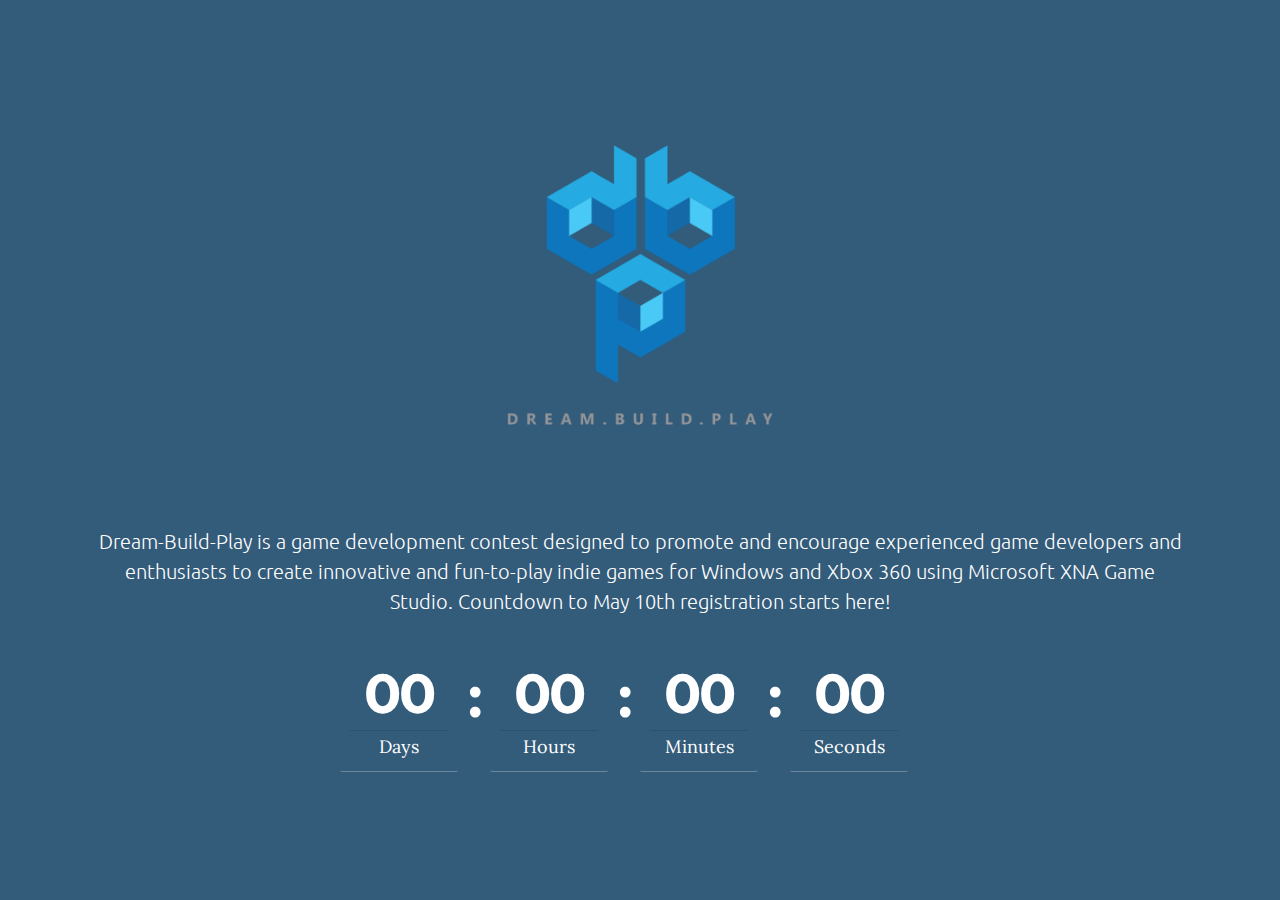
<file: index.html>
<!DOCTYPE html>
<html>
<head>
  <!-- Site made with Mobirise Website Builder v3.12.1, https://mobirise.com -->
  <meta charset="UTF-8">
  <meta http-equiv="X-UA-Compatible" content="IE=edge">
  <meta name="generator" content="Mobirise v3.12.1, mobirise.com">
  <meta name="viewport" content="width=device-width, initial-scale=1">
  <link rel="shortcut icon" href="assets/images/logo.png" type="image/x-icon">
  <meta name="description" content="">
  
  <link rel="stylesheet" href="https://fonts.googleapis.com/css?family=Lora:400,700,400italic,700italic&amp;subset=latin">
  <link rel="stylesheet" href="https://fonts.googleapis.com/css?family=Montserrat:400,700">
  <link rel="stylesheet" href="https://fonts.googleapis.com/css?family=Raleway:100,100i,200,200i,300,300i,400,400i,500,500i,600,600i,700,700i,800,800i,900,900i">
  <link rel="stylesheet" href="assets/bootstrap-material-design-font/css/material.css">
  <link rel="stylesheet" href="assets/tether/tether.min.css">
  <link rel="stylesheet" href="assets/bootstrap/css/bootstrap.min.css">
  <link rel="stylesheet" href="assets/animate.css/animate.min.css">
  <link rel="stylesheet" href="assets/theme/css/style.css">
  <link rel="stylesheet" href="assets/mobirise3-blocks-plugin/css/style.css">
  <link rel="stylesheet" href="assets/mobirise/css/mbr-additional.css" type="text/css">
  
  
  
</head>
<body>
<section class="mbr-section mbr-section-hero mbr-section-full extHeader15" id="extHeader15-5" data-bg-video="https://www.youtube.com/embed/2Zs3aAMMugE?rel=0&amp;amp;showinfo=0&amp;autoplay=0&amp;loop=0">

    <div class="mbr-overlay" style="opacity: 0.8; background-color: rgb(0, 50, 89);">
    </div>
        <div class="mbr-table-cell">
            <div class="container">

                    <div id="title">
                        <div class="mbr-figure image-size" style="width: 29%; font-size: 72.5px;"><img src="assets/images/dbp-logo-1400x1400.png"></div>
                        <div class="span-title">
                            <div class="span-title">
                              
                              <br>
                                           
                            </div>
                        </div>

                        <div class="mbr-section-text lead text-center">
                            <p><span style="font-style: normal;">Dream-Build-Play is a game development contest designed to promote and encourage experienced game developers and enthusiasts to create innovative and fun-to-play indie games for Windows and Xbox 360 using Microsoft XNA Game Studio. Countdown to May 10th registration starts here!</span></p>
                        </div>

                        <div class="countdown" data-end="2017/05/10"></div>

                    </div>
                    
 
            </div> 
        </div> 
                     
</section>


  <section class="engine"><a rel="external" href="https://mobirise.com">Mobirise</a></section><script src="assets/web/assets/jquery/jquery.min.js"></script>
  <script src="assets/tether/tether.min.js"></script>
  <script src="assets/bootstrap/js/bootstrap.min.js"></script>
  <script src="assets/smooth-scroll/smooth-scroll.js"></script>
  <script src="assets/typed/typed.min.js"></script>
  <script src="assets/countdown/jquery.countdown.min.js"></script>
  <script src="assets/jquery-mb-ytplayer/jquery.mb.ytplayer.min.js"></script>
  <script src="assets/viewport-checker/jquery.viewportchecker.js"></script>
  <script src="assets/theme/js/script.js"></script>
  <script src="assets/mobirise3-blocks-plugin/js/script.js"></script>
  <script src="assets/formoid/formoid.min.js"></script>
  
  
  <input name="animation" type="hidden">
  </body>
</html>
</file>
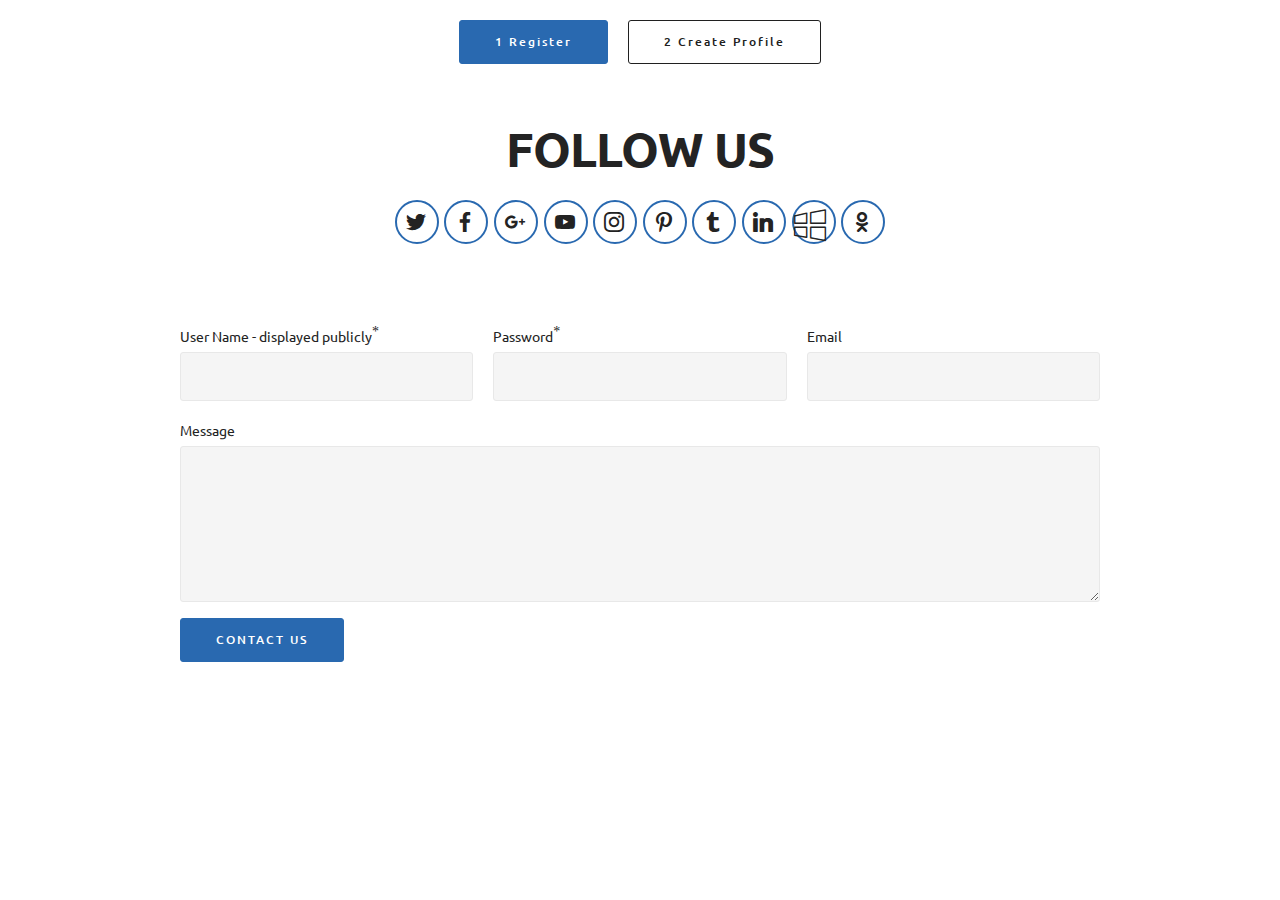
<file: page1.html>
<!DOCTYPE html>
<html>
<head>
  <!-- Site made with Mobirise Website Builder v3.12.1, https://mobirise.com -->
  <meta charset="UTF-8">
  <meta http-equiv="X-UA-Compatible" content="IE=edge">
  <meta name="generator" content="Mobirise v3.12.1, mobirise.com">
  <meta name="viewport" content="width=device-width, initial-scale=1">
  <link rel="shortcut icon" href="assets/images/logo.png" type="image/x-icon">
  <meta name="description" content="Website Creator Description">
  <title>Website Creator Title</title>
  <link rel="stylesheet" href="https://fonts.googleapis.com/css?family=Lora:400,700,400italic,700italic&amp;subset=latin">
  <link rel="stylesheet" href="https://fonts.googleapis.com/css?family=Montserrat:400,700">
  <link rel="stylesheet" href="https://fonts.googleapis.com/css?family=Raleway:100,100i,200,200i,300,300i,400,400i,500,500i,600,600i,700,700i,800,800i,900,900i">
  <link rel="stylesheet" href="assets/bootstrap-material-design-font/css/material.css">
  <link rel="stylesheet" href="assets/web/assets/mobirise-icons/mobirise-icons.css">
  <link rel="stylesheet" href="assets/tether/tether.min.css">
  <link rel="stylesheet" href="assets/bootstrap/css/bootstrap.min.css">
  <link rel="stylesheet" href="assets/animate.css/animate.min.css">
  <link rel="stylesheet" href="assets/socicon/css/styles.css">
  <link rel="stylesheet" href="assets/theme/css/style.css">
  <link rel="stylesheet" href="assets/mobirise/css/mbr-additional.css" type="text/css">
  
  
  
</head>
<body>
<section class="mbr-section mbr-section__container" id="buttons1-k" style="background-color: rgb(255, 255, 255); padding-top: 20px; padding-bottom: 20px;">

    <div class="container">
        <div class="row">
            <div class="col-xs-12">
                <div class="text-xs-center"><a class="btn btn-primary" href="https://mobirise.com/mobirise-free-win.zip">1 Register</a> <a class="btn btn-black btn-black-outline" href="https://mobirise.com/mobirise-free-mac.zip">2 Create Profile</a></div>
            </div>
        </div>
    </div>

</section>

<section class="engine"><a rel="external" href="https://mobirise.com">mobirise.com</a></section><section class="mbr-section mbr-section-md-padding" id="social-buttons2-h" style="background-color: rgb(255, 255, 255); padding-top: 30px; padding-bottom: 30px;">
    
    <div class="container">
        <div class="row">
            <div class="col-md-8 col-md-offset-2 text-xs-center">
                <h3 class="mbr-section-title display-2">FOLLOW US</h3>
                <div><a class="btn btn-social" title="Twitter" target="_blank" href="https://twitter.com/mobirise"><i class="socicon socicon-twitter"></i></a> <a class="btn btn-social" title="Facebook" target="_blank" href="https://www.facebook.com/pages/Mobirise/1616226671953247"><i class="socicon socicon-facebook"></i></a> <a class="btn btn-social" title="Google+" target="_blank" href="https://plus.google.com/u/0/+Mobirise/posts"><i class="socicon socicon-googleplus"></i></a> <a class="btn btn-social" title="YouTube" target="_blank" href="https://www.youtube.com/channel/UCt_tncVAetpK5JeM8L-8jyw"><i class="socicon socicon-youtube"></i></a> <a class="btn btn-social" title="Instagram" target="_blank" href="https://instagram.com/mobirise/"><i class="socicon socicon-instagram"></i></a> <a class="btn btn-social" title="Pinterest" target="_blank" href="https://www.pinterest.com/mobirise/"><i class="socicon socicon-pinterest"></i></a> <a class="btn btn-social" title="Tumblr" target="_blank" href="http://mobirise.tumblr.com/"><i class="socicon socicon-tumblr"></i></a> <a class="btn btn-social" title="LinkedIn" target="_blank" href="https://www.linkedin.com/in/mobirise"><i class="socicon socicon-linkedin"></i></a> <a class="btn btn-social" title="VKontakte" target="_blank" href="#"><span class="mbri-windows mbr-iconfont mbr-iconfont-btn"></span></a> <a class="btn btn-social" title="Odnoklassniki" target="_blank" href="#"><i class="socicon socicon-odnoklassniki"></i></a> </div>
            </div>
        </div>
    </div>
</section>

<section class="mbr-section" id="form1-i" style="background-color: rgb(255, 255, 255); padding-top: 0px; padding-bottom: 120px;">
    
    <div class="mbr-section mbr-section__container mbr-section__container--middle">
        <div class="container">
            <div class="row">
                <div class="col-xs-12 text-xs-center">
                    
                    
                </div>
            </div>
        </div>
    </div>
    <div class="mbr-section mbr-section-nopadding">
        <div class="container">
            <div class="row">
                <div class="col-xs-12 col-lg-10 col-lg-offset-1" data-form-type="formoid">


                    <div data-form-alert="true">
                        <div hidden="" data-form-alert-success="true" class="alert alert-form alert-success text-xs-center">Thanks for filling out form!</div>
                    </div>


                    <form action="https://mobirise.com/" method="post" data-form-title="CONTACT FORM">

                        <input type="hidden" value="wOCH8v4oG2hYh8jf74hrM+yMMiPC+mQGn2riUZPoKx2AxXH/cYd/G1/Qv4UOix5r0S8ILgwF5jcx86b4/r03KjM67MM3aiiUEoeGVkv9SEomYkWkk5X/Xo2g8IocRrSG" data-form-email="true">

                        <div class="row row-sm-offset">

                            <div class="col-xs-12 col-md-4">
                                <div class="form-group">
                                    <label class="form-control-label" for="form1-i-name">User Name - displayed publicly<span class="form-asterisk">*</span></label>
                                    <input type="text" class="form-control" name="name" required="" data-form-field="Name" id="form1-i-name">
                                </div>
                            </div>

                            <div class="col-xs-12 col-md-4">
                                <div class="form-group">
                                    <label class="form-control-label" for="form1-i-email">Password<span class="form-asterisk">*</span></label>
                                    <input type="email" class="form-control" name="email" required="" data-form-field="Email" id="form1-i-email">
                                </div>
                            </div>

                            <div class="col-xs-12 col-md-4">
                                <div class="form-group">
                                    <label class="form-control-label" for="form1-i-phone">Email</label>
                                    <input type="tel" class="form-control" name="phone" data-form-field="Phone" id="form1-i-phone">
                                </div>
                            </div>

                        </div>

                        <div class="form-group">
                            <label class="form-control-label" for="form1-i-message">Message</label>
                            <textarea class="form-control" name="message" rows="7" data-form-field="Message" id="form1-i-message"></textarea>
                        </div>

                        <div><button type="submit" class="btn btn-primary">CONTACT US</button></div>

                    </form>
                </div>
            </div>
        </div>
    </div>
</section>


  <script src="assets/web/assets/jquery/jquery.min.js"></script>
  <script src="assets/tether/tether.min.js"></script>
  <script src="assets/bootstrap/js/bootstrap.min.js"></script>
  <script src="assets/smooth-scroll/smooth-scroll.js"></script>
  <script src="assets/viewport-checker/jquery.viewportchecker.js"></script>
  <script src="assets/theme/js/script.js"></script>
  <script src="assets/formoid/formoid.min.js"></script>
  
  
  <input name="animation" type="hidden">
  </body>
</html>
</file>
<file: assets/bootstrap-material-design-font/css/material.css>
@font-face {
  font-family: 'Material-Design-Icons';
  src: url('../fonts/Material-Design-Icons.eot?3ocs8m');
  src: url('../fonts/Material-Design-Icons.eot?#iefix3ocs8m') format('embedded-opentype'), url('../fonts/Material-Design-Icons.woff?3ocs8m') format('woff'), url('../fonts/Material-Design-Icons.ttf?3ocs8m') format('truetype'), url('../fonts/Material-Design-Icons.svg?3ocs8m#Material-Design-Icons') format('svg');
  font-weight: normal;
  font-style: normal;
}
[class^="mdi-"],
[class*="mdi-"] {
  speak: none;
  display: inline-block;
  font-style: normal;
  font-variant:normal;
  font-weight:normal;
  /*font-size:24px;*/
  line-height:1;
  font-family:'Material-Design-Icons' !important;
  text-rendering: auto;
  
  -webkit-font-smoothing: antialiased;
  -moz-osx-font-smoothing: grayscale;
  -webkit-transform: translate(0, 0);
      -ms-transform: translate(0, 0);
          transform: translate(0, 0);
}
[class^="mdi-"]:before,
[class*="mdi-"]:before {
  display: inline-block;
  speak: none;
  text-decoration: inherit;
}
[class^="mdi-"].pull-left,
[class*="mdi-"].pull-left {
  margin-right: .3em;
}
[class^="mdi-"].pull-right,
[class*="mdi-"].pull-right {
  margin-left: .3em;
}
[class^="mdi-"].mdi-lg:before,
[class*="mdi-"].mdi-lg:before,
[class^="mdi-"].mdi-lg:after,
[class*="mdi-"].mdi-lg:after {
  font-size: 1.33333333em;
  line-height: 0.75em;
  vertical-align: -15%;
}
[class^="mdi-"].mdi-2x:before,
[class*="mdi-"].mdi-2x:before,
[class^="mdi-"].mdi-2x:after,
[class*="mdi-"].mdi-2x:after {
  font-size: 2em;
}
[class^="mdi-"].mdi-3x:before,
[class*="mdi-"].mdi-3x:before,
[class^="mdi-"].mdi-3x:after,
[class*="mdi-"].mdi-3x:after {
  font-size: 3em;
}
[class^="mdi-"].mdi-4x:before,
[class*="mdi-"].mdi-4x:before,
[class^="mdi-"].mdi-4x:after,
[class*="mdi-"].mdi-4x:after {
  font-size: 4em;
}
[class^="mdi-"].mdi-5x:before,
[class*="mdi-"].mdi-5x:before,
[class^="mdi-"].mdi-5x:after,
[class*="mdi-"].mdi-5x:after {
  font-size: 5em;
}
[class^="mdi-device-signal-cellular-"]:after,
[class^="mdi-device-battery-"]:after,
[class^="mdi-device-battery-charging-"]:after,
[class^="mdi-device-signal-cellular-connected-no-internet-"]:after,
[class^="mdi-device-signal-wifi-"]:after,
[class^="mdi-device-signal-wifi-statusbar-not-connected"]:after,
.mdi-device-network-wifi:after {
  opacity: .3;
  position: absolute;
  left: 0;
  top: 0;
  z-index: 1;
  display: inline-block;
  speak: none;
  text-decoration: inherit;
}
[class^="mdi-device-signal-cellular-"]:after {
  content: "\e758";
}
[class^="mdi-device-battery-"]:after {
  content: "\e735";
}
[class^="mdi-device-battery-charging-"]:after {
  content: "\e733";
}
[class^="mdi-device-signal-cellular-connected-no-internet-"]:after {
  content: "\e75d";
}
[class^="mdi-device-signal-wifi-"]:after,
.mdi-device-network-wifi:after {
  content: "\e765";
}
[class^="mdi-device-signal-wifi-statusbasr-not-connected"]:after {
  content: "\e8f7";
}
.mdi-device-signal-cellular-off:after,
.mdi-device-signal-cellular-null:after,
.mdi-device-signal-cellular-no-sim:after,
.mdi-device-signal-wifi-off:after,
.mdi-device-signal-wifi-4-bar:after,
.mdi-device-signal-cellular-4-bar:after,
.mdi-device-battery-alert:after,
.mdi-device-signal-cellular-connected-no-internet-4-bar:after,
.mdi-device-battery-std:after,
.mdi-device-battery-full .mdi-device-battery-unknown:after {
  content: "";
}
.mdi-fw {
  width: 1.28571429em;
  text-align: center;
}
.mdi-ul {
  padding-left: 0;
  margin-left: 2.14285714em;
  list-style-type: none;
}
.mdi-ul > li {
  position: relative;
}
.mdi-li {
  position: absolute;
  left: -2.14285714em;
  width: 2.14285714em;
  top: 0.14285714em;
  text-align: center;
}
.mdi-li.mdi-lg {
  left: -1.85714286em;
}
.mdi-border {
  padding: .2em .25em .15em;
  border: solid 0.08em #eeeeee;
  border-radius: .1em;
}
.mdi-spin {
  -webkit-animation: mdi-spin 2s infinite linear;
  animation: mdi-spin 2s infinite linear;
  -webkit-transform-origin: 50% 50%;
  -ms-transform-origin: 50% 50%;
      transform-origin: 50% 50%;
}
.mdi-pulse {
  -webkit-animation: mdi-spin 1s steps(8) infinite;
  animation: mdi-spin 1s steps(8) infinite;
  -webkit-transform-origin: 50% 50%;
  -ms-transform-origin: 50% 50%;
      transform-origin: 50% 50%;
}
@-webkit-keyframes mdi-spin {
  0% {
    -webkit-transform: rotate(0deg);
    transform: rotate(0deg);
  }
  100% {
    -webkit-transform: rotate(359deg);
    transform: rotate(359deg);
  }
}
@keyframes mdi-spin {
  0% {
    -webkit-transform: rotate(0deg);
    transform: rotate(0deg);
  }
  100% {
    -webkit-transform: rotate(359deg);
    transform: rotate(359deg);
  }
}
.mdi-rotate-90 {
  filter: progid:DXImageTransform.Microsoft.BasicImage(rotation=1);
  -webkit-transform: rotate(90deg);
  -ms-transform: rotate(90deg);
  transform: rotate(90deg);
}
.mdi-rotate-180 {
  filter: progid:DXImageTransform.Microsoft.BasicImage(rotation=2);
  -webkit-transform: rotate(180deg);
  -ms-transform: rotate(180deg);
  transform: rotate(180deg);
}
.mdi-rotate-270 {
  filter: progid:DXImageTransform.Microsoft.BasicImage(rotation=3);
  -webkit-transform: rotate(270deg);
  -ms-transform: rotate(270deg);
  transform: rotate(270deg);
}
.mdi-flip-horizontal {
  filter: progid:DXImageTransform.Microsoft.BasicImage(rotation=0, mirror=1);
  -webkit-transform: scale(-1, 1);
  -ms-transform: scale(-1, 1);
  transform: scale(-1, 1);
}
.mdi-flip-vertical {
  filter: progid:DXImageTransform.Microsoft.BasicImage(rotation=2, mirror=1);
  -webkit-transform: scale(1, -1);
  -ms-transform: scale(1, -1);
  transform: scale(1, -1);
}
:root .mdi-rotate-90,
:root .mdi-rotate-180,
:root .mdi-rotate-270,
:root .mdi-flip-horizontal,
:root .mdi-flip-vertical {
  -webkit-filter: none;
          filter: none;
}
.mdi-stack {
  position: relative;
  display: inline-block;
  width: 2em;
  height: 2em;
  line-height: 2em;
  vertical-align: middle;
}
.mdi-stack-1x,
.mdi-stack-2x {
  position: absolute;
  left: 0;
  width: 100%;
  text-align: center;
}
.mdi-stack-1x {
  line-height: inherit;
}
.mdi-stack-2x {
  font-size: 2em;
}
.mdi-inverse {
  color: #ffffff;
}
/* Start Icons */
.mdi-action-3d-rotation:before {
  content: "\e600";
}
.mdi-action-accessibility:before {
  content: "\e601";
}
.mdi-action-account-balance-wallet:before {
  content: "\e602";
}
.mdi-action-account-balance:before {
  content: "\e603";
}
.mdi-action-account-box:before {
  content: "\e604";
}
.mdi-action-account-child:before {
  content: "\e605";
}
.mdi-action-account-circle:before {
  content: "\e606";
}
.mdi-action-add-shopping-cart:before {
  content: "\e607";
}
.mdi-action-alarm-add:before {
  content: "\e608";
}
.mdi-action-alarm-off:before {
  content: "\e609";
}
.mdi-action-alarm-on:before {
  content: "\e60a";
}
.mdi-action-alarm:before {
  content: "\e60b";
}
.mdi-action-android:before {
  content: "\e60c";
}
.mdi-action-announcement:before {
  content: "\e60d";
}
.mdi-action-aspect-ratio:before {
  content: "\e60e";
}
.mdi-action-assessment:before {
  content: "\e60f";
}
.mdi-action-assignment-ind:before {
  content: "\e610";
}
.mdi-action-assignment-late:before {
  content: "\e611";
}
.mdi-action-assignment-return:before {
  content: "\e612";
}
.mdi-action-assignment-returned:before {
  content: "\e613";
}
.mdi-action-assignment-turned-in:before {
  content: "\e614";
}
.mdi-action-assignment:before {
  content: "\e615";
}
.mdi-action-autorenew:before {
  content: "\e616";
}
.mdi-action-backup:before {
  content: "\e617";
}
.mdi-action-book:before {
  content: "\e618";
}
.mdi-action-bookmark-outline:before {
  content: "\e619";
}
.mdi-action-bookmark:before {
  content: "\e61a";
}
.mdi-action-bug-report:before {
  content: "\e61b";
}
.mdi-action-cached:before {
  content: "\e61c";
}
.mdi-action-check-circle:before {
  content: "\e61d";
}
.mdi-action-class:before {
  content: "\e61e";
}
.mdi-action-credit-card:before {
  content: "\e61f";
}
.mdi-action-dashboard:before {
  content: "\e620";
}
.mdi-action-delete:before {
  content: "\e621";
}
.mdi-action-description:before {
  content: "\e622";
}
.mdi-action-dns:before {
  content: "\e623";
}
.mdi-action-done-all:before {
  content: "\e624";
}
.mdi-action-done:before {
  content: "\e625";
}
.mdi-action-event:before {
  content: "\e626";
}
.mdi-action-exit-to-app:before {
  content: "\e627";
}
.mdi-action-explore:before {
  content: "\e628";
}
.mdi-action-extension:before {
  content: "\e629";
}
.mdi-action-face-unlock:before {
  content: "\e62a";
}
.mdi-action-favorite-outline:before {
  content: "\e62b";
}
.mdi-action-favorite:before {
  content: "\e62c";
}
.mdi-action-find-in-page:before {
  content: "\e62d";
}
.mdi-action-find-replace:before {
  content: "\e62e";
}
.mdi-action-flip-to-back:before {
  content: "\e62f";
}
.mdi-action-flip-to-front:before {
  content: "\e630";
}
.mdi-action-get-app:before {
  content: "\e631";
}
.mdi-action-grade:before {
  content: "\e632";
}
.mdi-action-group-work:before {
  content: "\e633";
}
.mdi-action-help:before {
  content: "\e634";
}
.mdi-action-highlight-remove:before {
  content: "\e635";
}
.mdi-action-history:before {
  content: "\e636";
}
.mdi-action-home:before {
  content: "\e637";
}
.mdi-action-https:before {
  content: "\e638";
}
.mdi-action-info-outline:before {
  content: "\e639";
}
.mdi-action-info:before {
  content: "\e63a";
}
.mdi-action-input:before {
  content: "\e63b";
}
.mdi-action-invert-colors:before {
  content: "\e63c";
}
.mdi-action-label-outline:before {
  content: "\e63d";
}
.mdi-action-label:before {
  content: "\e63e";
}
.mdi-action-language:before {
  content: "\e63f";
}
.mdi-action-launch:before {
  content: "\e640";
}
.mdi-action-list:before {
  content: "\e641";
}
.mdi-action-lock-open:before {
  content: "\e642";
}
.mdi-action-lock-outline:before {
  content: "\e643";
}
.mdi-action-lock:before {
  content: "\e644";
}
.mdi-action-loyalty:before {
  content: "\e645";
}
.mdi-action-markunread-mailbox:before {
  content: "\e646";
}
.mdi-action-note-add:before {
  content: "\e647";
}
.mdi-action-open-in-browser:before {
  content: "\e648";
}
.mdi-action-open-in-new:before {
  content: "\e649";
}
.mdi-action-open-with:before {
  content: "\e64a";
}
.mdi-action-pageview:before {
  content: "\e64b";
}
.mdi-action-payment:before {
  content: "\e64c";
}
.mdi-action-perm-camera-mic:before {
  content: "\e64d";
}
.mdi-action-perm-contact-cal:before {
  content: "\e64e";
}
.mdi-action-perm-data-setting:before {
  content: "\e64f";
}
.mdi-action-perm-device-info:before {
  content: "\e650";
}
.mdi-action-perm-identity:before {
  content: "\e651";
}
.mdi-action-perm-media:before {
  content: "\e652";
}
.mdi-action-perm-phone-msg:before {
  content: "\e653";
}
.mdi-action-perm-scan-wifi:before {
  content: "\e654";
}
.mdi-action-picture-in-picture:before {
  content: "\e655";
}
.mdi-action-polymer:before {
  content: "\e656";
}
.mdi-action-print:before {
  content: "\e657";
}
.mdi-action-query-builder:before {
  content: "\e658";
}
.mdi-action-question-answer:before {
  content: "\e659";
}
.mdi-action-receipt:before {
  content: "\e65a";
}
.mdi-action-redeem:before {
  content: "\e65b";
}
.mdi-action-reorder:before {
  content: "\e65c";
}
.mdi-action-report-problem:before {
  content: "\e65d";
}
.mdi-action-restore:before {
  content: "\e65e";
}
.mdi-action-room:before {
  content: "\e65f";
}
.mdi-action-schedule:before {
  content: "\e660";
}
.mdi-action-search:before {
  content: "\e661";
}
.mdi-action-settings-applications:before {
  content: "\e662";
}
.mdi-action-settings-backup-restore:before {
  content: "\e663";
}
.mdi-action-settings-bluetooth:before {
  content: "\e664";
}
.mdi-action-settings-cell:before {
  content: "\e665";
}
.mdi-action-settings-display:before {
  content: "\e666";
}
.mdi-action-settings-ethernet:before {
  content: "\e667";
}
.mdi-action-settings-input-antenna:before {
  content: "\e668";
}
.mdi-action-settings-input-component:before {
  content: "\e669";
}
.mdi-action-settings-input-composite:before {
  content: "\e66a";
}
.mdi-action-settings-input-hdmi:before {
  content: "\e66b";
}
.mdi-action-settings-input-svideo:before {
  content: "\e66c";
}
.mdi-action-settings-overscan:before {
  content: "\e66d";
}
.mdi-action-settings-phone:before {
  content: "\e66e";
}
.mdi-action-settings-power:before {
  content: "\e66f";
}
.mdi-action-settings-remote:before {
  content: "\e670";
}
.mdi-action-settings-voice:before {
  content: "\e671";
}
.mdi-action-settings:before {
  content: "\e672";
}
.mdi-action-shop-two:before {
  content: "\e673";
}
.mdi-action-shop:before {
  content: "\e674";
}
.mdi-action-shopping-basket:before {
  content: "\e675";
}
.mdi-action-shopping-cart:before {
  content: "\e676";
}
.mdi-action-speaker-notes:before {
  content: "\e677";
}
.mdi-action-spellcheck:before {
  content: "\e678";
}
.mdi-action-star-rate:before {
  content: "\e679";
}
.mdi-action-stars:before {
  content: "\e67a";
}
.mdi-action-store:before {
  content: "\e67b";
}
.mdi-action-subject:before {
  content: "\e67c";
}
.mdi-action-supervisor-account:before {
  content: "\e67d";
}
.mdi-action-swap-horiz:before {
  content: "\e67e";
}
.mdi-action-swap-vert-circle:before {
  content: "\e67f";
}
.mdi-action-swap-vert:before {
  content: "\e680";
}
.mdi-action-system-update-tv:before {
  content: "\e681";
}
.mdi-action-tab-unselected:before {
  content: "\e682";
}
.mdi-action-tab:before {
  content: "\e683";
}
.mdi-action-theaters:before {
  content: "\e684";
}
.mdi-action-thumb-down:before {
  content: "\e685";
}
.mdi-action-thumb-up:before {
  content: "\e686";
}
.mdi-action-thumbs-up-down:before {
  content: "\e687";
}
.mdi-action-toc:before {
  content: "\e688";
}
.mdi-action-today:before {
  content: "\e689";
}
.mdi-action-track-changes:before {
  content: "\e68a";
}
.mdi-action-translate:before {
  content: "\e68b";
}
.mdi-action-trending-down:before {
  content: "\e68c";
}
.mdi-action-trending-neutral:before {
  content: "\e68d";
}
.mdi-action-trending-up:before {
  content: "\e68e";
}
.mdi-action-turned-in-not:before {
  content: "\e68f";
}
.mdi-action-turned-in:before {
  content: "\e690";
}
.mdi-action-verified-user:before {
  content: "\e691";
}
.mdi-action-view-agenda:before {
  content: "\e692";
}
.mdi-action-view-array:before {
  content: "\e693";
}
.mdi-action-view-carousel:before {
  content: "\e694";
}
.mdi-action-view-column:before {
  content: "\e695";
}
.mdi-action-view-day:before {
  content: "\e696";
}
.mdi-action-view-headline:before {
  content: "\e697";
}
.mdi-action-view-list:before {
  content: "\e698";
}
.mdi-action-view-module:before {
  content: "\e699";
}
.mdi-action-view-quilt:before {
  content: "\e69a";
}
.mdi-action-view-stream:before {
  content: "\e69b";
}
.mdi-action-view-week:before {
  content: "\e69c";
}
.mdi-action-visibility-off:before {
  content: "\e69d";
}
.mdi-action-visibility:before {
  content: "\e69e";
}
.mdi-action-wallet-giftcard:before {
  content: "\e69f";
}
.mdi-action-wallet-membership:before {
  content: "\e6a0";
}
.mdi-action-wallet-travel:before {
  content: "\e6a1";
}
.mdi-action-work:before {
  content: "\e6a2";
}
.mdi-alert-error:before {
  content: "\e6a3";
}
.mdi-alert-warning:before {
  content: "\e6a4";
}
.mdi-av-album:before {
  content: "\e6a5";
}
.mdi-av-closed-caption:before {
  content: "\e6a6";
}
.mdi-av-equalizer:before {
  content: "\e6a7";
}
.mdi-av-explicit:before {
  content: "\e6a8";
}
.mdi-av-fast-forward:before {
  content: "\e6a9";
}
.mdi-av-fast-rewind:before {
  content: "\e6aa";
}
.mdi-av-games:before {
  content: "\e6ab";
}
.mdi-av-hearing:before {
  content: "\e6ac";
}
.mdi-av-high-quality:before {
  content: "\e6ad";
}
.mdi-av-loop:before {
  content: "\e6ae";
}
.mdi-av-mic-none:before {
  content: "\e6af";
}
.mdi-av-mic-off:before {
  content: "\e6b0";
}
.mdi-av-mic:before {
  content: "\e6b1";
}
.mdi-av-movie:before {
  content: "\e6b2";
}
.mdi-av-my-library-add:before {
  content: "\e6b3";
}
.mdi-av-my-library-books:before {
  content: "\e6b4";
}
.mdi-av-my-library-music:before {
  content: "\e6b5";
}
.mdi-av-new-releases:before {
  content: "\e6b6";
}
.mdi-av-not-interested:before {
  content: "\e6b7";
}
.mdi-av-pause-circle-fill:before {
  content: "\e6b8";
}
.mdi-av-pause-circle-outline:before {
  content: "\e6b9";
}
.mdi-av-pause:before {
  content: "\e6ba";
}
.mdi-av-play-arrow:before {
  content: "\e6bb";
}
.mdi-av-play-circle-fill:before {
  content: "\e6bc";
}
.mdi-av-play-circle-outline:before {
  content: "\e6bd";
}
.mdi-av-play-shopping-bag:before {
  content: "\e6be";
}
.mdi-av-playlist-add:before {
  content: "\e6bf";
}
.mdi-av-queue-music:before {
  content: "\e6c0";
}
.mdi-av-queue:before {
  content: "\e6c1";
}
.mdi-av-radio:before {
  content: "\e6c2";
}
.mdi-av-recent-actors:before {
  content: "\e6c3";
}
.mdi-av-repeat-one:before {
  content: "\e6c4";
}
.mdi-av-repeat:before {
  content: "\e6c5";
}
.mdi-av-replay:before {
  content: "\e6c6";
}
.mdi-av-shuffle:before {
  content: "\e6c7";
}
.mdi-av-skip-next:before {
  content: "\e6c8";
}
.mdi-av-skip-previous:before {
  content: "\e6c9";
}
.mdi-av-snooze:before {
  content: "\e6ca";
}
.mdi-av-stop:before {
  content: "\e6cb";
}
.mdi-av-subtitles:before {
  content: "\e6cc";
}
.mdi-av-surround-sound:before {
  content: "\e6cd";
}
.mdi-av-timer:before {
  content: "\e6ce";
}
.mdi-av-video-collection:before {
  content: "\e6cf";
}
.mdi-av-videocam-off:before {
  content: "\e6d0";
}
.mdi-av-videocam:before {
  content: "\e6d1";
}
.mdi-av-volume-down:before {
  content: "\e6d2";
}
.mdi-av-volume-mute:before {
  content: "\e6d3";
}
.mdi-av-volume-off:before {
  content: "\e6d4";
}
.mdi-av-volume-up:before {
  content: "\e6d5";
}
.mdi-av-web:before {
  content: "\e6d6";
}
.mdi-communication-business:before {
  content: "\e6d7";
}
.mdi-communication-call-end:before {
  content: "\e6d8";
}
.mdi-communication-call-made:before {
  content: "\e6d9";
}
.mdi-communication-call-merge:before {
  content: "\e6da";
}
.mdi-communication-call-missed:before {
  content: "\e6db";
}
.mdi-communication-call-received:before {
  content: "\e6dc";
}
.mdi-communication-call-split:before {
  content: "\e6dd";
}
.mdi-communication-call:before {
  content: "\e6de";
}
.mdi-communication-chat:before {
  content: "\e6df";
}
.mdi-communication-clear-all:before {
  content: "\e6e0";
}
.mdi-communication-comment:before {
  content: "\e6e1";
}
.mdi-communication-contacts:before {
  content: "\e6e2";
}
.mdi-communication-dialer-sip:before {
  content: "\e6e3";
}
.mdi-communication-dialpad:before {
  content: "\e6e4";
}
.mdi-communication-dnd-on:before {
  content: "\e6e5";
}
.mdi-communication-email:before {
  content: "\e6e6";
}
.mdi-communication-forum:before {
  content: "\e6e7";
}
.mdi-communication-import-export:before {
  content: "\e6e8";
}
.mdi-communication-invert-colors-off:before {
  content: "\e6e9";
}
.mdi-communication-invert-colors-on:before {
  content: "\e6ea";
}
.mdi-communication-live-help:before {
  content: "\e6eb";
}
.mdi-communication-location-off:before {
  content: "\e6ec";
}
.mdi-communication-location-on:before {
  content: "\e6ed";
}
.mdi-communication-message:before {
  content: "\e6ee";
}
.mdi-communication-messenger:before {
  content: "\e6ef";
}
.mdi-communication-no-sim:before {
  content: "\e6f0";
}
.mdi-communication-phone:before {
  content: "\e6f1";
}
.mdi-communication-portable-wifi-off:before {
  content: "\e6f2";
}
.mdi-communication-quick-contacts-dialer:before {
  content: "\e6f3";
}
.mdi-communication-quick-contacts-mail:before {
  content: "\e6f4";
}
.mdi-communication-ring-volume:before {
  content: "\e6f5";
}
.mdi-communication-stay-current-landscape:before {
  content: "\e6f6";
}
.mdi-communication-stay-current-portrait:before {
  content: "\e6f7";
}
.mdi-communication-stay-primary-landscape:before {
  content: "\e6f8";
}
.mdi-communication-stay-primary-portrait:before {
  content: "\e6f9";
}
.mdi-communication-swap-calls:before {
  content: "\e6fa";
}
.mdi-communication-textsms:before {
  content: "\e6fb";
}
.mdi-communication-voicemail:before {
  content: "\e6fc";
}
.mdi-communication-vpn-key:before {
  content: "\e6fd";
}
.mdi-content-add-box:before {
  content: "\e6fe";
}
.mdi-content-add-circle-outline:before {
  content: "\e6ff";
}
.mdi-content-add-circle:before {
  content: "\e700";
}
.mdi-content-add:before {
  content: "\e701";
}
.mdi-content-archive:before {
  content: "\e702";
}
.mdi-content-backspace:before {
  content: "\e703";
}
.mdi-content-block:before {
  content: "\e704";
}
.mdi-content-clear:before {
  content: "\e705";
}
.mdi-content-content-copy:before {
  content: "\e706";
}
.mdi-content-content-cut:before {
  content: "\e707";
}
.mdi-content-content-paste:before {
  content: "\e708";
}
.mdi-content-create:before {
  content: "\e709";
}
.mdi-content-drafts:before {
  content: "\e70a";
}
.mdi-content-filter-list:before {
  content: "\e70b";
}
.mdi-content-flag:before {
  content: "\e70c";
}
.mdi-content-forward:before {
  content: "\e70d";
}
.mdi-content-gesture:before {
  content: "\e70e";
}
.mdi-content-inbox:before {
  content: "\e70f";
}
.mdi-content-link:before {
  content: "\e710";
}
.mdi-content-mail:before {
  content: "\e711";
}
.mdi-content-markunread:before {
  content: "\e712";
}
.mdi-content-redo:before {
  content: "\e713";
}
.mdi-content-remove-circle-outline:before {
  content: "\e714";
}
.mdi-content-remove-circle:before {
  content: "\e715";
}
.mdi-content-remove:before {
  content: "\e716";
}
.mdi-content-reply-all:before {
  content: "\e717";
}
.mdi-content-reply:before {
  content: "\e718";
}
.mdi-content-report:before {
  content: "\e719";
}
.mdi-content-save:before {
  content: "\e71a";
}
.mdi-content-select-all:before {
  content: "\e71b";
}
.mdi-content-send:before {
  content: "\e71c";
}
.mdi-content-sort:before {
  content: "\e71d";
}
.mdi-content-text-format:before {
  content: "\e71e";
}
.mdi-content-undo:before {
  content: "\e71f";
}
.mdi-editor-attach-file:before {
  content: "\e776";
}
.mdi-editor-attach-money:before {
  content: "\e777";
}
.mdi-editor-border-all:before {
  content: "\e778";
}
.mdi-editor-border-bottom:before {
  content: "\e779";
}
.mdi-editor-border-clear:before {
  content: "\e77a";
}
.mdi-editor-border-color:before {
  content: "\e77b";
}
.mdi-editor-border-horizontal:before {
  content: "\e77c";
}
.mdi-editor-border-inner:before {
  content: "\e77d";
}
.mdi-editor-border-left:before {
  content: "\e77e";
}
.mdi-editor-border-outer:before {
  content: "\e77f";
}
.mdi-editor-border-right:before {
  content: "\e780";
}
.mdi-editor-border-style:before {
  content: "\e781";
}
.mdi-editor-border-top:before {
  content: "\e782";
}
.mdi-editor-border-vertical:before {
  content: "\e783";
}
.mdi-editor-format-align-center:before {
  content: "\e784";
}
.mdi-editor-format-align-justify:before {
  content: "\e785";
}
.mdi-editor-format-align-left:before {
  content: "\e786";
}
.mdi-editor-format-align-right:before {
  content: "\e787";
}
.mdi-editor-format-bold:before {
  content: "\e788";
}
.mdi-editor-format-clear:before {
  content: "\e789";
}
.mdi-editor-format-color-fill:before {
  content: "\e78a";
}
.mdi-editor-format-color-reset:before {
  content: "\e78b";
}
.mdi-editor-format-color-text:before {
  content: "\e78c";
}
.mdi-editor-format-indent-decrease:before {
  content: "\e78d";
}
.mdi-editor-format-indent-increase:before {
  content: "\e78e";
}
.mdi-editor-format-italic:before {
  content: "\e78f";
}
.mdi-editor-format-line-spacing:before {
  content: "\e790";
}
.mdi-editor-format-list-bulleted:before {
  content: "\e791";
}
.mdi-editor-format-list-numbered:before {
  content: "\e792";
}
.mdi-editor-format-paint:before {
  content: "\e793";
}
.mdi-editor-format-quote:before {
  content: "\e794";
}
.mdi-editor-format-size:before {
  content: "\e795";
}
.mdi-editor-format-strikethrough:before {
  content: "\e796";
}
.mdi-editor-format-textdirection-l-to-r:before {
  content: "\e797";
}
.mdi-editor-format-textdirection-r-to-l:before {
  content: "\e798";
}
.mdi-editor-format-underline:before {
  content: "\e799";
}
.mdi-editor-functions:before {
  content: "\e79a";
}
.mdi-editor-insert-chart:before {
  content: "\e79b";
}
.mdi-editor-insert-comment:before {
  content: "\e79c";
}
.mdi-editor-insert-drive-file:before {
  content: "\e79d";
}
.mdi-editor-insert-emoticon:before {
  content: "\e79e";
}
.mdi-editor-insert-invitation:before {
  content: "\e79f";
}
.mdi-editor-insert-link:before {
  content: "\e7a0";
}
.mdi-editor-insert-photo:before {
  content: "\e7a1";
}
.mdi-editor-merge-type:before {
  content: "\e7a2";
}
.mdi-editor-mode-comment:before {
  content: "\e7a3";
}
.mdi-editor-mode-edit:before {
  content: "\e7a4";
}
.mdi-editor-publish:before {
  content: "\e7a5";
}
.mdi-editor-vertical-align-bottom:before {
  content: "\e7a6";
}
.mdi-editor-vertical-align-center:before {
  content: "\e7a7";
}
.mdi-editor-vertical-align-top:before {
  content: "\e7a8";
}
.mdi-editor-wrap-text:before {
  content: "\e7a9";
}
.mdi-file-attachment:before {
  content: "\e7aa";
}
.mdi-file-cloud-circle:before {
  content: "\e7ab";
}
.mdi-file-cloud-done:before {
  content: "\e7ac";
}
.mdi-file-cloud-download:before {
  content: "\e7ad";
}
.mdi-file-cloud-off:before {
  content: "\e7ae";
}
.mdi-file-cloud-queue:before {
  content: "\e7af";
}
.mdi-file-cloud-upload:before {
  content: "\e7b0";
}
.mdi-file-cloud:before {
  content: "\e7b1";
}
.mdi-file-file-download:before {
  content: "\e7b2";
}
.mdi-file-file-upload:before {
  content: "\e7b3";
}
.mdi-file-folder-open:before {
  content: "\e7b4";
}
.mdi-file-folder-shared:before {
  content: "\e7b5";
}
.mdi-file-folder:before {
  content: "\e7b6";
}
.mdi-device-access-alarm:before {
  content: "\e720";
}
.mdi-device-access-alarms:before {
  content: "\e721";
}
.mdi-device-access-time:before {
  content: "\e722";
}
.mdi-device-add-alarm:before {
  content: "\e723";
}
.mdi-device-airplanemode-off:before {
  content: "\e724";
}
.mdi-device-airplanemode-on:before {
  content: "\e725";
}
.mdi-device-battery-20:before {
  content: "\e726";
}
.mdi-device-battery-30:before {
  content: "\e727";
}
.mdi-device-battery-50:before {
  content: "\e728";
}
.mdi-device-battery-60:before {
  content: "\e729";
}
.mdi-device-battery-80:before {
  content: "\e72a";
}
.mdi-device-battery-90:before {
  content: "\e72b";
}
.mdi-device-battery-alert:before {
  content: "\e72c";
}
.mdi-device-battery-charging-20:before {
  content: "\e72d";
}
.mdi-device-battery-charging-30:before {
  content: "\e72e";
}
.mdi-device-battery-charging-50:before {
  content: "\e72f";
}
.mdi-device-battery-charging-60:before {
  content: "\e730";
}
.mdi-device-battery-charging-80:before {
  content: "\e731";
}
.mdi-device-battery-charging-90:before {
  content: "\e732";
}
.mdi-device-battery-charging-full:before {
  content: "\e733";
}
.mdi-device-battery-full:before {
  content: "\e734";
}
.mdi-device-battery-std:before {
  content: "\e735";
}
.mdi-device-battery-unknown:before {
  content: "\e736";
}
.mdi-device-bluetooth-connected:before {
  content: "\e737";
}
.mdi-device-bluetooth-disabled:before {
  content: "\e738";
}
.mdi-device-bluetooth-searching:before {
  content: "\e739";
}
.mdi-device-bluetooth:before {
  content: "\e73a";
}
.mdi-device-brightness-auto:before {
  content: "\e73b";
}
.mdi-device-brightness-high:before {
  content: "\e73c";
}
.mdi-device-brightness-low:before {
  content: "\e73d";
}
.mdi-device-brightness-medium:before {
  content: "\e73e";
}
.mdi-device-data-usage:before {
  content: "\e73f";
}
.mdi-device-developer-mode:before {
  content: "\e740";
}
.mdi-device-devices:before {
  content: "\e741";
}
.mdi-device-dvr:before {
  content: "\e742";
}
.mdi-device-gps-fixed:before {
  content: "\e743";
}
.mdi-device-gps-not-fixed:before {
  content: "\e744";
}
.mdi-device-gps-off:before {
  content: "\e745";
}
.mdi-device-location-disabled:before {
  content: "\e746";
}
.mdi-device-location-searching:before {
  content: "\e747";
}
.mdi-device-multitrack-audio:before {
  content: "\e748";
}
.mdi-device-network-cell:before {
  content: "\e749";
}
.mdi-device-network-wifi:before {
  content: "\e74a";
}
.mdi-device-nfc:before {
  content: "\e74b";
}
.mdi-device-now-wallpaper:before {
  content: "\e74c";
}
.mdi-device-now-widgets:before {
  content: "\e74d";
}
.mdi-device-screen-lock-landscape:before {
  content: "\e74e";
}
.mdi-device-screen-lock-portrait:before {
  content: "\e74f";
}
.mdi-device-screen-lock-rotation:before {
  content: "\e750";
}
.mdi-device-screen-rotation:before {
  content: "\e751";
}
.mdi-device-sd-storage:before {
  content: "\e752";
}
.mdi-device-settings-system-daydream:before {
  content: "\e753";
}
.mdi-device-signal-cellular-0-bar:before {
  content: "\e754";
}
.mdi-device-signal-cellular-1-bar:before {
  content: "\e755";
}
.mdi-device-signal-cellular-2-bar:before {
  content: "\e756";
}
.mdi-device-signal-cellular-3-bar:before {
  content: "\e757";
}
.mdi-device-signal-cellular-4-bar:before {
  content: "\e758";
}
.mdi-signal-wifi-statusbar-connected-no-internet-after:before {
  content: "\e8f6";
}
.mdi-device-signal-cellular-connected-no-internet-0-bar:before {
  content: "\e759";
}
.mdi-device-signal-cellular-connected-no-internet-1-bar:before {
  content: "\e75a";
}
.mdi-device-signal-cellular-connected-no-internet-2-bar:before {
  content: "\e75b";
}
.mdi-device-signal-cellular-connected-no-internet-3-bar:before {
  content: "\e75c";
}
.mdi-device-signal-cellular-connected-no-internet-4-bar:before {
  content: "\e75d";
}
.mdi-device-signal-cellular-no-sim:before {
  content: "\e75e";
}
.mdi-device-signal-cellular-null:before {
  content: "\e75f";
}
.mdi-device-signal-cellular-off:before {
  content: "\e760";
}
.mdi-device-signal-wifi-0-bar:before {
  content: "\e761";
}
.mdi-device-signal-wifi-1-bar:before {
  content: "\e762";
}
.mdi-device-signal-wifi-2-bar:before {
  content: "\e763";
}
.mdi-device-signal-wifi-3-bar:before {
  content: "\e764";
}
.mdi-device-signal-wifi-4-bar:before {
  content: "\e765";
}
.mdi-device-signal-wifi-off:before {
  content: "\e766";
}
.mdi-device-signal-wifi-statusbar-1-bar:before {
  content: "\e767";
}
.mdi-device-signal-wifi-statusbar-2-bar:before {
  content: "\e768";
}
.mdi-device-signal-wifi-statusbar-3-bar:before {
  content: "\e769";
}
.mdi-device-signal-wifi-statusbar-4-bar:before {
  content: "\e76a";
}
.mdi-device-signal-wifi-statusbar-connected-no-internet-:before {
  content: "\e76b";
}
.mdi-device-signal-wifi-statusbar-connected-no-internet:before {
  content: "\e76f";
}
.mdi-device-signal-wifi-statusbar-connected-no-internet-2:before {
  content: "\e76c";
}
.mdi-device-signal-wifi-statusbar-connected-no-internet-3:before {
  content: "\e76d";
}
.mdi-device-signal-wifi-statusbar-connected-no-internet-4:before {
  content: "\e76e";
}
.mdi-signal-wifi-statusbar-not-connected-after:before {
  content: "\e8f7";
}
.mdi-device-signal-wifi-statusbar-not-connected:before {
  content: "\e770";
}
.mdi-device-signal-wifi-statusbar-null:before {
  content: "\e771";
}
.mdi-device-storage:before {
  content: "\e772";
}
.mdi-device-usb:before {
  content: "\e773";
}
.mdi-device-wifi-lock:before {
  content: "\e774";
}
.mdi-device-wifi-tethering:before {
  content: "\e775";
}
.mdi-hardware-cast-connected:before {
  content: "\e7b7";
}
.mdi-hardware-cast:before {
  content: "\e7b8";
}
.mdi-hardware-computer:before {
  content: "\e7b9";
}
.mdi-hardware-desktop-mac:before {
  content: "\e7ba";
}
.mdi-hardware-desktop-windows:before {
  content: "\e7bb";
}
.mdi-hardware-dock:before {
  content: "\e7bc";
}
.mdi-hardware-gamepad:before {
  content: "\e7bd";
}
.mdi-hardware-headset-mic:before {
  content: "\e7be";
}
.mdi-hardware-headset:before {
  content: "\e7bf";
}
.mdi-hardware-keyboard-alt:before {
  content: "\e7c0";
}
.mdi-hardware-keyboard-arrow-down:before {
  content: "\e7c1";
}
.mdi-hardware-keyboard-arrow-left:before {
  content: "\e7c2";
}
.mdi-hardware-keyboard-arrow-right:before {
  content: "\e7c3";
}
.mdi-hardware-keyboard-arrow-up:before {
  content: "\e7c4";
}
.mdi-hardware-keyboard-backspace:before {
  content: "\e7c5";
}
.mdi-hardware-keyboard-capslock:before {
  content: "\e7c6";
}
.mdi-hardware-keyboard-control:before {
  content: "\e7c7";
}
.mdi-hardware-keyboard-hide:before {
  content: "\e7c8";
}
.mdi-hardware-keyboard-return:before {
  content: "\e7c9";
}
.mdi-hardware-keyboard-tab:before {
  content: "\e7ca";
}
.mdi-hardware-keyboard-voice:before {
  content: "\e7cb";
}
.mdi-hardware-keyboard:before {
  content: "\e7cc";
}
.mdi-hardware-laptop-chromebook:before {
  content: "\e7cd";
}
.mdi-hardware-laptop-mac:before {
  content: "\e7ce";
}
.mdi-hardware-laptop-windows:before {
  content: "\e7cf";
}
.mdi-hardware-laptop:before {
  content: "\e7d0";
}
.mdi-hardware-memory:before {
  content: "\e7d1";
}
.mdi-hardware-mouse:before {
  content: "\e7d2";
}
.mdi-hardware-phone-android:before {
  content: "\e7d3";
}
.mdi-hardware-phone-iphone:before {
  content: "\e7d4";
}
.mdi-hardware-phonelink-off:before {
  content: "\e7d5";
}
.mdi-hardware-phonelink:before {
  content: "\e7d6";
}
.mdi-hardware-security:before {
  content: "\e7d7";
}
.mdi-hardware-sim-card:before {
  content: "\e7d8";
}
.mdi-hardware-smartphone:before {
  content: "\e7d9";
}
.mdi-hardware-speaker:before {
  content: "\e7da";
}
.mdi-hardware-tablet-android:before {
  content: "\e7db";
}
.mdi-hardware-tablet-mac:before {
  content: "\e7dc";
}
.mdi-hardware-tablet:before {
  content: "\e7dd";
}
.mdi-hardware-tv:before {
  content: "\e7de";
}
.mdi-hardware-watch:before {
  content: "\e7df";
}
.mdi-image-add-to-photos:before {
  content: "\e7e0";
}
.mdi-image-adjust:before {
  content: "\e7e1";
}
.mdi-image-assistant-photo:before {
  content: "\e7e2";
}
.mdi-image-audiotrack:before {
  content: "\e7e3";
}
.mdi-image-blur-circular:before {
  content: "\e7e4";
}
.mdi-image-blur-linear:before {
  content: "\e7e5";
}
.mdi-image-blur-off:before {
  content: "\e7e6";
}
.mdi-image-blur-on:before {
  content: "\e7e7";
}
.mdi-image-brightness-1:before {
  content: "\e7e8";
}
.mdi-image-brightness-2:before {
  content: "\e7e9";
}
.mdi-image-brightness-3:before {
  content: "\e7ea";
}
.mdi-image-brightness-4:before {
  content: "\e7eb";
}
.mdi-image-brightness-5:before {
  content: "\e7ec";
}
.mdi-image-brightness-6:before {
  content: "\e7ed";
}
.mdi-image-brightness-7:before {
  content: "\e7ee";
}
.mdi-image-brush:before {
  content: "\e7ef";
}
.mdi-image-camera-alt:before {
  content: "\e7f0";
}
.mdi-image-camera-front:before {
  content: "\e7f1";
}
.mdi-image-camera-rear:before {
  content: "\e7f2";
}
.mdi-image-camera-roll:before {
  content: "\e7f3";
}
.mdi-image-camera:before {
  content: "\e7f4";
}
.mdi-image-center-focus-strong:before {
  content: "\e7f5";
}
.mdi-image-center-focus-weak:before {
  content: "\e7f6";
}
.mdi-image-collections:before {
  content: "\e7f7";
}
.mdi-image-color-lens:before {
  content: "\e7f8";
}
.mdi-image-colorize:before {
  content: "\e7f9";
}
.mdi-image-compare:before {
  content: "\e7fa";
}
.mdi-image-control-point-duplicate:before {
  content: "\e7fb";
}
.mdi-image-control-point:before {
  content: "\e7fc";
}
.mdi-image-crop-3-2:before {
  content: "\e7fd";
}
.mdi-image-crop-5-4:before {
  content: "\e7fe";
}
.mdi-image-crop-7-5:before {
  content: "\e7ff";
}
.mdi-image-crop-16-9:before {
  content: "\e800";
}
.mdi-image-crop-din:before {
  content: "\e801";
}
.mdi-image-crop-free:before {
  content: "\e802";
}
.mdi-image-crop-landscape:before {
  content: "\e803";
}
.mdi-image-crop-original:before {
  content: "\e804";
}
.mdi-image-crop-portrait:before {
  content: "\e805";
}
.mdi-image-crop-square:before {
  content: "\e806";
}
.mdi-image-crop:before {
  content: "\e807";
}
.mdi-image-dehaze:before {
  content: "\e808";
}
.mdi-image-details:before {
  content: "\e809";
}
.mdi-image-edit:before {
  content: "\e80a";
}
.mdi-image-exposure-minus-1:before {
  content: "\e80b";
}
.mdi-image-exposure-minus-2:before {
  content: "\e80c";
}
.mdi-image-exposure-plus-1:before {
  content: "\e80d";
}
.mdi-image-exposure-plus-2:before {
  content: "\e80e";
}
.mdi-image-exposure-zero:before {
  content: "\e80f";
}
.mdi-image-exposure:before {
  content: "\e810";
}
.mdi-image-filter-1:before {
  content: "\e811";
}
.mdi-image-filter-2:before {
  content: "\e812";
}
.mdi-image-filter-3:before {
  content: "\e813";
}
.mdi-image-filter-4:before {
  content: "\e814";
}
.mdi-image-filter-5:before {
  content: "\e815";
}
.mdi-image-filter-6:before {
  content: "\e816";
}
.mdi-image-filter-7:before {
  content: "\e817";
}
.mdi-image-filter-8:before {
  content: "\e818";
}
.mdi-image-filter-9-plus:before {
  content: "\e819";
}
.mdi-image-filter-9:before {
  content: "\e81a";
}
.mdi-image-filter-b-and-w:before {
  content: "\e81b";
}
.mdi-image-filter-center-focus:before {
  content: "\e81c";
}
.mdi-image-filter-drama:before {
  content: "\e81d";
}
.mdi-image-filter-frames:before {
  content: "\e81e";
}
.mdi-image-filter-hdr:before {
  content: "\e81f";
}
.mdi-image-filter-none:before {
  content: "\e820";
}
.mdi-image-filter-tilt-shift:before {
  content: "\e821";
}
.mdi-image-filter-vintage:before {
  content: "\e822";
}
.mdi-image-filter:before {
  content: "\e823";
}
.mdi-image-flare:before {
  content: "\e824";
}
.mdi-image-flash-auto:before {
  content: "\e825";
}
.mdi-image-flash-off:before {
  content: "\e826";
}
.mdi-image-flash-on:before {
  content: "\e827";
}
.mdi-image-flip:before {
  content: "\e828";
}
.mdi-image-gradient:before {
  content: "\e829";
}
.mdi-image-grain:before {
  content: "\e82a";
}
.mdi-image-grid-off:before {
  content: "\e82b";
}
.mdi-image-grid-on:before {
  content: "\e82c";
}
.mdi-image-hdr-off:before {
  content: "\e82d";
}
.mdi-image-hdr-on:before {
  content: "\e82e";
}
.mdi-image-hdr-strong:before {
  content: "\e82f";
}
.mdi-image-hdr-weak:before {
  content: "\e830";
}
.mdi-image-healing:before {
  content: "\e831";
}
.mdi-image-image-aspect-ratio:before {
  content: "\e832";
}
.mdi-image-image:before {
  content: "\e833";
}
.mdi-image-iso:before {
  content: "\e834";
}
.mdi-image-landscape:before {
  content: "\e835";
}
.mdi-image-leak-add:before {
  content: "\e836";
}
.mdi-image-leak-remove:before {
  content: "\e837";
}
.mdi-image-lens:before {
  content: "\e838";
}
.mdi-image-looks-3:before {
  content: "\e839";
}
.mdi-image-looks-4:before {
  content: "\e83a";
}
.mdi-image-looks-5:before {
  content: "\e83b";
}
.mdi-image-looks-6:before {
  content: "\e83c";
}
.mdi-image-looks-one:before {
  content: "\e83d";
}
.mdi-image-looks-two:before {
  content: "\e83e";
}
.mdi-image-looks:before {
  content: "\e83f";
}
.mdi-image-loupe:before {
  content: "\e840";
}
.mdi-image-movie-creation:before {
  content: "\e841";
}
.mdi-image-nature-people:before {
  content: "\e842";
}
.mdi-image-nature:before {
  content: "\e843";
}
.mdi-image-navigate-before:before {
  content: "\e844";
}
.mdi-image-navigate-next:before {
  content: "\e845";
}
.mdi-image-palette:before {
  content: "\e846";
}
.mdi-image-panorama-fisheye:before {
  content: "\e847";
}
.mdi-image-panorama-horizontal:before {
  content: "\e848";
}
.mdi-image-panorama-vertical:before {
  content: "\e849";
}
.mdi-image-panorama-wide-angle:before {
  content: "\e84a";
}
.mdi-image-panorama:before {
  content: "\e84b";
}
.mdi-image-photo-album:before {
  content: "\e84c";
}
.mdi-image-photo-camera:before {
  content: "\e84d";
}
.mdi-image-photo-library:before {
  content: "\e84e";
}
.mdi-image-photo:before {
  content: "\e84f";
}
.mdi-image-portrait:before {
  content: "\e850";
}
.mdi-image-remove-red-eye:before {
  content: "\e851";
}
.mdi-image-rotate-left:before {
  content: "\e852";
}
.mdi-image-rotate-right:before {
  content: "\e853";
}
.mdi-image-slideshow:before {
  content: "\e854";
}
.mdi-image-straighten:before {
  content: "\e855";
}
.mdi-image-style:before {
  content: "\e856";
}
.mdi-image-switch-camera:before {
  content: "\e857";
}
.mdi-image-switch-video:before {
  content: "\e858";
}
.mdi-image-tag-faces:before {
  content: "\e859";
}
.mdi-image-texture:before {
  content: "\e85a";
}
.mdi-image-timelapse:before {
  content: "\e85b";
}
.mdi-image-timer-3:before {
  content: "\e85c";
}
.mdi-image-timer-10:before {
  content: "\e85d";
}
.mdi-image-timer-auto:before {
  content: "\e85e";
}
.mdi-image-timer-off:before {
  content: "\e85f";
}
.mdi-image-timer:before {
  content: "\e860";
}
.mdi-image-tonality:before {
  content: "\e861";
}
.mdi-image-transform:before {
  content: "\e862";
}
.mdi-image-tune:before {
  content: "\e863";
}
.mdi-image-wb-auto:before {
  content: "\e864";
}
.mdi-image-wb-cloudy:before {
  content: "\e865";
}
.mdi-image-wb-incandescent:before {
  content: "\e866";
}
.mdi-image-wb-irradescent:before {
  content: "\e867";
}
.mdi-image-wb-sunny:before {
  content: "\e868";
}
.mdi-maps-beenhere:before {
  content: "\e869";
}
.mdi-maps-directions-bike:before {
  content: "\e86a";
}
.mdi-maps-directions-bus:before {
  content: "\e86b";
}
.mdi-maps-directions-car:before {
  content: "\e86c";
}
.mdi-maps-directions-ferry:before {
  content: "\e86d";
}
.mdi-maps-directions-subway:before {
  content: "\e86e";
}
.mdi-maps-directions-train:before {
  content: "\e86f";
}
.mdi-maps-directions-transit:before {
  content: "\e870";
}
.mdi-maps-directions-walk:before {
  content: "\e871";
}
.mdi-maps-directions:before {
  content: "\e872";
}
.mdi-maps-flight:before {
  content: "\e873";
}
.mdi-maps-hotel:before {
  content: "\e874";
}
.mdi-maps-layers-clear:before {
  content: "\e875";
}
.mdi-maps-layers:before {
  content: "\e876";
}
.mdi-maps-local-airport:before {
  content: "\e877";
}
.mdi-maps-local-atm:before {
  content: "\e878";
}
.mdi-maps-local-attraction:before {
  content: "\e879";
}
.mdi-maps-local-bar:before {
  content: "\e87a";
}
.mdi-maps-local-cafe:before {
  content: "\e87b";
}
.mdi-maps-local-car-wash:before {
  content: "\e87c";
}
.mdi-maps-local-convenience-store:before {
  content: "\e87d";
}
.mdi-maps-local-drink:before {
  content: "\e87e";
}
.mdi-maps-local-florist:before {
  content: "\e87f";
}
.mdi-maps-local-gas-station:before {
  content: "\e880";
}
.mdi-maps-local-grocery-store:before {
  content: "\e881";
}
.mdi-maps-local-hospital:before {
  content: "\e882";
}
.mdi-maps-local-hotel:before {
  content: "\e883";
}
.mdi-maps-local-laundry-service:before {
  content: "\e884";
}
.mdi-maps-local-library:before {
  content: "\e885";
}
.mdi-maps-local-mall:before {
  content: "\e886";
}
.mdi-maps-local-movies:before {
  content: "\e887";
}
.mdi-maps-local-offer:before {
  content: "\e888";
}
.mdi-maps-local-parking:before {
  content: "\e889";
}
.mdi-maps-local-pharmacy:before {
  content: "\e88a";
}
.mdi-maps-local-phone:before {
  content: "\e88b";
}
.mdi-maps-local-pizza:before {
  content: "\e88c";
}
.mdi-maps-local-play:before {
  content: "\e88d";
}
.mdi-maps-local-post-office:before {
  content: "\e88e";
}
.mdi-maps-local-print-shop:before {
  content: "\e88f";
}
.mdi-maps-local-restaurant:before {
  content: "\e890";
}
.mdi-maps-local-see:before {
  content: "\e891";
}
.mdi-maps-local-shipping:before {
  content: "\e892";
}
.mdi-maps-local-taxi:before {
  content: "\e893";
}
.mdi-maps-location-history:before {
  content: "\e894";
}
.mdi-maps-map:before {
  content: "\e895";
}
.mdi-maps-my-location:before {
  content: "\e896";
}
.mdi-maps-navigation:before {
  content: "\e897";
}
.mdi-maps-pin-drop:before {
  content: "\e898";
}
.mdi-maps-place:before {
  content: "\e899";
}
.mdi-maps-rate-review:before {
  content: "\e89a";
}
.mdi-maps-restaurant-menu:before {
  content: "\e89b";
}
.mdi-maps-satellite:before {
  content: "\e89c";
}
.mdi-maps-store-mall-directory:before {
  content: "\e89d";
}
.mdi-maps-terrain:before {
  content: "\e89e";
}
.mdi-maps-traffic:before {
  content: "\e89f";
}
.mdi-navigation-apps:before {
  content: "\e8a0";
}
.mdi-navigation-arrow-back:before {
  content: "\e8a1";
}
.mdi-navigation-arrow-drop-down-circle:before {
  content: "\e8a2";
}
.mdi-navigation-arrow-drop-down:before {
  content: "\e8a3";
}
.mdi-navigation-arrow-drop-up:before {
  content: "\e8a4";
}
.mdi-navigation-arrow-forward:before {
  content: "\e8a5";
}
.mdi-navigation-cancel:before {
  content: "\e8a6";
}
.mdi-navigation-check:before {
  content: "\e8a7";
}
.mdi-navigation-chevron-left:before {
  content: "\e8a8";
}
.mdi-navigation-chevron-right:before {
  content: "\e8a9";
}
.mdi-navigation-close:before {
  content: "\e8aa";
}
.mdi-navigation-expand-less:before {
  content: "\e8ab";
}
.mdi-navigation-expand-more:before {
  content: "\e8ac";
}
.mdi-navigation-fullscreen-exit:before {
  content: "\e8ad";
}
.mdi-navigation-fullscreen:before {
  content: "\e8ae";
}
.mdi-navigation-menu:before {
  content: "\e8af";
}
.mdi-navigation-more-horiz:before {
  content: "\e8b0";
}
.mdi-navigation-more-vert:before {
  content: "\e8b1";
}
.mdi-navigation-refresh:before {
  content: "\e8b2";
}
.mdi-navigation-unfold-less:before {
  content: "\e8b3";
}
.mdi-navigation-unfold-more:before {
  content: "\e8b4";
}
.mdi-notification-adb:before {
  content: "\e8b5";
}
.mdi-notification-bluetooth-audio:before {
  content: "\e8b6";
}
.mdi-notification-disc-full:before {
  content: "\e8b7";
}
.mdi-notification-dnd-forwardslash:before {
  content: "\e8b8";
}
.mdi-notification-do-not-disturb:before {
  content: "\e8b9";
}
.mdi-notification-drive-eta:before {
  content: "\e8ba";
}
.mdi-notification-event-available:before {
  content: "\e8bb";
}
.mdi-notification-event-busy:before {
  content: "\e8bc";
}
.mdi-notification-event-note:before {
  content: "\e8bd";
}
.mdi-notification-folder-special:before {
  content: "\e8be";
}
.mdi-notification-mms:before {
  content: "\e8bf";
}
.mdi-notification-more:before {
  content: "\e8c0";
}
.mdi-notification-network-locked:before {
  content: "\e8c1";
}
.mdi-notification-phone-bluetooth-speaker:before {
  content: "\e8c2";
}
.mdi-notification-phone-forwarded:before {
  content: "\e8c3";
}
.mdi-notification-phone-in-talk:before {
  content: "\e8c4";
}
.mdi-notification-phone-locked:before {
  content: "\e8c5";
}
.mdi-notification-phone-missed:before {
  content: "\e8c6";
}
.mdi-notification-phone-paused:before {
  content: "\e8c7";
}
.mdi-notification-play-download:before {
  content: "\e8c8";
}
.mdi-notification-play-install:before {
  content: "\e8c9";
}
.mdi-notification-sd-card:before {
  content: "\e8ca";
}
.mdi-notification-sim-card-alert:before {
  content: "\e8cb";
}
.mdi-notification-sms-failed:before {
  content: "\e8cc";
}
.mdi-notification-sms:before {
  content: "\e8cd";
}
.mdi-notification-sync-disabled:before {
  content: "\e8ce";
}
.mdi-notification-sync-problem:before {
  content: "\e8cf";
}
.mdi-notification-sync:before {
  content: "\e8d0";
}
.mdi-notification-system-update:before {
  content: "\e8d1";
}
.mdi-notification-tap-and-play:before {
  content: "\e8d2";
}
.mdi-notification-time-to-leave:before {
  content: "\e8d3";
}
.mdi-notification-vibration:before {
  content: "\e8d4";
}
.mdi-notification-voice-chat:before {
  content: "\e8d5";
}
.mdi-notification-vpn-lock:before {
  content: "\e8d6";
}
.mdi-social-cake:before {
  content: "\e8d7";
}
.mdi-social-domain:before {
  content: "\e8d8";
}
.mdi-social-group-add:before {
  content: "\e8d9";
}
.mdi-social-group:before {
  content: "\e8da";
}
.mdi-social-location-city:before {
  content: "\e8db";
}
.mdi-social-mood:before {
  content: "\e8dc";
}
.mdi-social-notifications-none:before {
  content: "\e8dd";
}
.mdi-social-notifications-off:before {
  content: "\e8de";
}
.mdi-social-notifications-on:before {
  content: "\e8df";
}
.mdi-social-notifications-paused:before {
  content: "\e8e0";
}
.mdi-social-notifications:before {
  content: "\e8e1";
}
.mdi-social-pages:before {
  content: "\e8e2";
}
.mdi-social-party-mode:before {
  content: "\e8e3";
}
.mdi-social-people-outline:before {
  content: "\e8e4";
}
.mdi-social-people:before {
  content: "\e8e5";
}
.mdi-social-person-add:before {
  content: "\e8e6";
}
.mdi-social-person-outline:before {
  content: "\e8e7";
}
.mdi-social-person:before {
  content: "\e8e8";
}
.mdi-social-plus-one:before {
  content: "\e8e9";
}
.mdi-social-poll:before {
  content: "\e8ea";
}
.mdi-social-public:before {
  content: "\e8eb";
}
.mdi-social-school:before {
  content: "\e8ec";
}
.mdi-social-share:before {
  content: "\e8ed";
}
.mdi-social-whatshot:before {
  content: "\e8ee";
}
.mdi-toggle-check-box-outline-blank:before {
  content: "\e8ef";
}
.mdi-toggle-check-box:before {
  content: "\e8f0";
}
.mdi-toggle-radio-button-off:before {
  content: "\e8f1";
}
.mdi-toggle-radio-button-on:before {
  content: "\e8f2";
}
.mdi-toggle-star-half:before {
  content: "\e8f3";
}
.mdi-toggle-star-outline:before {
  content: "\e8f4";
}
.mdi-toggle-star:before {
  content: "\e8f5";
}
</file>
<file: assets/mobirise3-blocks-plugin/css/style.css>
@import url(https://fonts.googleapis.com/css?family=Lato:400,700);
@import url(https://fonts.googleapis.com/css?family=Ubuntu:400,300,700);
@import url(https://fonts.googleapis.com/css?family=Oswald:400,700);
@import url(https://fonts.googleapis.com/css?family=Roboto+Condensed:400,300,700);
@import url(https://fonts.googleapis.com/css?family=Lato:400,700);
@import url(https://fonts.googleapis.com/css?family=Ubuntu:400,300,700);
@import url(https://fonts.googleapis.com/css?family=Oswald:400,700);
@import url(https://fonts.googleapis.com/css?family=Roboto+Condensed:400,300,700);
@import url(https://fonts.googleapis.com/css?family=Lato:400,700);
@import url(https://fonts.googleapis.com/css?family=Ubuntu:400,300,700);
@import url(https://fonts.googleapis.com/css?family=Oswald:400,700);
@import url(https://fonts.googleapis.com/css?family=Roboto+Condensed:400,300,700);
.extCountdown2 {
  text-align: center; }
  .extCountdown2 .number-wrap {
    color: #565656;
    border-color: rgba(255, 255, 255, 0.15);
    position: relative;
    display: inline-block;
    text-align: center;
    padding: 5px 10px 13px 10px;
    margin: 0;
    min-width: 118px;
    border-radius: 2px; }
  .extCountdown2 .number {
    font-style: normal;
    font-weight: 700;
    font-size: 55px;
    font-family: "Montserrat";
    text-transform: none;
    letter-spacing: -2px;
    word-spacing: 0;
    line-height: 1.3;
    color: #28262b; }
  .extCountdown2 .period {
    display: block;
    padding-top: 2px;
    font-family: "Lora";
    border-top: 1px solid rgba(0, 0, 0, 0.1); }
  .extCountdown2 .dot {
    position: absolute;
    top: 0%;
    right: -0.8em;
    width: 1em;
    display: block;
    height: 83%;
    overflow: hidden;
    font-style: normal;
    font-weight: 700;
    font-size: 55px;
    font-family: "Montserrat";
    line-height: 89.65px;
    text-transform: none;
    letter-spacing: 0;
    word-spacing: 0;
    color: #28262b; }
  .extCountdown2 .bottom1, .extCountdown2 .bottom2 {
    position: absolute;
    content: "";
    display: block;
    border-bottom: 1px solid;
    border-color: inherit;
    border-radius: inherit;
    height: 100%;
    bottom: 1px;
    left: 0;
    right: 0; }
  .extCountdown2 .bottom2 {
    bottom: 3px; }
  .extCountdown2 .container {
    max-width: 600px; }
  .extCountdown2 .mbr-section-title {
    margin-bottom: 3rem; }
  @media (max-width: 543px) {
    .extCountdown2 .number-wrap {
      margin-bottom: 15px; } }

@media (max-width: 550px) {
  .extCountdown2 .col-xs-3 {
    padding-left: 0;
    padding-right: 0; }
  .extCountdown2 .dot {
    right: -35%;
    width: auto; }
  .extCountdown2 .number-wrap {
    min-width: auto; } }
@media (max-width: 440px) {
  .extCountdown2 h3 {
    font-size: 2rem; }
  .extCountdown2 .number, .extCountdown2 .dot {
    font-size: 40px; }
  .extCountdown2 .dot {
    right: -25%; } }
@media (max-width: 380px) {
  .extCountdown2 .dot {
    right: -25%; }
  .extCountdown2 .period {
    font-size: 0.8rem; } }
.extCountdown1 {
  text-align: center; }
  .extCountdown1 .number-wrap {
    color: #fff;
    background: #353535;
    border-color: rgba(255, 255, 255, 0.15);
    position: relative;
    display: inline-block;
    text-align: center;
    padding: 5px 10px 13px 10px;
    margin: 0;
    min-width: 118px;
    border-radius: 2px; }
  .extCountdown1 .number {
    font-style: normal;
    font-weight: 700;
    font-size: 55px;
    font-family: "Montserrat";
    text-transform: none;
    letter-spacing: -2px;
    word-spacing: 0;
    line-height: 1.3;
    color: #fff; }
  .extCountdown1 .period {
    display: block;
    padding-top: 2px;
    font-family: "Lora";
    border-top: 1px solid rgba(255, 255, 255, 0.1); }
  .extCountdown1 .dot {
    position: absolute;
    top: 0%;
    right: -0.8em;
    width: 1em;
    display: block;
    height: 83%;
    overflow: hidden;
    font-style: normal;
    font-weight: 700;
    font-size: 55px;
    font-family: "Montserrat";
    line-height: 89.65px;
    text-transform: none;
    letter-spacing: 0;
    word-spacing: 0;
    color: #28262b; }
  .extCountdown1 .bottom1, .extCountdown1 .bottom2 {
    position: absolute;
    content: "";
    display: block;
    border-bottom: 1px solid;
    border-color: inherit;
    border-radius: inherit;
    height: 100%;
    bottom: 1px;
    left: 0;
    right: 0; }
  .extCountdown1 .bottom2 {
    bottom: 3px; }
  .extCountdown1 .container {
    max-width: 600px; }
  .extCountdown1 .mbr-section-title {
    margin-bottom: 3rem; }
  @media (max-width: 543px) {
    .extCountdown1 .number-wrap {
      margin-bottom: 15px; } }

@media (max-width: 550px) {
  .extCountdown1 .col-xs-3 {
    padding-left: 0;
    padding-right: 0; }
  .extCountdown1 .dot {
    right: -35%;
    width: auto; }
  .extCountdown1 .number-wrap {
    min-width: auto; } }
@media (max-width: 440px) {
  .extCountdown1 h3 {
    font-size: 2rem; }
  .extCountdown1 .number-wrap {
    width: 95%; }
  .extCountdown1 .number {
    font-size: 40px; } }
@media (max-width: 380px) {
  .extCountdown1 .period {
    font-size: 0.8rem; } }
.features6 .feature-subtitle {
  font-style: italic;
  font-weight: 400;
  font-size: 14px;
  font-family: "Lora";
  line-height: 25px;
  text-transform: none;
  letter-spacing: 0px;
  word-spacing: 0;
  color: #a0a0a0; }
.features6 .feature-title {
  font-style: normal;
  font-weight: 700;
  font-size: 20px;
  font-family: "Montserrat";
  line-height: 25.65px;
  text-transform: none;
  letter-spacing: -1px;
  word-spacing: 0;
  color: #fff; }
.features6 .icon-right {
  display: table-cell;
  vertical-align: top;
  width: 100%; }
.features6 .features-left .content {
  display: table-cell;
  vertical-align: middle;
  width: 100%;
  text-align: right; }
.features6 .description {
  margin-top: 10px;
  margin-bottom: 60px;
  font-style: normal;
  font-weight: 400;
  font-size: 14px;
  font-family: "Raleway";
  line-height: 24.99px;
  text-transform: none;
  letter-spacing: 0px;
  word-spacing: 0;
  color: #fff; }
.features6 .mbr-iconfont-features6 {
  background: rgba(48, 48, 48, 0.01);
  border-color: #333333;
  border-width: 1px;
  width: 90px;
  height: 90px;
  line-height: 90px;
  border-radius: 50px;
  font-size: 45px;
  display: inline-block !important;
  margin-left: 25px;
  text-align: center; }
.features6 .icon-left {
  display: table-cell;
  vertical-align: top; }
.features6 .icon-left .mbr-iconfont-features6 {
  margin-right: 25px;
  margin-left: 0; }
.features6 .features-right .content {
  display: table-cell;
  vertical-align: middle;
  width: 100%; }
.features6 .central-image {
  vertical-align: top;
  height: auto;
  max-width: 100%;
  width: 100%; }
.features6 .features6-row {
  margin-left: 0;
  margin-right: 0; }
.features6 .icon-features {
  position: relative;
  margin-top: 60px; }
@media (min-width: 1200px) {
  .features6 .features6-container {
    max-width: 1340px; }
  .features6 .features-box.last .description {
    margin-bottom: 0; }
  .features6 .image {
    padding-left: 0;
    padding-right: 0; } }
@media (max-width: 1200px) {
  .features6 .central-image {
    margin-bottom: 60px; }
  .features6 .features-right .last .description {
    margin-bottom: 0; } }

.counters1 .content {
  text-align: center; }

.count {
  position: relative;
  font-family: "Montserrat";
  margin-bottom: 8px;
  color: #28262b;
  font-weight: 600;
  font-size: 50px;
  line-height: 45px; }

.counter-title {
  font-style: normal;
  font-family: "Montserrat";
  line-height: 25.65px;
  text-transform: none;
  letter-spacing: -1px;
  word-spacing: 0;
  color: #28262b;
  font-weight: 600;
  font-size: 18px;
  margin-top: 5px;
  margin-bottom: 0px; }

.counter-subtitle {
  font-style: italic;
  font-weight: 400;
  font-size: 14px;
  font-family: "Lora";
  line-height: 25px;
  text-transform: none;
  letter-spacing: 0px;
  word-spacing: 0;
  color: #a0a0a0; }

.mbr-iconfont-counters1 {
  display: table;
  font-size: 40px;
  margin: 0 auto 14px;
  color: #c0a375; }

@media (max-width: 767px) {
  .content ~ .content {
    margin-top: 30px; } }
.extHeader1 .container h3 {
  color: #ffffff;
  font-family: 'Montserrat', sans-serif;
  font-size: 48px; }
.extHeader1 .container p {
  color: #ffffff;
  font-style: italic;
  font-family: 'Lora', serif;
  font-size: 19px; }
.extHeader1 .form-table {
  display: table; }
.extHeader1 .btn {
  margin-bottom: 20px;
  margin-top: 10px; }
.extHeader1 .btn-stone {
  background: none;
  border-color: #c7c7c7;
  color: #898989; }
  .extHeader1 .btn-stone:hover {
    color: #fff;
    background-color: #535353;
    border-color: #535353; }
.extHeader1 .formblock {
  padding: 10px; }
  .extHeader1 .formblock form {
    background-color: white;
    display: table;
    padding-top: 15px;
    width: 100%; }
  .extHeader1 .formblock input {
    margin-bottom: 5px;
    color: #a9a9a9;
    background-color: transparent;
    border: none;
    border-radius: 0px;
    border-bottom: 1px dotted rgba(182, 182, 182, 0.4); }
  .extHeader1 .formblock textarea {
    border: none;
    border-radius: 0px;
    background-color: transparent;
    border-bottom: 1px dotted rgba(182, 182, 182, 0.4);
    color: #b6b6b6; }

@media (max-width: 767px) {
  .extHeader1 .formblock {
    max-width: 70%;
    margin: auto !important;
    float: none !important; }
  .extHeader1 h3 {
    padding-top: 30px; }
  .extHeader1 .formblock {
    display: table;
    margin-left: 10px;
    margin-right: 10px; }
  .extHeader1 .mbr-section-btn {
    margin-bottom: 2rem; }
  .extHeader1 .mbr-table.formblock {
    width: auto; }
  .extHeader1 form {
    width: 60%;
    margin: auto; } }
@media (min-width: 768px) {
  .extHeader1 .mbr-left-padding-md-up {
    padding-left: 85px; } }
@media (max-width: 450px) {
  .extHeader1 .formblock {
    max-width: 80%; } }
@media (max-width: 991px) {
  .extHeader1 .formblock {
    width: 100%; } }
.extHeader2 .container h3 {
  color: #ffffff;
  font-family: 'Montserrat', sans-serif;
  font-size: 70px; }
.extHeader2 .container p {
  color: #ffffff;
  font-style: italic;
  font-family: 'Lora', serif;
  font-size: 24px; }
.extHeader2 .text-center {
  text-align: center; }
.extHeader2 .mbr-section-btn {
  padding-bottom: 2rem; }
.extHeader2 .mbr-subscribe-dark {
  border-color: rgba(255, 255, 255, 0.5); }

.extHeader3 .container h3 {
  color: #ffffff;
  font-family: 'Montserrat', sans-serif;
  font-size: 70px; }
.extHeader3 .container p {
  color: #ffffff;
  font-style: italic;
  font-family: 'Lora', serif;
  font-size: 24px; }
.extHeader3 .text-center {
  text-align: center; }
.extHeader3 .mbr-section-btn {
  padding-bottom: 2rem; }
.extHeader3 .mbr-subscribe-dark {
  border-color: rgba(255, 255, 255, 0.5); }
.extHeader3 .icons {
  border: 1px solid;
  padding-left: 20px;
  padding-right: 20px;
  padding-bottom: 20px;
  padding-top: 20px;
  border-radius: 3px;
  display: block;
  margin: 0 auto;
  width: 125px;
  height: 125px; }
  .extHeader3 .icons a {
    line-height: 80px;
    font-size: 70px; }
.extHeader3 .features-list {
  list-style: none;
  padding-top: 100px;
  padding-left: 0; }
  .extHeader3 .features-list li {
    display: inline-block;
    width: 25%;
    float: left;
    color: #ffffff;
    text-align: center; }
    .extHeader3 .features-list li i {
      font-size: 50px;
      font-style: normal;
      margin-bottom: 1rem; }

@media (max-width: 767px) {
  .extHeader3 .features-list {
    padding-left: 0;
    padding-top: 0; }
    .extHeader3 .features-list li {
      width: 50%;
      padding-bottom: 20px; } }
@media (max-width: 500px) {
  .extHeader3 h5 {
    padding-top: 10px; }
  .extHeader3 p {
    padding-right: 10px;
    padding-left: 10px; }
  .extHeader3 .features-list {
    padding-left: 0; }
    .extHeader3 .features-list li {
      width: 100%; }
      .extHeader3 .features-list li i {
        margin-bottom: 0; } }
.dark::-webkit-input-placeholder {
  color: #989898; }

.light::-webkit-input-placeholder {
  color: #f5f5f5; }

.extHeader4 .h-white {
  color: #ffffff; }
.extHeader4 .formWraper {
  width: 100%;
  position: relative;
  display: table;
  text-align: center; }
.extHeader4 .icons {
  display: inline;
  margin: 0 auto;
  width: 125px;
  height: 85px; }
  .extHeader4 .icons a {
    line-height: 80px;
    font-size: 70px;
    font-style: normal; }
.extHeader4 .btn {
  margin-bottom: 20px;
  margin-top: 10px; }
.extHeader4 .intro-box.left .icons {
  float: right; }
.extHeader4 .intro-box.right .icons {
  float: left; }
.extHeader4 .formblock {
  padding: 6px;
  opacity: 0.9; }
  .extHeader4 .formblock form {
    background-color: white;
    display: table;
    padding-top: 15px;
    width: 100%; }
  .extHeader4 .formblock input {
    margin-bottom: 5px;
    color: #a9a9a9;
    background-color: transparent;
    border: none;
    border-radius: 0px;
    border-bottom: 1px dotted rgba(182, 182, 182, 0.4); }
  .extHeader4 .formblock textarea {
    border-bottom: 1px dotted rgba(182, 182, 182, 0.4);
    color: #a9a9a9;
    border: none;
    border-radius: 0px;
    background-color: transparent; }

@media (max-width: 767px) {
  .extHeader4 .intro-box.right h4 {
    text-align: left; }
  .extHeader4 .intro-box.left h4 {
    text-align: right; }
  .extHeader4 .formWraper {
    margin-bottom: 25px; }
  .extHeader4 .formblock {
    max-width: 70%;
    margin: auto !important;
    float: none !important; }
  .extHeader4 .mbr-table.formblock {
    width: auto; }
  .extHeader4 form {
    width: 60%;
    margin: auto; }
  .extHeader4 h3 {
    padding-top: 30px; }
  .extHeader4 .formblock {
    display: table;
    margin-left: 10px;
    margin-right: 10px; }
  .extHeader4 .mbr-section-btn {
    margin-bottom: 2rem; }
  .extHeader4 .mbr-table.formblock {
    width: auto; }
  .extHeader4 h2 {
    padding-top: 10px; }
  .extHeader4 .intro-box.left span,
  .extHeader4 .intro-box.right span {
    padding-bottom: 10px;
    float: none; }
  .extHeader4 .intro-box.left div,
  .extHeader4 .intro-box.right div {
    margin-right: 0;
    margin-left: 0; } }
@media (min-width: 768px) {
  .extHeader4 .mbr-left-padding-md-up {
    padding-left: 85px; } }
@media (max-width: 450px) {
  .extHeader4 .formblock {
    max-width: 80%; } }
.extHeader5 .container .startPreset {
  color: #414141; }
.extHeader5 .container h3 {
  color: #414141;
  font-family: 'Montserrat', sans-serif;
  font-size: 70px; }
.extHeader5 .container p {
  font-style: italic;
  font-family: 'Lora', serif;
  font-size: 24px; }
.extHeader5 .container label {
  font-family: lora, sans-serif;
  font-style: italic;
  color: #414141; }
.extHeader5 .mbr-section-btn {
  margin-top: 40px; }
.extHeader5 .text-center {
  text-align: center;
  text-align: -webkit-center;
  text-align: -moz-center;
  text-align: -ms-center; }
.extHeader5 .h-white {
  color: #ffffff; }
.extHeader5 .intro-play-btn {
  cursor: pointer;
  margin-top: 10px; }
.extHeader5 .mbr-figure {
  width: 100px;
  height: 100px;
  margin-bottom: 10px;
  margin: auto;
  transition: transform 1s;
  cursor: pointer; }
  .extHeader5 .mbr-figure a {
    width: 100px;
    height: 100px;
    line-height: 100px;
    font-size: 100px; }
    .extHeader5 .mbr-figure a:before {
      width: 100px;
      height: 100px; }
  .extHeader5 .mbr-figure:hover {
    transform: scale(1.15);
    transition: transform 1s; }
.extHeader5 .intro-play-btn {
  text-align: center;
  display: block; }
.extHeader5 .close {
  position: fixed;
  background: #1b1b1b;
  opacity: 0.5;
  font-size: 55px;
  font-weight: 300;
  width: 70px;
  height: 70px;
  border-radius: 50%;
  color: #fff;
  top: 2.5rem;
  right: 2.5rem;
  line-height: 61px;
  border: 0;
  text-align: center;
  text-shadow: none;
  z-index: 5; }
  .extHeader5 .close:hover {
    opacity: 1;
    background: #000;
    color: #fff; }
.extHeader5 .modalWindow-link {
  text-decoration: none; }
.extHeader5 .modalWindow {
  position: fixed;
  z-index: 5000;
  display: none;
  left: 0;
  top: 0;
  background-color: rgba(61, 61, 61, 0.65);
  width: 100%;
  height: 100%; }
  .extHeader5 .modalWindow .modalWindow-container {
    display: table-cell;
    vertical-align: middle;
    text-align: center;
    text-align: -webkit-center;
    text-align: -moz-center;
    text-align: -ms-center;
    text-align: -o-center; }
    .extHeader5 .modalWindow .modalWindow-container .modalWindow-video-container {
      display: inline-block; }

@media (max-width: 500px) {
  .modalWindow-video {
    width: 80%;
    height: 200px;
    position: relative; } }
@media (min-width: 500px) and (max-width: 768px) {
  .modalWindow-video {
    width: 90%;
    height: 340px;
    position: relative; } }
@media (min-width: 768px) and (max-width: 850px) {
  .modalWindow-video {
    width: 700px;
    height: 395px;
    position: relative; } }
@media (min-width: 850px) and (max-width: 1300px) {
  .modalWindow-video {
    width: 800px;
    height: 452px;
    position: relative; } }
@media (min-width: 1300px) {
  .modalWindow-video {
    width: 1200px;
    height: 675px;
    position: relative; } }
.extFeatures2 p {
  margin-bottom: 0; }
.extFeatures2 .text-left {
  text-align: left; }
.extFeatures2 .text-right {
  text-align: right; }
.extFeatures2 h4 {
  font-size: 18px;
  font-style: normal;
  font-weight: 700;
  font-size: 20px;
  font-family: "Montserrat";
  line-height: 25.65px;
  text-transform: none;
  letter-spacing: -1px;
  word-spacing: 0;
  padding-left: 0;
  padding-bottom: 5px; }
.extFeatures2 h2 {
  line-height: 1.2; }
.extFeatures2 p {
  font-size: 14px; }
.extFeatures2 .iconBackground {
  position: relative;
  width: 72px;
  height: 72px;
  line-height: 72px;
  text-align: center;
  font-size: 30px;
  display: block;
  float: left;
  background-color: #ffffff; }
.extFeatures2 .intro-box.left {
  position: relative;
  padding-bottom: 37px; }
.extFeatures2 .intro-box.right {
  position: relative;
  padding-bottom: 37px; }
.extFeatures2 .iconBackgroundInverse {
  position: relative;
  width: 72px;
  height: 72px;
  line-height: 72px;
  text-align: center;
  font-size: 30px;
  display: block;
  float: right;
  background-color: #ffffff; }
.extFeatures2 .intro-box.left div {
  margin-left: 72px;
  padding-left: 25px; }
.extFeatures2 .intro-box.right div {
  margin-right: 72px;
  padding-right: 25px; }

.mbr-section-text-gray {
  color: #8c8c8c; }

.extFeatures3 {
  color: #ffffff; }
  .extFeatures3 .border-wrap {
    position: absolute;
    height: 92%;
    width: 96%;
    border: 1px solid #c39f76;
    left: 2%;
    top: 4%; }
  .extFeatures3 .card-subtitle {
    color: #b6b6b6; }
  .extFeatures3 .mbr-cards-row {
    padding-left: 10px;
    padding-right: 10px; }
  .extFeatures3 .mbr-cards-col {
    padding-top: 20px !important;
    padding-bottom: 20px  !important; }
  .extFeatures3 .wraper {
    height: 100%;
    top: 0;
    padding-top: 110px;
    padding-bottom: 110px;
    padding-right: 10px;
    padding-left: 10px;
    border-top-width: 1px;
    margin-top: 0px;
    margin-bottom: 0px;
    margin-left: 10px;
    margin-right: 10px; }
  .extFeatures3 .mbr-cards-col {
    position: relative; }
    .extFeatures3 .mbr-cards-col .border {
      position: absolute; }

.extFeatures4 .container {
  max-width: 1340px; }
.extFeatures4 .mbr-cards-col {
  vertical-align: top; }
.extFeatures4 .card.cart-block {
  background: transparent; }
.extFeatures4 .card-btn {
  opacity: 1;
  transition: opacity 0.4s, transform 0.4s;
  transform: translateY(100%); }
.extFeatures4 .card-block {
  top: 20%;
  z-index: 10;
  position: relative;
  margin-top: -150px;
  padding-top: 0px !important; }
.extFeatures4 .card {
  border: none;
  text-align: center;
  position: relative; }
.extFeatures4 .card-img {
  position: relative;
  width: 100%;
  height: 200px;
  z-index: 5; }
  .extFeatures4 .card-img a {
    font-size: 200px; }
.extFeatures4 h4 {
  font-style: normal;
  font-weight: 700;
  font-size: 20px;
  font-family: "Montserrat";
  line-height: 25.65px;
  text-transform: none;
  letter-spacing: -1px;
  word-spacing: 0; }
.extFeatures4 h5 {
  margin-bottom: 0;
  font-style: italic;
  font-weight: 400;
  font-size: 0.875rem;
  font-family: "Lora";
  color: #5b5b5b;
  line-height: 1.7857;
  padding-bottom: 1rem;
  padding-top: 0.2rem;
  color: #999;
  border-bottom: 1px dotted #999; }
.extFeatures4 p {
  padding-top: 1rem; }
.extFeatures4 input {
  color: #c7c7c7; }

@media (max-width: 991px) {
  .extFeatures4 .mbr-cards-col {
    padding-top: 50px !important; } }
@media (max-width: 767px) {
  .extFeatures4 .mbr-cards-col:last-child .card.cart-block {
    margin-bottom: 0px; } }
.extFeatures5 .container {
  max-width: 1340px; }
.extFeatures5 .card.cart-block {
  background: transparent; }
.extFeatures5 .mbr-cards-col {
  vertical-align: top; }
.extFeatures5 .card.cart-block {
  border: none;
  position: relative; }
.extFeatures5 .card-img {
  display: inline-block;
  width: 30%;
  vertical-align: top; }
.extFeatures5 .card-img a {
  font-size: 60px; }
.extFeatures5 a.btn {
  text-align: center; }
.extFeatures5 .card-title {
  display: inline-block;
  width: 68%;
  padding-left: 10px;
  padding-bottom: 5px; }
  .extFeatures5 .card-title h4 {
    font-size: 1.2rem;
    padding-left: 0;
    font-style: normal;
    font-weight: 700;
    font-size: 20px;
    font-family: "Montserrat";
    line-height: 25.65px;
    text-transform: none;
    letter-spacing: -1px;
    word-spacing: 0; }
  .extFeatures5 .card-title h5 {
    margin-bottom: 0;
    font-style: italic;
    font-weight: 400;
    font-size: 0.875rem;
    font-family: "Lora";
    color: #5b5b5b;
    line-height: 1.2;
    padding-top: 0px !important;
    padding-bottom: 15px;
    color: #999;
    border-bottom: 1px dotted #999; }

@media (max-width: 991px) {
  .extFeatures5 .mbr-cards-col {
    padding-top: 50px !important;
    padding-bottom: 0px !important; }
  .extFeatures5 .card-img {
    width: 10%; }
  .extFeatures5 .card-title {
    width: 85%; } }
@media (max-width: 768px) {
  .extFeatures5 .card-img {
    width: 72px; }
  .extFeatures5 .card-title {
    width: auto; } }
@media (max-width: 366px) {
  .extFeatures5 .card-title-h {
    padding-top: 15px; } }
.extFeatures6 {
  text-align: right; }
  .extFeatures6 .container {
    max-width: 1340px; }
  .extFeatures6 .mrb-section {
    padding-left: 112px;
    padding-right: 112px; }
  .extFeatures6 .img-wraper {
    display: inline-block;
    width: 27%;
    vertical-align: top;
    padding-left: 10px; }
  .extFeatures6 .card-img {
    display: inline-block;
    height: 70px;
    width: 70px;
    background-color: #a08282; }
    .extFeatures6 .card-img a {
      line-height: 70px; }
  .extFeatures6 .card-title {
    width: 70%;
    display: inline-block; }
  .extFeatures6 .inner {
    width: 100%; }
  .extFeatures6 .card.cart-block {
    background: transparent; }
  .extFeatures6 .mbr-cards-col {
    vertical-align: top; }
  .extFeatures6 .card.cart-block {
    border: none;
    position: relative; }
  .extFeatures6 h4 {
    font-style: normal;
    font-weight: 700;
    font-size: 20px;
    font-family: "Montserrat";
    line-height: 25.65px;
    text-transform: none;
    letter-spacing: -1px;
    word-spacing: 0;
    padding-left: 0;
    padding-bottom: 5px; }
  .extFeatures6 h5 {
    margin-bottom: 0;
    font-style: italic;
    font-weight: 400;
    font-size: 0.875rem;
    font-family: "Lora";
    color: #5b5b5b;
    line-height: 1.7857;
    padding-top: 0px !important;
    padding-bottom: 15px;
    color: #999;
    border-bottom: 1px dotted #999; }

@media (max-width: 991px) {
  .extFeatures6 .mbr-cards-col {
    padding-top: 55px !important;
    padding-bottom: 0px !important; }
  .extFeatures6 .img-wraper {
    text-align: left;
    width: 20%; }
  .extFeatures6 .card-block {
    padding-left: 0; } }
.extForm1 h4 {
  font-size: 18px;
  font-style: normal;
  font-weight: 700;
  font-size: 20px;
  font-family: "Montserrat";
  line-height: 25.65px;
  text-transform: none;
  letter-spacing: -1px;
  word-spacing: 0;
  padding-left: 0;
  padding-bottom: 5px; }
.extForm1 p {
  font-size: 0.9rem; }
.extForm1 .icon span {
  font-size: 40px; }
.extForm1 .buttons_wrap {
  text-align: center;
  margin-top: 15px;
  margin-bottom: 15px; }
.extForm1 .iconBackground {
  display: table-cell;
  vertical-align: top; }
.extForm1 .content {
  display: table-cell;
  padding-left: 15px; }
.extForm1 .contentInverse {
  display: table-cell;
  padding-left: 15px; }
.extForm1 .text-md-left .parent {
  text-align: left; }
  .extForm1 .text-md-left .parent .col-md-6 {
    padding-left: 0; }
.extForm1 .display-2 {
  padding-bottom: 2rem; }
.extForm1 .subtitle {
  font-style: italic;
  font-weight: 400;
  font-size: 14px;
  font-family: "Lora";
  line-height: 14px;
  text-transform: none;
  letter-spacing: 0px;
  word-spacing: 0;
  color: #a0a0a0;
  margin-top: -10px;
  margin-bottom: 20px; }
.extForm1 input {
  margin-bottom: 15px; }
.extForm1 textarea {
  margin-bottom: 5px; }
.extForm1 form {
  display: table;
  max-width: 580px; }
.extForm1 .alert {
  max-width: 580px; }
.extForm1 form .col-xs-6, .extForm1 form .col-xs-12 {
  padding-left: 0;
  padding-right: 0; }

@media (min-width: 1200px) {
  .extForm1 .inverse-content:nth-child(2) {
    padding-left: 0px !important; } }
@media (max-width: 768px) {
  .extForm1 .inverse-content:first-child {
    padding-left: 15px !important; } }
.extPricingTable1 .mbr-section-title {
  color: #28262b; }
.extPricingTable1 .card {
  border: 1px solid #d6d6d6;
  color: #28262b;
  transition: box-shadow .5s; }
  .extPricingTable1 .card:hover {
    box-shadow: 0 4px 24px rgba(0, 0, 0, 0.1); }
.extPricingTable1 .iconBg {
  font-size: 70px; }
.extPricingTable1 .mbr-price small {
  vertical-align: bottom;
  bottom: 10px;
  font-family: "Lora";
  font-size: 1rem; }
.extPricingTable1 .bottom_line {
  display: block;
  border-bottom: 2px solid #c39f76;
  width: 140px;
  margin: auto;
  margin-bottom: 23px; }
.extPricingTable1 .card-text {
  padding-top: 0 !important; }
.extPricingTable1 .list-group-item {
  border-top: 1px dotted #ddd;
  display: block;
  padding: 12px 0;
  line-height: 30px;
  min-height: 30px; }
.extPricingTable1 .list-group-item:first-child {
  border-top: 1px dotted #ddd !important; }
.extPricingTable1 .mbr-plan-body {
  padding-top: 0; }
.extPricingTable1 .mbr-plan-list {
  padding-top: 0; }
.extPricingTable1 .mbr-price-figure {
  font-weight: 700; }
.extPricingTable1 .mbr-price-table .mbr-plan-header {
  padding-bottom: 35px; }
.extPricingTable1 .mbr-plan-label {
  background: #c39f76;
  color: #fff;
  display: block;
  font-size: 0.8rem;
  font-weight: 400;
  height: 2rem;
  line-height: 2rem;
  min-width: 2rem;
  padding: 0 0.75rem;
  position: absolute;
  right: 0;
  top: 0;
  border-radius: 30px; }
.extPricingTable1 .mbr-plan-label {
  display: none; }

.extCounters2 {
  text-align: left; }
  .extCounters2 .count {
    display: block;
    padding-bottom: 10px;
    border-bottom: 1px dotted #232323;
    margin-bottom: 10px;
    line-height: 1; }
  .extCounters2 .container {
    max-width: 1340px; }
  .extCounters2 .mrb-section {
    padding-left: 112px;
    padding-right: 112px; }
  .extCounters2 .img-wraper {
    display: inline-block;
    vertical-align: top;
    padding-left: 10px; }
  .extCounters2 .card-block {
    padding: 0; }
  .extCounters2 .card-img {
    float: right;
    margin-right: 20px;
    margin-bottom: 20px;
    display: inline-block;
    height: 70px;
    width: 70px; }
    .extCounters2 .card-img a {
      line-height: 70px;
      font-size: 70px;
      color: #232323; }
  .extCounters2 .card-title {
    max-width: 58%;
    min-width: 35%;
    display: inline-block; }
  .extCounters2 .inner {
    width: 100%; }
  .extCounters2 .card.cart-block {
    background: transparent; }
  .extCounters2 .mbr-cards-col {
    vertical-align: top; }
  .extCounters2 .card.cart-block {
    border: none;
    position: relative; }
  .extCounters2 h4 {
    font-style: normal;
    font-weight: 700;
    font-size: 20px;
    font-family: "Montserrat";
    line-height: 25.65px;
    text-transform: none;
    letter-spacing: -1px;
    word-spacing: 0;
    padding-left: 0;
    padding-bottom: 10px;
    margin-bottom: 0; }
  .extCounters2 h5 {
    margin-bottom: 0;
    padding-bottom: 10px;
    font-style: italic;
    font-weight: 400;
    font-size: 0.875rem;
    font-family: "Lora";
    color: #5b5b5b;
    line-height: 1.4;
    color: #999; }

@media (min-width: 767px) and (max-width: 991px) {
  .extCounters2 .card-title-inner {
    width: 80%; } }
@media (max-width: 991px) {
  .extCounters2 .card-block {
    text-align: center; }
  .extCounters2 .card-title {
    text-align: left; } }
@media (min-width: 991px) {
  .card-block {
    padding-right: 10px;
    padding-left: 10px; } }
.extCounters3 .content {
  text-align: center; }
.extCounters3 .count {
  position: relative;
  display: block;
  font-family: "Montserrat";
  margin-bottom: 8px;
  color: #28262b;
  font-weight: 600;
  font-size: 50px;
  line-height: 45px; }
.extCounters3 .counter-title {
  font-style: normal;
  font-family: "Montserrat";
  line-height: 25.65px;
  text-transform: none;
  letter-spacing: -1px;
  word-spacing: 0;
  color: #28262b;
  font-weight: 600;
  font-size: 18px;
  margin-top: 5px;
  margin-bottom: 0px; }
.extCounters3 .counter-subtitle {
  font-style: italic;
  font-weight: 400;
  font-size: 14px;
  font-family: "Lora";
  line-height: 25px;
  text-transform: none;
  letter-spacing: 0px;
  word-spacing: 0;
  color: #a0a0a0; }
.extCounters3 .mbr-iconfont-extCounters3 {
  display: table;
  font-size: 110px;
  margin: 0 auto -44px;
  color: #ccc; }
@media (max-width: 767px) {
  .extCounters3 .content ~ .content {
    margin-top: 30px; } }
.extCounters3 .delimiter {
  display: inline-block;
  margin: 17px 0 7px 0;
  border-bottom: 1px solid rgba(0, 0, 0, 0.1);
  max-width: 80%;
  width: 100%; }

@media (min-width: 992px) {
  .extFeatures .mbr-cards-col {
    padding-top: 0;
    padding-bottom: 0; } }
@media (max-width: 991px) {
  .extFeatures .mbr-cards-col {
    padding-top: 60px;
    padding-bottom: 60px; } }
.extFeatures .title-wrap {
  margin-bottom: 30px; }
.extFeatures .feature-title {
  font-style: normal;
  font-weight: 700;
  font-size: 18px;
  font-family: "Montserrat";
  line-height: 25.65px;
  text-transform: none;
  letter-spacing: -1px;
  word-spacing: 0;
  color: #28262b;
  padding-top: 22px;
  margin-bottom: -15px; }
.extFeatures .feature-subtitle {
  font-size: 14px;
  color: #a7a7a7;
  padding: 20px 0 5px;
  font-style: italic;
  font-weight: 400;
  font-family: "Lora";
  line-height: 22.36px;
  text-transform: none;
  letter-spacing: 0px;
  word-spacing: 0;
  margin-bottom: -20px; }
.extFeatures .delimiter {
  display: block;
  margin: 30px auto -10px;
  border-bottom: 1px solid rgba(0, 0, 0, 0.1);
  max-width: 80%;
  width: 100%; }
.extFeatures .feature-text {
  margin: 22px 0 0;
  padding: 0;
  font-style: normal;
  font-weight: 400;
  font-size: 14px;
  font-family: "Raleway";
  line-height: 24.99px;
  text-transform: none;
  letter-spacing: 0px;
  word-spacing: 0;
  color: #565656;
  direction: ltr; }
.extFeatures .icons {
  margin-top: 30px; }
  .extFeatures .icons span {
    margin: 0 12px; }
    .extFeatures .icons span .mbr-iconfont-extFeatures7 {
      font-size: 15px; }

.extProgressBar .mbr-section-title {
  text-align: center; }
.extProgressBar .progress {
  height: 0.5rem; }
.extProgressBar .progress-primary[value]::-webkit-progress-value {
  background-color: #c0a375; }
.extProgressBar .progress-primary[value]::-moz-progress-bar {
  background-color: #c0a375; }
@media screen and (min-width: 0\0) {
  .extProgressBar .progress-primary .progress-bar {
    background-color: #c0a375; } }
.extProgressBar .title-wrap {
  display: table;
  width: 100%;
  margin-bottom: 10px;
  font-size: 14px;
  font-family: "Lora";
  color: #565656; }
.extProgressBar .progressbar-title {
  display: table-cell; }
.extProgressBar .progressbar-number {
  display: table-cell;
  text-align: right !important;
  width: 23px; }
.extProgressBar .progressbar-title p {
  margin-bottom: 0;
  margin-right: 7px; }
.extProgressBar .progressbar-number + span {
  display: table-cell;
  text-align: right !important;
  width: 13px; }

.extProgressBarRound .wrap {
  width: 150px;
  height: 150px;
  margin: 0 auto; }
  .extProgressBarRound .wrap .pie_progress__number {
    font-size: 27px;
    font-weight: 700; }

.extProgressBar4 .module-icon, .extProgressBar4 .title-wrap {
  display: inline-block;
  vertical-align: middle; }
.extProgressBar4 .title-wrap {
  text-align: left;
  margin-bottom: 0; }
.extProgressBar4 .module-icon {
  margin-right: 20px; }
.extProgressBar4 .mbr-iconfont-extProgressBar4 {
  font-size: 58px;
  color: #28262b; }
.extProgressBar4 .feature-title {
  font-style: normal;
  font-weight: 700;
  font-size: 18px;
  font-family: "Montserrat";
  line-height: 25.65px;
  text-transform: none;
  letter-spacing: -1px;
  word-spacing: 0;
  color: #28262b;
  margin-bottom: 0px;
  padding-top: 0; }
.extProgressBar4 .feature-subtitle {
  font-size: 14px;
  color: #a7a7a7;
  padding: 0px 0 5px;
  font-style: italic;
  font-weight: 400;
  font-family: "Lora";
  line-height: 22.36px;
  text-transform: none;
  letter-spacing: 0px;
  word-spacing: 0;
  margin-bottom: 0; }
.extProgressBar4 .card-block {
  margin-top: 20px; }
.extProgressBar4 .delimiter {
  margin-top: 10px; }

.extAccordion1 .panel-heading a {
  padding: 20px 20px 20px 80px;
  border: 1px solid #e6e6e6;
  display: block;
  text-decoration: none;
  color: #242424;
  font-size: 1rem;
  font-family: 'Raleway', sans-serif; }
.extAccordion1 .active {
  border: 1px solid #c39f76; }
.extAccordion1 p {
  margin-bottom: 0; }
.extAccordion1 h4 {
  margin-bottom: 0; }
.extAccordion1 h1 {
  margin-bottom: 30px; }
.extAccordion1 .panel-body {
  padding-top: 15px;
  padding-bottom: 20px; }
.extAccordion1 .sign {
  display: block;
  width: 50px; }
.extAccordion1 .panel-heading {
  transition: box-shadow .5s; }
.extAccordion1 .panel-heading:hover {
  box-shadow: rgba(0, 0, 0, 0.24706) 0px 3px 15px -3px;
  transition: box-shadow .5s; }
.extAccordion1 .panel-heading {
  margin-bottom: 5px;
  position: relative; }
.extAccordion1 .panel-title a {
  position: relative; }
.extAccordion1 .panel-title a:before {
  position: absolute;
  content: "";
  top: 0;
  left: 0;
  width: 60px;
  height: 100%;
  border-right: 1px dotted #e6e6e6; }
.extAccordion1 .pseudoPlus {
  position: absolute;
  content: "";
  top: 27px;
  left: 26px;
  width: 14px;
  height: 2px;
  background-color: #c39f76; }
.extAccordion1 .pseudoPlus:after {
  position: absolute;
  content: "";
  top: -6px;
  left: 6px;
  width: 2px;
  height: 14px;
  background-color: #c39f76; }
.extAccordion1 .pseudoMinus {
  position: absolute;
  content: "";
  top: 27px;
  left: 26px;
  width: 14px;
  height: 2px;
  background-color: #c39f76; }

@media (max-width: 767px) {
  .extAccordion1 .nav-item {
    width: 100%; }
  .extAccordion1 li a.active {
    margin-top: 1px;
    margin-bottom: 1px; }
  .extAccordion1 .mbr-table-cell {
    padding-top: 0 !important; } }
@media (max-width: 1200px) {
  .extAccordion1 .mbr-table-cell {
    display: block;
    width: 100%;
    padding-right: 0; }
  .extAccordion1 .tabsBlock {
    margin-left: 0; }
  .extAccordion1 .nav.nav-tabs {
    padding-top: 18px; }
  .extAccordion1 li a.active {
    border: 0px !important;
    margin-top: 1px; } }
.extTabs1 .tab-pane {
  text-align: center;
  padding-top: 36px;
  padding-bottom: 36px;
  border-bottom: 1px dotted #ddd;
  border-top: 1px dotted #ddd; }
.extTabs1 h3 {
  margin-bottom: 18px; }
.extTabs1 a {
  text-decoration: none;
  border-radius: 0px !important; }
.extTabs1 .nav-item {
  margin-left: 0 !important;
  float: none !important; }
.extTabs1 li a.active {
  background-color: #333333 !important;
  color: #ffffff !important;
  border: 2px solid #333333 !important;
  margin-right: 1px;
  margin-left: 0 !important;
  transition: background 1s; }
  .extTabs1 li a.active:hover {
    background-color: #3a3a3a !important;
    transition: background 1s; }
.extTabs1 ul.nav-tabs {
  text-align: center;
  padding-bottom: 18px;
  border: none; }
  .extTabs1 ul.nav-tabs li a {
    padding: 9px 30px;
    border: 1px solid #e6e6e6;
    margin-left: -1px;
    color: #242424;
    transition: background .5s; }
    .extTabs1 ul.nav-tabs li a:hover {
      background-color: #333333;
      color: #c39f76;
      transition: background .35s; }

@media (max-width: 767px) {
  .extTabs1 .nav-item {
    width: 100%; } }
.extTabs2 .tab-pane {
  text-align: center;
  padding-top: 36px;
  padding-bottom: 36px;
  border-bottom: 1px dotted #ddd;
  border-top: 1px dotted #ddd; }
.extTabs2 h3 {
  margin-bottom: 18px; }
.extTabs2 a {
  text-decoration: none;
  border-radius: 0px !important; }
.extTabs2 .nav-item {
  margin-left: 0 !important;
  float: none !important; }
.extTabs2 li a.active {
  background-color: #333333 !important;
  color: #ffffff !important;
  margin-left: 0 !important;
  border: 1px solid #e6e6e6;
  transition: background 1s; }
  .extTabs2 li a.active:hover {
    background-color: #3a3a3a !important;
    transition: background 1s; }
.extTabs2 .nav-link.active {
  border-bottom: 1px solid #e6e6e6; }
.extTabs2 ul.nav-tabs {
  text-align: center;
  border-bottom: 0px;
  padding-bottom: 18px; }
  .extTabs2 ul.nav-tabs li a {
    padding: 9px 30px;
    border: 1px solid #e6e6e6;
    margin-left: -1px;
    color: #242424;
    transition: background .5s; }
    .extTabs2 ul.nav-tabs li a:hover {
      background-color: #333333;
      color: #c39f76;
      transition: background .35s; }

@media (max-width: 767px) {
  .extTabs2 .nav-item {
    width: 100%; }
  .extTabs2 li a.active {
    margin-top: 1px;
    margin-bottom: 1px; }
  .extTabs2 .mbr-table-cell {
    padding-top: 0 !important; } }
@media (max-width: 1200px) {
  .extTabs2 .mbr-figure {
    text-align: center; }
  .extTabs2 .mbr-table-cell {
    display: block;
    width: 100%;
    padding-right: 0; }
  .extTabs2 .tabsBlock {
    margin-left: 0; }
  .extTabs2 .nav.nav-tabs {
    padding-top: 18px; }
  .extTabs2 li a.active {
    border: 0px !important;
    margin-top: 1px; } }
.extHeader6 {
  text-align: center; }
  .extHeader6 .mbr-iconfont {
    font-size: inherit; }
  .extHeader6 .mbr-section {
    padding-top: 30px !important; }
  .extHeader6 .container h3 {
    color: #414141;
    font-family: 'Montserrat', sans-serif;
    font-size: 60px; }
  .extHeader6 .container p {
    font-style: italic;
    font-family: 'Lora', serif;
    font-size: 20px; }
  .extHeader6 .container .blackColor {
    color: #414141; }
  .extHeader6 .mbr-figure {
    max-width: 100%;
    margin: auto;
    padding-top: 50px; }
  .extHeader6 .mbr-section {
    padding-bottom: 0; }

@media (max-width: 500px) {
  .extHeader6 .mbr-figure {
    max-width: 90%; } }
.extHeader7 .container h3 {
  color: #ffffff;
  font-family: 'Montserrat', sans-serif;
  font-size: 70px; }
.extHeader7 .container p {
  color: #ffffff;
  font-style: italic;
  font-family: 'Lora', serif;
  font-size: 24px; }
.extHeader7 .form-control {
  width: 50%;
  top: 0.55rem;
  min-height: 2.7rem; }
.extHeader7 .text-center {
  text-align: center; }
.extHeader7 .mbr-section-btn {
  padding-bottom: 2rem; }
.extHeader7 .mbr-subscribe-dark {
  border-color: rgba(255, 255, 255, 0.5); }
.extHeader7 .form-control:nth-child(2) {
  border-left: 1px solid rgba(231, 231, 231, 0.55); }

@media (max-width: 500px) {
  .extHeader7 input {
    display: block;
    width: 100% !important;
    border: none;
    border-radius: 0px; }
  .extHeader7 .input-group-btn {
    display: inline-block; }
  .extHeader7 .input-group {
    padding: 15px;
    padding-top: 0; }
  .extHeader7 input:first-child {
    border-bottom: 1px solid rgba(255, 255, 255, 0.5);
    border-left: none; }
  .extHeader7 .form-control:nth-child(2) {
    border-left: none;
    margin-bottom: 20px; }
  .extHeader7 button {
    margin: auto;
    display: block;
    width: 100%; }
  .extHeader7 a.btn {
    margin: auto;
    display: block;
    width: 100%; }
  .extHeader7 .input-group-btn {
    width: 100%; }
  .extHeader7 .text-center a.btn {
    display: inline; } }
.extHeader8 .container h3 {
  color: #ffffff;
  font-family: 'Montserrat', sans-serif;
  font-size: 70px; }
.extHeader8 .container p {
  color: #ffffff;
  font-style: italic;
  font-family: 'Lora', serif;
  font-size: 20px; }
.extHeader8 form {
  background-color: transparent; }
.extHeader8 .form-table {
  display: table; }
.extHeader8 .btn {
  margin-bottom: 15px; }
.extHeader8 .formblock {
  padding: 6px;
  border: 1px solid #f5f5f5; }
  .extHeader8 .formblock form {
    background-color: transparent;
    display: table;
    padding-top: 15px;
    width: 100%;
    padding-top: 0; }
  .extHeader8 .formblock input {
    border: none;
    border-bottom: 1px solid #f5f5f5;
    background-color: transparent;
    border-radius: 0px;
    color: #f5f5f5; }
    .extHeader8 .formblock input::-webkit-input-placeholder {
      color: #ffffff; }
    .extHeader8 .formblock input ::-moz-placeholder {
      color: #ffffff; }
    .extHeader8 .formblock input :-moz-placeholder {
      color: #ffffff; }
    .extHeader8 .formblock input :-ms-input-placeholder {
      color: #ffffff; }
  .extHeader8 .formblock textarea {
    background-color: transparent;
    border: none;
    border-radius: 0px;
    color: #f5f5f5;
    border-bottom: 1px solid #f5f5f5; }
    .extHeader8 .formblock textarea::-webkit-input-placeholder {
      color: #ffffff; }
    .extHeader8 .formblock textarea ::-moz-placeholder {
      color: #ffffff; }
    .extHeader8 .formblock textarea :-moz-placeholder {
      color: #ffffff; }
    .extHeader8 .formblock textarea :-ms-input-placeholder {
      color: #ffffff; }

@media (max-width: 767px) {
  .extHeader8 .formblock {
    max-width: 70%;
    margin: auto !important;
    float: none !important; }
  .extHeader8 h3 {
    padding-top: 30px; }
  .extHeader8 .formblock {
    display: table;
    margin-left: 10px;
    margin-right: 10px; }
  .extHeader8 .mbr-section-btn {
    margin-bottom: 2rem; }
  .extHeader8 .mbr-table.formblock {
    width: auto; }
  .extHeader8 form {
    width: 60%;
    margin: auto; } }
@media (min-width: 768px) {
  .extHeader8 .mbr-left-padding-md-up {
    padding-left: 85px; } }
@media (max-width: 450px) {
  .extHeader8 .formblock {
    max-width: 80%; } }
@media (max-width: 991px) {
  .extHeader8 .formblock {
    width: 100%; } }
.extHeader10 .container h3 {
  color: #ffffff;
  font-family: 'Montserrat', sans-serif;
  font-size: 48px; }
.extHeader10 .container p {
  color: #ffffff;
  font-style: italic;
  font-family: 'Lora', serif;
  font-size: 20px; }
.extHeader10 form {
  background-color: transparent; }
.extHeader10 .form-table {
  display: table; }
.extHeader10 .btn {
  margin-bottom: 15px; }
.extHeader10 .formblock {
  padding: 6px;
  padding-top: 21px;
  border: 1px solid #f5f5f5; }
  .extHeader10 .formblock form {
    background-color: transparent;
    display: table;
    padding-top: 15px;
    width: 100%;
    padding-top: 0; }
  .extHeader10 .formblock input {
    margin-bottom: 15px;
    border-radius: 3px;
    opacity: 0.7;
    border-radius: 3px;
    color: #747474; }
  .extHeader10 .formblock textarea {
    margin-bottom: 10px;
    border-radius: 3px;
    opacity: 0.7;
    border-radius: 3px;
    color: #747474; }

@media (max-width: 767px) {
  .extHeader10 .formblock {
    max-width: 70%;
    margin: auto !important;
    float: none !important; }
  .extHeader10 h3 {
    padding-top: 30px; }
  .extHeader10 .formblock {
    display: table;
    margin-left: 10px;
    margin-right: 10px; }
  .extHeader10 .mbr-section-btn {
    margin-bottom: 2rem; }
  .extHeader10 .mbr-table.formblock {
    width: auto; }
  .extHeader10 form {
    width: 60%;
    margin: auto; } }
@media (min-width: 768px) {
  .extHeader10 .mbr-left-padding-md-up {
    padding-left: 85px; } }
@media (max-width: 450px) {
  .extHeader10 .formblock {
    max-width: 80%; } }
@media (max-width: 991px) {
  .extHeader10 .formblock {
    width: 100%; } }
.extForm2 .mbr-figure {
  text-align: center;
  padding-top: 3px; }
.extForm2 .container h3 {
  color: #ffffff;
  font-family: 'Montserrat', sans-serif;
  font-size: 50px;
  margin-bottom: 0 !important; }
.extForm2 .container p {
  color: #ffffff;
  font-style: italic;
  font-family: 'Lora', serif;
  font-size: 18px; }
.extForm2 .mbr-subscribe-dark {
  border-color: rgba(255, 255, 255, 0.5); }
.extForm2 h4 {
  font-size: 18px;
  font-style: normal;
  font-weight: 700;
  font-size: 20px;
  font-family: "Montserrat";
  line-height: 25.65px;
  text-transform: none;
  letter-spacing: -1px;
  word-spacing: 0;
  padding-left: 0;
  padding-bottom: 5px; }
.extForm2 p {
  font-size: 0.9rem; }
.extForm2 .icon span {
  font-size: 40px; }
.extForm2 .iconBackground {
  display: table-cell;
  vertical-align: top; }
.extForm2 .content {
  display: table-cell;
  padding-left: 15px; }
.extForm2 .contentInverse {
  display: table-cell;
  padding-left: 15px; }
.extForm2 .text-md-left .parent {
  text-align: left; }
  .extForm2 .text-md-left .parent .col-md-6 {
    padding-left: 0; }
.extForm2 .display-2 {
  padding-bottom: 2rem; }
.extForm2 .subtitle {
  font-style: italic;
  font-weight: 400;
  font-size: 14px;
  font-family: "Lora";
  line-height: 14px;
  text-transform: none;
  letter-spacing: 0px;
  word-spacing: 0;
  color: #a0a0a0;
  margin-top: -10px;
  margin-bottom: 20px; }
.extForm2 input {
  margin-bottom: 15px; }
.extForm2 textarea {
  margin-bottom: 5px; }
.extForm2 form {
  display: table;
  width: 100%; }
.extForm2 .input-group {
  width: 100%; }
.extForm2 .alert {
  max-width: 580px; }
.extForm2 form .col-xs-6, .extForm2 form .col-xs-12 {
  padding-left: 0;
  padding-right: 0; }
  .extForm2 form .col-xs-6 .btn, .extForm2 form .col-xs-12 .btn {
    display: table;
    margin: auto; }
.extForm2 .mbr-table-cell .row {
  margin-right: 0;
  margin-left: 0; }
.extForm2 .form_wraper {
  padding-right: 0px;
  padding-left: 0px; }

@media (max-width: 1200px) {
  .extForm2 .mbr-right-padding-md-up {
    padding-right: 50px; }
  .extForm2 .btn {
    padding-right: 20px;
    padding-left: 20px; } }
@media (max-width: 768px) {
  .extForm2 .display-2 {
    padding-bottom: 0rem; }
  .extForm2 .mbr-right-padding-md-up {
    padding-right: 0; }
  .extForm2 form {
    margin-bottom: 30px; } }
@media (max-width: 1000px) {
  .extForm2 .mbr-table-cell {
    margin: auto; }
  .extForm2 .mbr-right-padding-md-up {
    padding-right: 15px; }
  .extForm2 .mbr-table-cell .container {
    padding: 0; } }
.extAccordion2 .mbr-right-padding-md-up {
  padding-right: 50px !important; }
.extAccordion2 .panel-heading a {
  padding: 20px 20px 20px 80px;
  border: 1px solid #e6e6e6;
  display: block;
  text-decoration: none;
  color: #242424;
  font-size: 1rem;
  font-family: 'Raleway', sans-serif; }
.extAccordion2 .active {
  border: 1px solid #c39f76; }
.extAccordion2 p {
  margin-bottom: 0; }
.extAccordion2 h4 {
  margin-bottom: 0; }
.extAccordion2 h1 {
  margin-bottom: 30px; }
.extAccordion2 .panel-body {
  padding-top: 15px;
  padding-bottom: 20px; }
.extAccordion2 .sign {
  display: block;
  width: 50px; }
.extAccordion2 .panel-heading {
  transition: box-shadow .5s; }
.extAccordion2 .panel-heading:hover {
  box-shadow: rgba(0, 0, 0, 0.24706) 0px 3px 15px -3px;
  transition: box-shadow .5s; }
.extAccordion2 .panel-heading {
  margin-bottom: 5px;
  position: relative; }
.extAccordion2 .panel-title a {
  position: relative; }
.extAccordion2 .panel-title a:before {
  position: absolute;
  content: "";
  top: 0;
  left: 0;
  width: 60px;
  height: 100%;
  border-right: 1px dotted #e6e6e6; }
.extAccordion2 .pseudoPlus {
  position: absolute;
  content: "";
  top: 27px;
  left: 26px;
  width: 14px;
  height: 2px;
  background-color: #c39f76; }
.extAccordion2 .pseudoPlus:after {
  position: absolute;
  content: "";
  top: -6px;
  left: 6px;
  width: 2px;
  height: 14px;
  background-color: #c39f76; }
.extAccordion2 .pseudoMinus {
  position: absolute;
  content: "";
  top: 27px;
  left: 26px;
  width: 14px;
  height: 2px;
  background-color: #c39f76; }

@media (max-width: 767px) {
  .extAccordion2 .nav-item {
    width: 100%; }
  .extAccordion2 li a.active {
    margin-top: 1px;
    margin-bottom: 1px; }
  .extAccordion2 .mbr-table-cell {
    padding-top: 0 !important; } }
@media (max-width: 1200px) {
  .extAccordion2 .panel-group {
    margin-bottom: 20px; }
  .extAccordion2 .mbr-right-padding-md-up {
    padding-right: 0 !important; }
  .extAccordion2 .mbr-table-cell {
    display: block;
    width: 100%;
    padding-right: 0; }
  .extAccordion2 .tabsBlock {
    margin-left: 0; }
  .extAccordion2 .nav.nav-tabs {
    padding-top: 18px; }
  .extAccordion2 li a.active {
    border: 0px !important;
    margin-top: 1px; }
  .extAccordion2 .image-size {
    padding-left: 0;
    text-align: center; }
  .extAccordion2 .content-size {
    padding-left: 0; } }
.extAccordion3 .mbr-right-padding-md-up {
  padding-right: 50px !important; }
.extAccordion3 .panel-heading a {
  padding: 20px;
  border: 1px solid #e6e6e6;
  display: block;
  text-decoration: none;
  color: #242424;
  font-size: 1rem;
  font-family: 'Raleway', sans-serif; }
.extAccordion3 .active {
  border: 1px solid #c39f76; }
.extAccordion3 p {
  margin-bottom: 0; }
.extAccordion3 h4 {
  margin-bottom: 0; }
.extAccordion3 h1 {
  margin-bottom: 20px;
  font-size: 32px; }
.extAccordion3 .panel-body {
  padding-top: 15px;
  padding-bottom: 20px; }
.extAccordion3 .sign {
  display: block;
  width: 50px; }
.extAccordion3 .panel-heading {
  transition: box-shadow .5s; }
.extAccordion3 .panel-heading:hover {
  box-shadow: rgba(0, 0, 0, 0.24706) 0px 3px 15px -3px;
  transition: box-shadow .5s; }
.extAccordion3 .panel-heading {
  margin-bottom: 5px;
  position: relative; }
.extAccordion3 .panel-title a {
  position: relative; }

@media (max-width: 767px) {
  .extAccordion3 .nav-item {
    width: 100%; }
  .extAccordion3 li a.active {
    margin-top: 1px;
    margin-bottom: 1px; }
  .extAccordion3 .mbr-table-cell {
    padding-top: 0 !important; } }
@media (max-width: 1200px) {
  .extAccordion3 .panel-group {
    margin-top: 20px; }
  .extAccordion3 .panel-group {
    margin-bottom: 20px; }
  .extAccordion3 .mbr-right-padding-md-up {
    padding-right: 0 !important; }
  .extAccordion3 .mbr-table-cell {
    display: block;
    width: 100%;
    padding-right: 0; }
  .extAccordion3 .tabsBlock {
    margin-left: 0; }
  .extAccordion3 .nav.nav-tabs {
    padding-top: 18px; }
  .extAccordion3 li a.active {
    border: 0px !important;
    margin-top: 1px; }
  .extAccordion3 .image-size {
    padding-left: 0;
    text-align: center; }
  .extAccordion3 .content-size {
    padding-left: 0; } }
.extToggle1 .panel-heading a {
  padding: 20px 20px 20px 80px;
  border: 1px solid #e6e6e6;
  display: block;
  text-decoration: none;
  color: #242424;
  font-size: 1rem;
  font-family: 'Raleway', sans-serif; }
.extToggle1 .active {
  border: 1px solid #c39f76; }
.extToggle1 p {
  margin-bottom: 0; }
.extToggle1 h4 {
  margin-bottom: 0; }
.extToggle1 h1 {
  margin-bottom: 30px; }
.extToggle1 .panel-body {
  padding-top: 15px;
  padding-bottom: 20px; }
.extToggle1 .sign {
  display: block;
  width: 50px; }
.extToggle1 .panel-heading {
  transition: box-shadow .5s; }
.extToggle1 .panel-heading:hover {
  box-shadow: rgba(0, 0, 0, 0.24706) 0px 3px 15px -3px;
  transition: box-shadow .5s; }
.extToggle1 .panel-heading {
  margin-bottom: 5px;
  position: relative; }
.extToggle1 .panel-title a {
  position: relative; }
.extToggle1 .panel-title a:before {
  position: absolute;
  content: "";
  top: 0;
  left: 0;
  width: 60px;
  height: 100%;
  border-right: 1px dotted #e6e6e6; }
.extToggle1 .pseudoPlus {
  position: absolute;
  content: "";
  top: 27px;
  left: 26px;
  width: 14px;
  height: 2px;
  background-color: #c39f76; }
.extToggle1 .pseudoPlus:after {
  position: absolute;
  content: "";
  top: -6px;
  left: 6px;
  width: 2px;
  height: 14px;
  background-color: #c39f76; }
.extToggle1 .pseudoMinus {
  position: absolute;
  content: "";
  top: 27px;
  left: 26px;
  width: 14px;
  height: 2px;
  background-color: #c39f76; }

@media (max-width: 767px) {
  .extToggle1 .nav-item {
    width: 100%; }
  .extToggle1 li a.active {
    margin-top: 1px;
    margin-bottom: 1px; }
  .extToggle1 .mbr-table-cell {
    padding-top: 0 !important; } }
@media (max-width: 1200px) {
  .extToggle1 .mbr-table-cell {
    display: block;
    width: 100%;
    padding-right: 0; }
  .extToggle1 .tabsBlock {
    margin-left: 0; }
  .extToggle1 .nav.nav-tabs {
    padding-top: 18px; }
  .extToggle1 li a.active {
    border: 0px !important;
    margin-top: 1px; } }
.extProgressBar5 .image-size {
  vertical-align: middle;
  width: auto; }
.extProgressBar5 .display-2 {
  font-size: 2.5rem; }
.extProgressBar5 .h-black {
  text-align: center; }
.extProgressBar5 h2 {
  margin-top: 0px; }
.extProgressBar5 .mbr-section-title {
  text-align: center; }
.extProgressBar5 .progress {
  height: 0.5rem; }
.extProgressBar5 .progress-primary[value]::-webkit-progress-value {
  background-color: #c0a375; }
.extProgressBar5 .progress-primary[value]::-moz-progress-bar {
  background-color: #c0a375; }
@media screen and (min-width: 0\0) {
  .extProgressBar5 .progress-primary .progress-bar {
    background-color: #c0a375; } }
.extProgressBar5 .title-wrap {
  display: table;
  width: 100%;
  margin-bottom: 10px;
  font-size: 14px;
  font-family: "Lora";
  color: #565656; }
.extProgressBar5 .progressbar-title {
  display: table-cell; }
.extProgressBar5 .progressbar-number {
  display: table-cell;
  text-align: right !important;
  width: 23px; }
.extProgressBar5 .progressbar-title p {
  margin-bottom: 0;
  margin-right: 7px; }
.extProgressBar5 .progressbar-number + span {
  display: table-cell;
  text-align: right !important;
  width: 13px; }

@media (max-width: 768px) {
  .extProgressBar5 .h-black {
    margin-top: 20px; }
  .extProgressBar5 .text-md-left {
    padding-bottom: 20px; }
  .extProgressBar5 .content-size {
    width: 100% !important; } }
.extForm3 .mbr-map {
  height: 30rem; }
.extForm3 h4 {
  font-size: 18px;
  font-style: normal;
  font-weight: 700;
  font-size: 20px;
  font-family: "Montserrat";
  line-height: 25.65px;
  text-transform: none;
  letter-spacing: -1px;
  word-spacing: 0;
  padding-left: 0;
  padding-bottom: 5px; }
.extForm3 p {
  font-size: 0.9rem; }
.extForm3 .buttons_wrap {
  text-align: center;
  margin-top: 15px;
  margin-bottom: 15px; }
.extForm3 .icon span {
  font-size: 40px; }
.extForm3 .iconBackground {
  display: table-cell;
  vertical-align: top; }
.extForm3 .content {
  display: table-cell;
  padding-left: 15px; }
.extForm3 .contentInverse {
  display: table-cell;
  padding-left: 15px; }
.extForm3 .text-md-left .parent {
  text-align: left; }
  .extForm3 .text-md-left .parent .col-md-6 {
    padding-left: 0; }
.extForm3 .display-2 {
  margin-top: 0;
  text-align: center;
  color: #313313; }
.extForm3 .subtitle {
  font-style: italic;
  font-weight: 400;
  font-size: 14px;
  font-family: "Lora";
  line-height: 14px;
  text-transform: none;
  letter-spacing: 0px;
  word-spacing: 0;
  color: #a0a0a0;
  margin-top: -10px;
  margin-bottom: 20px; }
.extForm3 input {
  margin-bottom: 15px; }
.extForm3 textarea {
  margin-bottom: 5px; }
.extForm3 form {
  display: table;
  max-width: 580px; }
.extForm3 .alert {
  max-width: 580px; }
.extForm3 .contentInverse {
  width: 100%; }
.extForm3 form .col-xs-6, .extForm3 form .col-xs-12 {
  padding-left: 0;
  padding-right: 0; }

@media (min-width: 1200px) {
  .extForm3 .inverse-content:nth-child(2) {
    padding-left: 0px !important; } }
@media (max-width: 768px) {
  .extForm3 h2 {
    padding-top: 25px; }
  .extForm3 .inverse-content:first-child {
    padding-left: 15px !important; } }
.extFooter1 .mbr-figure {
  vertical-align: middle;
  width: 50px;
  display: inline-block; }
  .extFooter1 .mbr-figure span {
    font-size: 50px; }
.extFooter1 .image_wrap {
  display: block;
  text-align: center;
  margin-bottom: 25px;
  margin-top: 16px; }
.extFooter1 h3 {
  padding-right: 10px;
  padding-left: 10px;
  display: inline-block;
  vertical-align: middle;
  color: #dddddd;
  margin-bottom: 0; }
.extFooter1 ul {
  list-style: none;
  text-align: center;
  padding-left: 0; }
  .extFooter1 ul li {
    display: inline-block;
    position: relative;
    padding-left: 14px;
    padding-right: 14px; }
    .extFooter1 ul li:before {
      content: '/';
      position: absolute;
      color: #666666;
      left: -3px; }
    .extFooter1 ul li:first-child:before {
      display: none; }
    .extFooter1 ul li a {
      text-decoration: none;
      color: #fff;
      transition: color 0.5s; }
      .extFooter1 ul li a:hover {
        color: #bcbcbc;
        transition: color 0.5s; }

@media (max-width: 768px) {
  .extFooter1 h3 {
    padding: 10px; }
  .extFooter1 ul li {
    display: block; }
    .extFooter1 ul li:before {
      display: none; } }
.extHeader9 form p.form-subtitle {
  font-size: 14px;
  font-style: normal;
  text-align: center;
  color: #a9a9a9;
  font-weight: normal;
  font-family: 'Montserrat', sans-serif; }
.extHeader9 .container h3 {
  color: #ffffff;
  font-family: 'Montserrat', sans-serif;
  font-size: 48px; }
.extHeader9 .container p {
  color: #ffffff;
  font-style: italic;
  font-family: 'Lora', serif;
  font-size: 19px; }
.extHeader9 .form-table {
  display: table; }
.extHeader9 .form-title {
  text-align: center;
  margin-bottom: 20px;
  font-size: 35px; }
.extHeader9 .btn {
  margin-bottom: 20px;
  margin-top: 10px; }
.extHeader9 .btn-stone {
  background: none;
  border-color: #c7c7c7;
  color: #898989; }
  .extHeader9 .btn-stone:hover {
    color: #fff;
    background-color: #535353;
    border-color: #535353; }
.extHeader9 .formblock {
  padding: 10px; }
  .extHeader9 .formblock form {
    display: table;
    padding-top: 15px;
    width: 100%; }
  .extHeader9 .formblock input {
    margin-bottom: 5px;
    color: #a9a9a9;
    background-color: transparent;
    border: none;
    border-radius: 0px;
    border-bottom: 1px solid #e0e0e0; }
    .extHeader9 .formblock input:placeholder {
      color: red; }
  .extHeader9 .formblock textarea {
    border: none;
    border-radius: 0px;
    background-color: transparent;
    border-bottom: 1px solid #e0e0e0;
    color: #b6b6b6; }

@media (max-width: 767px) {
  .extHeader9 .formblock {
    max-width: 70%;
    margin: auto !important;
    float: none !important; }
  .extHeader9 h3 {
    padding-top: 30px; }
  .extHeader9 .formblock {
    display: table;
    margin-left: 10px;
    margin-right: 10px; }
  .extHeader9 .mbr-section-btn {
    margin-bottom: 2rem; }
  .extHeader9 .mbr-table.formblock {
    width: auto; }
  .extHeader9 form {
    width: 60%;
    margin: auto; } }
@media (min-width: 768px) {
  .extHeader9 .mbr-left-padding-md-up {
    padding-left: 85px; } }
@media (max-width: 450px) {
  .extHeader9 .formblock {
    max-width: 80%; } }
@media (max-width: 991px) {
  .extHeader9 .formblock {
    width: 100%; } }
.extForm4 .col-md-6 {
  padding: 0 !important; }
.extForm4 .wrapper {
  max-width: 700px; }
.extForm4 .row {
  margin-right: 0 !important; }
.extForm4 .buttons_wrap {
  text-align: center;
  margin-top: 15px;
  margin-bottom: 15px; }
.extForm4 .form-control:focus {
  border: none; }
.extForm4 .mbr-map {
  min-height: 700px; }
.extForm4 h4 {
  font-size: 18px;
  font-style: normal;
  font-weight: 700;
  font-size: 20px;
  font-family: "Montserrat";
  line-height: 25.65px;
  text-transform: none;
  letter-spacing: -1px;
  word-spacing: 0;
  padding-left: 0;
  padding-bottom: 5px;
  text-align: center; }
.extForm4 h5 {
  text-align: center; }
.extForm4 p {
  font-size: 0.9rem;
  text-align: center; }
.extForm4 .display-2 {
  margin-top: 2rem;
  text-align: center;
  color: #313313; }
.extForm4 .subtitle {
  font-style: italic;
  font-weight: 400;
  font-size: 14px;
  font-family: "Lora";
  line-height: 14px;
  text-transform: none;
  letter-spacing: 0px;
  word-spacing: 0;
  color: #a0a0a0;
  margin-top: -10px;
  margin-bottom: 20px; }
.extForm4 .text-md-left {
  padding-left: 30px; }
  .extForm4 .text-md-left form {
    margin: auto; }
  .extForm4 .text-md-left h2 {
    text-align: center; }
  .extForm4 .text-md-left a.btn {
    text-align: center; }
.extForm4 .inverse .wrapper {
  float: right; }
.extForm4 .container-fluid {
  padding-left: 0 !important;
  padding-right: 0 !important; }
.extForm4 a.btn {
  margin-top: 8px; }
.extForm4 form {
  width: 80%; }
  .extForm4 form input {
    background-color: transparent;
    margin-bottom: 20px;
    border: none;
    border-bottom: 1px solid #d9d9d9;
    border-radius: 0px; }
  .extForm4 form textarea {
    background-color: transparent;
    border: none;
    border-bottom: 1px solid #d9d9d9;
    border-radius: 0px;
    line-height: 1.43;
    min-height: 3.5em; }

@media (min-width: 1200px) {
  .extForm4 .inverse-content:nth-child(2) {
    padding-left: 0px !important; } }
@media (max-width: 768px) {
  .extForm4 .mbr-table-md-up .col-md-6 {
    padding-right: 0; }
  .extForm4 .inverse-content:first-child {
    padding-left: 15px !important; } }
.extTestimonials1 .boxed-slider {
  padding-top: 0; }
.extTestimonials1 .mbr-section__container {
  position: relative; }
.extTestimonials1 .mbr-author-img img {
  width: 5rem; }
.extTestimonials1 .carousel-indicators {
  margin-bottom: -3.5rem !important; }
.extTestimonials1 .mbr-testimonial .card-block {
  padding-left: 5rem;
  padding-right: 5rem;
  display: flex;
  flex-direction: column;
  justify-content: center;
  display: -webkit-flex;
  -webkit-flex-direction: column;
  -webkit-justify-content: center; }
  .extTestimonials1 .mbr-testimonial .card-block p {
    margin-bottom: 0; }
.extTestimonials1 .mbr-testimonial-lg .card-block {
  padding-bottom: 60px; }
.extTestimonials1 .carousel-control {
  margin-top: -79px;
  background: none;
  color: #000; }
  .extTestimonials1 .carousel-control:hover {
    background: none;
    color: #000;
    opacity: 1; }
  .extTestimonials1 .carousel-control.left {
    margin-left: 0.5rem; }
    .extTestimonials1 .carousel-control.left .icon-prev {
      font-size: 60px; }
  .extTestimonials1 .carousel-control.right {
    margin-right: 0.5rem; }
    .extTestimonials1 .carousel-control.right .icon-next {
      font-size: 60px; }
.extTestimonials1 .carousel-inner > .active {
  display: block; }
@media (max-width: 767px) {
  .extTestimonials1 .mbr-testimonial .card-block {
    padding-left: 1.875rem;
    padding-right: 1.875rem; } }

.extTestimonials3 .mbr-testimonial .card-block {
  padding-left: 2.5rem;
  padding-right: 2.5rem; }
.extTestimonials3 .carousel-inner > .carousel-item > .row {
  margin-left: 0;
  margin-right: 0; }
.extTestimonials3 .cloneditem-1,
.extTestimonials3 .cloneditem-2,
.extTestimonials3 .cloneditem-3 {
  display: none; }
@media all and (min-width: 992px) and (transform-3d), all and (min-width: 992px) and (-webkit-transform-3d) {
  .extTestimonials3 .carousel-inner.slides2 > .carousel-item.active.right,
  .extTestimonials3 .carousel-inner.slides2 > .carousel-item.next {
    transform: translate3d(50%, 0, 0);
    -webkit-transform: translate3d(50%, 0, 0);
    left: 0; }
  .extTestimonials3 .carousel-inner.slides2 > .carousel-item.active.left,
  .extTestimonials3 .carousel-inner.slides2 > .carousel-item.prev {
    transform: translate3d(-50%, 0, 0);
    -webkit-transform: translate3d(-50%, 0, 0);
    left: 0; }
  .extTestimonials3 .carousel-inner.slides2 > .carousel-item.left,
  .extTestimonials3 .carousel-inner.slides2 > .carousel-item.prev.right,
  .extTestimonials3 .carousel-inner.slides2 > .carousel-item.active {
    transform: translate3d(0, 0, 0);
    -webkit-transform: translate3d(0, 0, 0);
    left: 0; } }
@media all and (min-width: 992px) {
  .extTestimonials3 .carousel-inner.slides2 > .active.left,
  .extTestimonials3 .carousel-inner.slides2 > .prev {
    left: -50%; }
  .extTestimonials3 .carousel-inner.slides2 > .active.right,
  .extTestimonials3 .carousel-inner.slides2 > .next {
    left: 50%; }
  .extTestimonials3 .carousel-inner.slides2 > .left,
  .extTestimonials3 .carousel-inner.slides2 > .prev.right,
  .extTestimonials3 .carousel-inner.slides2 > .active {
    left: 0; }
  .extTestimonials3 .carousel-inner.slides2 .cloneditem-1,
  .extTestimonials3 .carousel-inner.slides2 .cloneditem-2,
  .extTestimonials3 .carousel-inner.slides2 .cloneditem-3 {
    display: block; } }
@media all and (min-width: 992px) and (transform-3d), all and (min-width: 992px) and (-webkit-transform-3d) {
  .extTestimonials3 .carousel-inner.slides3 > .carousel-item.active.right,
  .extTestimonials3 .carousel-inner.slides3 > .carousel-item.next {
    transform: translate3d(33%, 0, 0);
    -webkit-transform: translate3d(33.33333%, 0, 0);
    left: 0; }
  .extTestimonials3 .carousel-inner.slides3 > .carousel-item.active.left,
  .extTestimonials3 .carousel-inner.slides3 > .carousel-item.prev {
    transform: translate3d(-33%, 0, 0);
    -webkit-transform: translate3d(-33.33333%, 0, 0);
    left: 0; }
  .extTestimonials3 .carousel-inner.slides3 > .carousel-item.left,
  .extTestimonials3 .carousel-inner.slides3 > .carousel-item.prev.right,
  .extTestimonials3 .carousel-inner.slides3 > .carousel-item.active {
    transform: translate3d(0, 0, 0);
    -webkit-transform: translate3d(0, 0, 0);
    left: 0; } }
@media all and (min-width: 992px) {
  .extTestimonials3 .carousel-inner.slides3 > .active.left,
  .extTestimonials3 .carousel-inner.slides3 > .prev {
    left: -33.33333333333333333333333333333333%; }
  .extTestimonials3 .carousel-inner.slides3 > .active.right,
  .extTestimonials3 .carousel-inner.slides3 > .next {
    left: 33.33333333333333333333333333333333%; }
  .extTestimonials3 .carousel-inner.slides3 > .left,
  .extTestimonials3 .carousel-inner.slides3 > .prev.right,
  .extTestimonials3 .carousel-inner.slides3 > .active {
    left: 0; }
  .extTestimonials3 .carousel-inner.slides3 .cloneditem-1,
  .extTestimonials3 .carousel-inner.slides3 .cloneditem-2,
  .extTestimonials3 .carousel-inner.slides3 .cloneditem-3 {
    display: block; } }
@media all and (min-width: 992px) and (transform-3d), all and (min-width: 992px) and (-webkit-transform-3d) {
  .extTestimonials3 .carousel-inner.slides4 > .carousel-item.active.right,
  .extTestimonials3 .carousel-inner.slides4 > .carousel-item.next {
    transform: translate3d(25%, 0, 0);
    -webkit-transform: translate3d(25%, 0, 0);
    left: 0; }
  .extTestimonials3 .carousel-inner.slides4 > .carousel-item.active.left,
  .extTestimonials3 .carousel-inner.slides4 > .carousel-item.prev {
    transform: translate3d(-25%, 0, 0);
    -webkit-transform: translate3d(-25%, 0, 0);
    left: 0; }
  .extTestimonials3 .carousel-inner.slides4 > .carousel-item.left,
  .extTestimonials3 .carousel-inner.slides4 > .carousel-item.prev.right,
  .extTestimonials3 .carousel-inner.slides4 > .carousel-item.active {
    transform: translate3d(0, 0, 0);
    -webkit-transform: translate3d(0, 0, 0);
    left: 0; } }
@media all and (min-width: 992px) {
  .extTestimonials3 .carousel-inner.slides4 > .active.left,
  .extTestimonials3 .carousel-inner.slides4 > .prev {
    left: -25%; }
  .extTestimonials3 .carousel-inner.slides4 > .active.right,
  .extTestimonials3 .carousel-inner.slides4 > .next {
    left: 25%; }
  .extTestimonials3 .carousel-inner.slides4 > .left,
  .extTestimonials3 .carousel-inner.slides4 > .prev.right,
  .extTestimonials3 .carousel-inner.slides4 > .active {
    left: 0; }
  .extTestimonials3 .carousel-inner.slides4 .cloneditem-1,
  .extTestimonials3 .carousel-inner.slides4 .cloneditem-2,
  .extTestimonials3 .carousel-inner.slides4 .cloneditem-3 {
    display: block; } }

.mbr-slider-ext .carousel-item {
  background-position: calc(50%) calc(50%);
  -webkit-transform: scale(1, 1);
  transform: scale(1, 1);
  -webkit-transition: all .6s linear !important;
  transition: all .6s linear !important; }

.is-builder .mbr-slider-ext .carousel-item {
  background-position: calc(50%) calc(50%);
  -webkit-transform: scale(1, 1);
  transform: scale(1, 1);
  -webkit-transition: .6s ease-in-out left !important;
  transition: .6s ease-in-out left !important; }

.mbr-slider-ext .active.left {
  -webkit-transition: all .6s linear !important;
  transition: all .6s linear !important; }

.mbr-slider-ext .active.right {
  -webkit-transition: all .6s linear !important;
  transition: all .6s linear !important; }

.mbr-slider-ext .kenberns {
  -webkit-animation: 4s kenburns linear;
  animation: 4s kenburns linear;
  -webkit-animation-iteration-count: 1;
  animation-iteration-count: 1;
  -webkit-animation-fill-mode: forwards;
  animation-fill-mode: forwards; }

.mbr-slider-ext .kenberns.left {
  left: 0px !important;
  -webkit-animation: .6s kenburns-left linear;
  animation: .6s kenburns-left linear;
  -webkit-animation-iteration-count: 1;
  animation-iteration-count: 1;
  -webkit-animation-fill-mode: forwards;
  animation-fill-mode: forwards;
  -webkit-transition: all .8s linear !important;
  transition: all .8s linear !important;
  -webkit-transform: none;
  transform: none; }

.mbr-slider-ext .kenberns.right {
  left: 0px !important;
  -webkit-animation: .6s kenburns-right linear;
  animation: .6s kenburns-right linear;
  -webkit-animation-iteration-count: 1;
  animation-iteration-count: 1;
  -webkit-animation-fill-mode: forwards;
  animation-fill-mode: forwards;
  -webkit-transition: all .6s linear !important;
  transition: all .6s linear !important;
  /*transform: translate(0,0)  !important;*/ }

.mbr-slider-ext .carousel-item.active.left .container-slide .mbr-section-title {
  opacity: 0; }

.mbr-slider-ext .carousel-item.active.left .container-slide .mbr-section-lead {
  opacity: 0; }

.mbr-slider-ext .carousel-item.active.right .container-slide .mbr-section-title {
  opacity: 0; }

.mbr-slider-ext .carousel-item.active.right .container-slide .mbr-section-lead {
  opacity: 0; }

.mbr-slider-ext .carousel-item.prev.right {
  z-index: 1000; }

.mbr-slider-ext .carousel-item.next.left {
  z-index: 1000; }

.mbr-slider-ext .carousel-item.kebburns {
  -webkit-transition: all 0s linear;
  transition: all 0s linear; }

.mbr-slider-ext .carousel-item.active .container-slide > div > div {
  opacity: 1;
  -webkit-transform: scale(0.90909, 0.90909);
  transform: scale(0.90909, 0.90909); }

.mbr-slider-ext .carousel-item .container-slide > div > div {
  opacity: 1;
  -webkit-transform: scale(1, 1);
  transform: scale(1, 1); }

.mbr-slider-ext .carousel-item .container-slide .mbr-section-title {
  opacity: 0;
  -webkit-transition: all 4s linear;
  transition: all 4s linear; }

.mbr-slider-ext .carousel-item.active .container-slide .mbr-section-title {
  opacity: 1;
  -webkit-transform: scale(1.05, 1.05);
  transform: scale(1.05, 1.05); }

.mbr-slider-ext .carousel-item .container-slide .mbr-section-lead {
  opacity: 0;
  -webkit-transform: translate(0, 20px);
  transform: translate(0, 20px);
  -webkit-transition-delay: .5s !important;
  transition-delay: .5s !important;
  -webkit-transition: all 1s linear;
  transition: all 1s linear; }

.mbr-slider-ext .carousel-item.active .container-slide .mbr-section-lead {
  opacity: 1;
  -webkit-transform: translate(0, 0px);
  transform: translate(0, 0px); }

.mbr-slider-ext .carousel-item .container-slide .mbr-section-btn {
  opacity: 0;
  -webkit-transform: translate(0, 20px);
  transform: translate(0, 20px);
  -webkit-transition-delay: .7s !important;
  transition-delay: .7s !important;
  -webkit-transition: all 1s linear;
  transition: all 1s linear; }

.mbr-slider-ext .carousel-item.active .container-slide .mbr-section-btn {
  opacity: 1;
  -webkit-transform: translate(0, 0px);
  transform: translate(0, 0px); }

@-webkit-keyframes kenburns {
  0% {
    background-position: calc(50%) calc(50%);
    -webkit-transform: scale(1, 1);
    transform: scale(1, 1); }
  100% {
    background-position: calc(50%) calc(50%);
    -webkit-transform: scale(1.1, 1.1);
    transform: scale(1.1, 1.1); } }
@keyframes kenburns {
  0% {
    background-position: calc(50%) calc(50%);
    -webkit-transform: scale(1, 1);
    transform: scale(1, 1); }
  100% {
    background-position: calc(50%) calc(50%);
    -webkit-transform: scale(1.1, 1.1);
    transform: scale(1.1, 1.1); } }
@-webkit-keyframes kenburns-left {
  0% {
    background-position: 50% 50%;
    -webkit-transform: translate(0, 0) scale(1.1, 1.1);
    transform: translate(0, 0) scale(1.1, 1.1); }
  100% {
    background-position: 50% 50%;
    -webkit-transform: translate(-30%, 0) scale(1.1, 1.1);
    transform: translate(-30%, 0) scale(1.1, 1.1); } }
@keyframes kenburns-left {
  0% {
    background-position: 50% 50%;
    -webkit-transform: translate(0, 0) scale(1.1, 1.1);
    transform: translate(0, 0) scale(1.1, 1.1); }
  100% {
    background-position: 50% 50%;
    -webkit-transform: translate(-30%, 0) scale(1.1, 1.1);
    transform: translate(-30%, 0) scale(1.1, 1.1); } }
@-webkit-keyframes kenburns-right {
  0% {
    background-position: 50% 50%;
    -webkit-transform: translate(0, 0) scale(1.1, 1.1);
    transform: translate(0, 0) scale(1.1, 1.1); }
  100% {
    background-position: 50% 50%;
    -webkit-transform: translate(30%, 0) scale(1.1, 1.1);
    transform: translate(30%, 0) scale(1.1, 1.1); } }
@keyframes kenburns-right {
  0% {
    background-position: 50% 50%;
    -webkit-transform: translate(0, 0) scale(1.1, 1.1);
    transform: translate(0, 0) scale(1.1, 1.1); }
  100% {
    background-position: 50% 50%;
    -webkit-transform: translate(30%, 0) scale(1.1, 1.1);
    transform: translate(30%, 0) scale(1.1, 1.1); } }
.extMsg-box1 {
  padding-top: 50px;
  padding-bottom: 50px;
  overflow: hidden; }
  .extMsg-box1 .mbr-figure {
    text-align: center;
    padding-top: 3px; }
  .extMsg-box1 .wrapper-absolute {
    position: absolute;
    white-space: nowrap;
    top: 33%;
    left: 1px; }
  .extMsg-box1 .bgTextP {
    position: relative;
    white-space: nowrap;
    display: inline-block;
    line-height: 1; }
    .extMsg-box1 .bgTextP:first-child {
      padding-left: 0px !important; }
  .extMsg-box1 .container h3 {
    color: #434343;
    font-family: 'Montserrat', sans-serif;
    font-size: 48px;
    color: #ffffff; }
  .extMsg-box1 .mbr-left-padding-md-up {
    padding-left: 85px; }
  .extMsg-box1 .container p {
    color: #727272;
    font-style: italic;
    font-family: 'Lora', serif;
    font-size: 18px;
    color: #ffffff; }
  .extMsg-box1 .mbr-subscribe-dark {
    border-color: rgba(255, 255, 255, 0.5); }
  .extMsg-box1 h4 {
    font-size: 18px;
    font-style: normal;
    font-weight: 700;
    font-size: 20px;
    font-family: "Montserrat";
    line-height: 25.65px;
    text-transform: none;
    letter-spacing: -1px;
    word-spacing: 0;
    padding-left: 0;
    padding-bottom: 5px; }
  .extMsg-box1 p {
    font-size: 0.9rem; }
  .extMsg-box1 .icon span {
    font-size: 40px; }
  .extMsg-box1 .iconBackground {
    display: table-cell;
    vertical-align: top; }
  .extMsg-box1 .content {
    display: table-cell;
    padding-left: 15px; }
  .extMsg-box1 .contentInverse {
    display: table-cell;
    padding-left: 15px; }
  .extMsg-box1 .text-md-left .parent {
    text-align: left; }
    .extMsg-box1 .text-md-left .parent .col-md-6 {
      padding-left: 0; }
  .extMsg-box1 .btn {
    margin-bottom: 20px; }
  .extMsg-box1 .subtitle {
    font-style: italic;
    font-weight: 400;
    font-size: 14px;
    font-family: "Lora";
    line-height: 14px;
    text-transform: none;
    letter-spacing: 0px;
    word-spacing: 0;
    color: #a0a0a0;
    margin-top: -10px;
    margin-bottom: 20px; }
  .extMsg-box1 .mbr-table-cell .row {
    margin-right: 0;
    margin-left: 0; }
  .extMsg-box1 .form_wraper {
    padding-right: 0px;
    padding-left: 0px; }

@media (max-width: 1200px) {
  .extMsg-box1 .mbr-right-padding-md-up {
    padding-right: 50px; }
  .extMsg-box1 .btn {
    padding-right: 20px;
    padding-left: 20px; }
  .extMsg-box1 .wrapper-absolute {
    top: 20%; } }
@media (max-width: 768px) {
  .extMsg-box1 .bgTextP {
    top: 20%; }
  .extMsg-box1 .display-2 {
    padding-bottom: 0rem; }
  .extMsg-box1 .mbr-right-padding-md-up {
    padding-right: 0; }
  .extMsg-box1 form {
    margin-bottom: 30px; }
  .extMsg-box1 .wrapper-absolute {
    top: 18%; }
  .extMsg-box1 .container h3 {
    margin-bottom: 37px;
    margin-top: 0; } }
@media (max-width: 1000px) {
  .extMsg-box1 .btn {
    margin-bottom: 37px; }
  .extMsg-box1 .mbr-table-cell {
    display: inline-block;
    width: 100%;
    margin: auto;
    padding-left: 10px;
    padding-right: 10px; }
  .extMsg-box1 .mbr-right-padding-md-up {
    margin-bottom: 0; }
  .extMsg-box1 .mbr-right-padding-md-up {
    padding-right: 0; }
  .extMsg-box1 .span-title {
    text-align: center; }
  .extMsg-box1 .container p {
    text-align: center; }
  .extMsg-box1 .left-button {
    text-align: center; }
  .extMsg-box1 .container h3 {
    text-align: center;
    margin-top: 30px; }
  .extMsg-box1 .mbr-table-cell .container {
    padding: 0; }
  .extMsg-box1 .image-size {
    width: 100% !important; } }
.extMsg-box2 .title {
  text-align: center; }
.extMsg-box2 #title {
  padding-right: 10px;
  padding-left: 10px; }
.extMsg-box2 .span-title {
  line-height: 1;
  margin-bottom: 37px;
  text-align: center; }
.extMsg-box2 .container span {
  color: #252525;
  font-family: 'Montserrat', sans-serif;
  font-size: 70px; }
.extMsg-box2 .container p {
  color: #252525;
  font-style: italic;
  font-family: 'Lora', serif;
  font-size: 24px; }
.extMsg-box2 .text-center {
  text-align: center; }
.extMsg-box2 .mbr-section-btn {
  padding-bottom: 2rem; }
.extMsg-box2 .mbr-subscribe-dark {
  border-color: rgba(255, 255, 255, 0.5); }
.extMsg-box2 .typed-cursor {
  color: #fff;
  font: inherit;
  opacity: 1;
  -webkit-animation: blink 0.7s infinite;
  -moz-animation: blink 0.7s infinite;
  animation: blink 0.7s infinite; }
@keyframes blink {
  0% {
    opacity: 1; }
  50% {
    opacity: 0; }
  100% {
    opacity: 1; } }
@-webkit-keyframes blink {
  0% {
    opacity: 1; }
  50% {
    opacity: 0; }
  100% {
    opacity: 1; } }
@-moz-keyframes blink {
  0% {
    opacity: 1; }
  50% {
    opacity: 0; }
  100% {
    opacity: 1; } }
@media (max-width: 500px) {
  .extMsg-box2 .text-center a.btn {
    display: inline; } }
@media (max-width: 768px) {
  .extMsg-box2 .typed-cursor {
    font-size: 3.125rem !important; }
  .extMsg-box2 .mbr-section-title {
    font-size: 3.125rem !important; } }
.extHeader11 .title {
  text-align: center; }
.extHeader11 #title {
  padding-left: 10px;
  padding-right: 10px; }
.extHeader11 .span-title {
  line-height: 1;
  margin-bottom: 37px;
  text-align: center; }
.extHeader11 .container span {
  color: #ffffff;
  font-family: 'Montserrat', sans-serif;
  font-size: 70px; }
.extHeader11 .container .pad-r {
  padding-right: 10px; }
.extHeader11 .container p.element {
  color: #ffffff;
  font-family: 'Montserrat', sans-serif;
  font-size: 70px;
  display: inline-block; }
.extHeader11 .container p {
  color: #ffffff;
  font-style: italic;
  font-family: 'Lora', serif;
  font-size: 24px; }
.extHeader11 .text-center {
  text-align: center; }
.extHeader11 .mbr-section-btn {
  padding-bottom: 2rem; }
.extHeader11 .mbr-subscribe-dark {
  border-color: rgba(255, 255, 255, 0.5); }
.extHeader11 .typed-cursor {
  color: #fff;
  font: inherit;
  opacity: 1;
  -webkit-animation: blink 0.7s infinite;
  -moz-animation: blink 0.7s infinite;
  animation: blink 0.7s infinite; }
@keyframes blink {
  0% {
    opacity: 1; }
  50% {
    opacity: 0; }
  100% {
    opacity: 1; } }
@-webkit-keyframes blink {
  0% {
    opacity: 1; }
  50% {
    opacity: 0; }
  100% {
    opacity: 1; } }
@-moz-keyframes blink {
  0% {
    opacity: 1; }
  50% {
    opacity: 0; }
  100% {
    opacity: 1; } }
@media (max-width: 500px) {
  .extHeader11 .text-center a.btn {
    display: inline; } }
@media (max-width: 768px) {
  .extHeader11 .typed-cursor {
    font-size: 3.125rem !important; } }
.extMsg-box3 .mbr-figure {
  text-align: center;
  padding-top: 3px; }
.extMsg-box3 .title {
  text-align: center; }
.extMsg-box3 .element {
  word-wrap: break-word; }
.extMsg-box3 .span-title {
  line-height: 1;
  margin-bottom: 37px;
  text-align: left;
  margin-bottom: 37px; }
.extMsg-box3 .left-button {
  text-align: left; }
.extMsg-box3 .container span {
  color: #ffffff;
  font-family: 'Montserrat', sans-serif;
  font-size: 58px;
  line-height: 1.1;
  font-style: normal; }
.extMsg-box3 .container .pad-r {
  padding-right: 10px; }
.extMsg-box3 .container p {
  color: #ffffff;
  font-style: italic;
  font-family: 'Lora', serif;
  font-size: 22px;
  text-align: left;
  line-height: 1.5; }
.extMsg-box3 .text-center {
  text-align: center; }
.extMsg-box3 .mbr-section-btn {
  padding-bottom: 2rem; }
.extMsg-box3 .mbr-subscribe-dark {
  border-color: rgba(255, 255, 255, 0.5); }
.extMsg-box3 .typed-cursor {
  color: #fff;
  font: inherit;
  opacity: 1;
  -webkit-animation: blink 0.7s infinite;
  -moz-animation: blink 0.7s infinite;
  animation: blink 0.7s infinite; }
@keyframes blink {
  0% {
    opacity: 1; }
  50% {
    opacity: 0; }
  100% {
    opacity: 1; } }
@-webkit-keyframes blink {
  0% {
    opacity: 1; }
  50% {
    opacity: 0; }
  100% {
    opacity: 1; } }
@-moz-keyframes blink {
  0% {
    opacity: 1; }
  50% {
    opacity: 0; }
  100% {
    opacity: 1; } }
@media (max-width: 500px) {
  .extMsg-box3 .text-center a.btn {
    display: inline; } }
@media (max-width: 1000px) {
  .extMsg-box3 .mbr-table-cell {
    display: inline-block;
    width: 100%; }
  .extMsg-box3 .mbr-right-padding-md-up {
    padding-right: 0; }
  .extMsg-box3 .span-title {
    text-align: center;
    padding-top: 30px; }
  .extMsg-box3 .container p {
    text-align: center; }
  .extMsg-box3 .left-button {
    text-align: center; }
  .extMsg-box3 .mbr-valign-top {
    padding-left: 20px;
    padding-right: 20px; }
  .extMsg-box3 .btn {
    margin-bottom: 37px; }
  .extMsg-box3 .col-md-6 {
    padding-left: 15px;
    padding-right: 15px; }
  .extMsg-box3 .image-size {
    width: 100% !important; } }
.extHeader12 {
  overflow: hidden;
  word-wrap: break-word; }
  .extHeader12 .wrapper-absolute {
    position: absolute;
    white-space: nowrap;
    top: 33%;
    left: 1px; }
  .extHeader12 .mbr-left-padding-md-up {
    padding-left: 85px; }
  .extHeader12 .bgTextP {
    position: relative;
    white-space: nowrap;
    display: inline-block;
    line-height: 1; }
    .extHeader12 .bgTextP:first-child {
      padding-left: 0px !important; }
  .extHeader12 .container h3 {
    color: #434343;
    font-family: 'Montserrat', sans-serif;
    font-size: 50px;
    margin-bottom: 0 !important;
    color: #545454; }
  .extHeader12 .container p {
    color: #727272;
    font-style: italic;
    font-family: 'Lora', serif;
    font-size: 20px;
    color: #545454; }
  .extHeader12 .mbr-subscribe-dark {
    border-color: rgba(255, 255, 255, 0.5); }
  .extHeader12 h4 {
    font-size: 18px;
    font-style: normal;
    font-weight: 700;
    font-size: 20px;
    font-family: "Montserrat";
    line-height: 25.65px;
    text-transform: none;
    letter-spacing: -1px;
    word-spacing: 0;
    padding-left: 0;
    padding-bottom: 5px; }
  .extHeader12 p {
    font-size: 0.9rem; }
  .extHeader12 .icon span {
    font-size: 40px; }
  .extHeader12 .iconBackground {
    display: table-cell;
    vertical-align: top; }
  .extHeader12 .content {
    display: table-cell;
    padding-left: 15px; }
  .extHeader12 .contentInverse {
    display: table-cell;
    padding-left: 15px; }
  .extHeader12 .text-md-left .parent {
    text-align: left; }
    .extHeader12 .text-md-left .parent .col-md-6 {
      padding-left: 0; }
  .extHeader12 .display-2 {
    padding-bottom: 2rem; }
  .extHeader12 .subtitle {
    font-style: italic;
    font-weight: 400;
    font-size: 14px;
    font-family: "Lora";
    line-height: 14px;
    text-transform: none;
    letter-spacing: 0px;
    word-spacing: 0;
    color: #a0a0a0;
    margin-top: -10px;
    margin-bottom: 20px; }
  .extHeader12 input {
    margin-bottom: 15px; }
  .extHeader12 textarea {
    margin-bottom: 5px; }
  .extHeader12 form {
    display: table;
    width: 100%; }
  .extHeader12 .input-group {
    width: 100%; }
  .extHeader12 .alert {
    max-width: 580px; }
  .extHeader12 form .col-xs-6, .extHeader12 form .col-xs-12 {
    padding-left: 0;
    padding-right: 0; }
    .extHeader12 form .col-xs-6 .btn, .extHeader12 form .col-xs-12 .btn {
      display: table;
      margin: auto; }
  .extHeader12 .mbr-table-cell .row {
    margin-right: 0;
    margin-left: 0; }
  .extHeader12 .form_wraper {
    padding-right: 0px;
    padding-left: 0px; }

@media (max-width: 1200px) {
  .extHeader12 .mbr-right-padding-md-up {
    padding-right: 50px; }
  .extHeader12 .btn {
    padding-right: 20px;
    padding-left: 20px; }
  .extHeader12 .wrapper-absolute {
    top: 20%; } }
@media (max-width: 768px) {
  .extHeader12 .bgTextP {
    top: 20%; }
  .extHeader12 .container p {
    padding-top: 10px; }
  .extHeader12 .display-2 {
    padding-bottom: 0rem; }
  .extHeader12 .mbr-right-padding-md-up {
    padding-right: 0; }
  .extHeader12 form {
    margin-bottom: 30px; }
  .extHeader12 .wrapper-absolute {
    top: 15%; } }
@media (max-width: 1000px) {
  .extHeader12 .image-size {
    padding-right: 0; }
  .extHeader12 .container h3 {
    padding-top: 37px; }
  .extHeader12 .mbr-left-padding-md-up {
    padding-left: 0; }
  .extHeader12 .col-md-6 {
    display: inline-block;
    width: 100%;
    text-align: center !important; }
  .extHeader12 .btn {
    margin-bottom: 37px; }
  .extHeader12 .container p {
    padding-top: 10px; }
  .extHeader12 .image-size {
    width: 100% !important; } }
.extMsg-box4 {
  overflow: hidden; }
  .extMsg-box4 .wrapper-absolute {
    position: absolute;
    white-space: nowrap;
    top: 30%;
    left: 1px; }
  .extMsg-box4 .bgTextP {
    position: relative;
    white-space: nowrap;
    display: inline-block;
    line-height: 1; }
    .extMsg-box4 .bgTextP:first-child {
      padding-left: 0px !important; }
  .extMsg-box4 .title {
    text-align: center; }
  .extMsg-box4 .span-title {
    line-height: 1;
    margin-bottom: 37px;
    text-align: center; }
  .extMsg-box4 .container span {
    color: #ffffff;
    font-family: 'Montserrat', sans-serif;
    font-size: 70px; }
  .extMsg-box4 .container .pad-r {
    padding-right: 10px; }
  .extMsg-box4 .container p {
    color: #ffffff;
    font-style: italic;
    font-family: 'Lora', serif;
    font-size: 24px; }
  .extMsg-box4 .text-center {
    text-align: center; }
  .extMsg-box4 .mbr-section-btn {
    padding-bottom: 2rem; }
  .extMsg-box4 .mbr-subscribe-dark {
    border-color: rgba(255, 255, 255, 0.5); }

@media (max-width: 500px) {
  .extMsg-box4 .text-center a.btn {
    display: inline; } }
@media (max-width: 768px) {
  .extMsg-box4 .typed-cursor {
    font-size: 3.125rem !important; }
  .extMsg-box4 .mbr-section-title {
    font-size: 3.125rem !important; } }
.extFeatures10 p {
  margin-bottom: 0; }
.extFeatures10 .text-left {
  text-align: left; }
.extFeatures10 .text-right {
  text-align: right; }
.extFeatures10 h4 {
  font-size: 18px;
  font-style: normal;
  font-weight: 700;
  font-size: 20px;
  font-family: "Montserrat";
  line-height: 25.65px;
  text-transform: none;
  letter-spacing: -1px;
  word-spacing: 0;
  padding-left: 0;
  padding-bottom: 5px; }
.extFeatures10 h2 {
  line-height: 1.2; }
.extFeatures10 .container .timeline-panel p {
  font-size: 14px;
  padding-bottom: 30px;
  font-family: 'Lora';
  font-style: italic; }
.extFeatures10 .separline:before {
  top: 0;
  bottom: 0;
  position: absolute;
  content: "";
  width: 2px;
  background-color: #ffffff;
  left: 50%; }
.extFeatures10 ul li {
  float: right;
  display: block;
  position: relative; }
  .extFeatures10 ul li .timeline-panel {
    width: 45%;
    padding: 0px 30px 27px;
    position: relative;
    float: left; }
  .extFeatures10 ul li .timeline-inverted h4 {
    text-align: left; }
  .extFeatures10 ul li .timeline-inverted .timeline-panel {
    float: right; }
.extFeatures10 ul .timeline-normal {
  text-align: right;
  width: 100%; }
  .extFeatures10 ul .timeline-normal .iconBackground {
    margin-left: -36px; }
.extFeatures10 ul .timeline-inverted {
  text-align: left;
  width: 100%; }
.extFeatures10 .iconBackground {
  position: absolute;
  left: 50%;
  width: 72px;
  height: 72px;
  line-height: 72px;
  text-align: center;
  font-size: 30px;
  display: inline-block;
  background-color: #ffffff; }
.extFeatures10 .intro-box.left {
  position: relative;
  padding-bottom: 37px; }
.extFeatures10 .intro-box.right {
  position: relative;
  padding-bottom: 37px; }
.extFeatures10 .iconBackgroundInverse {
  position: absolute;
  margin-left: -36px;
  width: 72px;
  height: 72px;
  line-height: 72px;
  left: 50%;
  text-align: center;
  font-size: 30px;
  display: block;
  float: right;
  background-color: #ffffff; }
.extFeatures10 .intro-box.left div {
  margin-left: 72px;
  padding-left: 25px; }
.extFeatures10 .intro-box.right div {
  margin-right: 72px;
  padding-right: 25px; }
.extFeatures10 .timeline > li.timeline-inverted > .timeline-panel {
  float: right; }
.extFeatures10 .timeline > li.timeline-inverted > .timeline-panel:before {
  border-left-width: 0;
  border-right-width: 15px;
  left: -15px;
  right: auto; }
.extFeatures10 .timeline > li.timeline-inverted > .timeline-panel:after {
  border-left-width: 0;
  border-right-width: 14px;
  left: -14px;
  right: auto; }
.extFeatures10 .titleBlock {
  margin-bottom: 60px; }

.mbr-section-text-gray {
  color: #8c8c8c; }

@media (max-width: 768px) {
  .extFeatures10 ul li .timeline-panel {
    width: 90%;
    float: right; }
    .extFeatures10 ul li .timeline-panel p {
      text-align: left; }
    .extFeatures10 ul li .timeline-panel h4 {
      text-align: left; }
  .extFeatures10 .iconBackground {
    left: 0; }
  .extFeatures10 .iconBackgroundInverse {
    left: 0; }
  .extFeatures10 .separline:before {
    left: 0px;
    margin-top: 0; } }
@media (max-width: 330px) {
  .extFeatures10 h3 {
    font-size: 2.5rem !important; } }
.extHeader13 .col-xs-3 {
  padding-left: 0;
  padding-right: 0; }
.extHeader13 .mbr-overlay {
  height: 100%; }
.extHeader13 .container h3 {
  color: #ffffff;
  font-family: 'Montserrat', sans-serif;
  font-size: 48px;
  text-align: center; }
.extHeader13 h4 {
  color: #ffffff;
  font-family: 'Montserrat', sans-serif;
  font-size: 48px;
  text-align: center; }
.extHeader13.formblock {
  margin-bottom: 10px; }
.extHeader13 .container p {
  color: #ffffff;
  font-style: italic;
  font-family: 'Lora', serif;
  font-size: 20px; }
.extHeader13 p {
  text-align: center; }
.extHeader13 form {
  background-color: transparent; }
.extHeader13 .form-table {
  display: table; }
.extHeader13 .btn {
  margin-bottom: 15px; }
.extHeader13 .number-wrap {
  color: #fff;
  background: #353535;
  border-color: rgba(255, 255, 255, 0.15);
  position: relative;
  display: inline-block;
  text-align: center;
  padding: 5px 10px 13px 10px;
  margin: 0;
  min-width: 118px;
  border-radius: 2px; }
.extHeader13 .number {
  font-style: normal;
  font-weight: 700;
  font-size: 55px;
  font-family: "Montserrat";
  text-transform: none;
  letter-spacing: -2px;
  word-spacing: 0;
  line-height: 1.3;
  color: #fff; }
.extHeader13 .period {
  display: block;
  padding-top: 2px;
  font-family: "Lora";
  border-top: 1px solid rgba(255, 255, 255, 0.1); }
.extHeader13 .dot {
  position: absolute;
  top: 0%;
  right: -0.7em;
  width: 1em;
  display: block;
  height: 83%;
  overflow: hidden;
  font-style: normal;
  font-weight: 700;
  font-size: 55px;
  font-family: "Montserrat";
  line-height: 89.65px;
  text-transform: none;
  letter-spacing: 0;
  word-spacing: 0;
  color: #ffffff; }
.extHeader13 .formblock {
  padding: 6px;
  padding-top: 21px;
  border: 1px solid #f5f5f5; }
  .extHeader13 .formblock form {
    background-color: transparent;
    display: table;
    padding-top: 15px;
    width: 100%;
    padding-top: 0; }
  .extHeader13 .formblock input {
    margin-bottom: 15px;
    border-radius: 3px;
    opacity: 0.7;
    border-radius: 3px;
    color: #747474; }
  .extHeader13 .formblock textarea {
    margin-bottom: 10px;
    border-radius: 3px;
    opacity: 0.7;
    border-radius: 3px;
    color: #747474; }

@media (max-width: 1200px) {
  .extHeader13 .mbr-table-md-up {
    display: block;
    text-align: center; }
  .extHeader13 .mbr-right-padding-md-up {
    padding-right: 15px;
    padding-top: 0; }
  .extHeader13 .mbr-left-padding-md-up {
    padding-left: 15px; }
  .extHeader13 .col-md-7 {
    padding-left: 15px;
    display: inline-block;
    width: 62%;
    margin-bottom: 30px; }
  .extHeader13 .col-md-9 {
    float: none !important;
    margin: auto;
    width: 50%; }
  .extHeader13 h3 {
    padding-top: 20px; }
  .extHeader13 .dot {
    right: -0.75em; } }
@media (max-width: 991px) {
  .extHeader13 .col-md-7 {
    width: 72%; }
  .extHeader13 .dot {
    display: none; } }
@media (max-width: 767px) {
  .extHeader13 .col-md-7 {
    display: inline-block;
    width: 90%; }
  .extHeader13 .col-md-9 {
    width: 80%; }
  .extHeader13 .formblock {
    margin: auto !important;
    float: none !important; }
  .extHeader13 .mbr-left-padding-md-up {
    padding-top: 30px; }
  .extHeader13 .formblock {
    display: table;
    margin-left: 10px;
    margin-right: 10px; }
  .extHeader13 .mbr-section-btn {
    margin-bottom: 2rem; }
  .extHeader13 .mbr-table.formblock {
    width: auto; }
  .extHeader13 .mbr-section-title {
    font-size: 2.5rem !important; }
  .extHeader13 form {
    width: 60%;
    margin: auto; } }
@media (max-width: 543px) {
  .extHeader13 .col-sm-3 {
    margin-bottom: 20px; }
  .extHeader13 .number-wrap {
    min-width: 90px; }
  .extHeader13 .dot {
    display: none; }
  .extHeader13 .number {
    font-size: 40px; } }
@media (max-width: 450px) {
  .extHeader13 .formblock {
    max-width: 80%; }
  .extHeader13 .number-wrap {
    min-width: 65px;
    padding-left: 5px;
    padding-right: 5px; }
  .extHeader13 .period {
    font-size: 0.8rem; } }
@media (min-width: 1200px) {
  .extHeader13 .mbr-left-padding-md-up {
    padding-left: 85px; }
  .extHeader13 .dot {
    right: -0.85em; } }
.extHeader14 .container h3 {
  color: #ffffff;
  font-family: 'Montserrat', sans-serif;
  font-size: 50px;
  margin-bottom: 0 !important; }
.extHeader14 .mbr-left-padding-md-up {
  padding-left: 85px; }
.extHeader14 .container p {
  color: #ffffff;
  font-style: italic;
  font-family: 'Lora', serif;
  font-size: 18px; }
.extHeader14 .inverse form {
  float: right; }
.extHeader14 .mbr-subscribe-dark {
  border-color: rgba(255, 255, 255, 0.5); }
.extHeader14 .text-md-right h3 {
  text-align: right; }
.extHeader14 .text-md-right p {
  text-align: right; }
.extHeader14 .text-md-left h3 {
  text-align: left; }
.extHeader14 .text-md-left p {
  text-align: left; }
.extHeader14 h4 {
  font-size: 18px;
  font-style: normal;
  font-weight: 700;
  font-size: 20px;
  font-family: "Montserrat";
  line-height: 25.65px;
  text-transform: none;
  letter-spacing: -1px;
  word-spacing: 0;
  padding-left: 0;
  padding-bottom: 5px; }
.extHeader14 p {
  font-size: 0.9rem; }
.extHeader14 .icon span {
  font-size: 40px; }
.extHeader14 .iconBackground {
  display: table-cell;
  vertical-align: top; }
.extHeader14 .content {
  display: table-cell;
  padding-left: 15px; }
.extHeader14 .contentInverse {
  display: table-cell;
  padding-left: 15px; }
.extHeader14 .text-md-left .parent {
  text-align: left; }
  .extHeader14 .text-md-left .parent .col-md-6 {
    padding-left: 0; }
.extHeader14 .display-2 {
  padding-bottom: 2rem; }
.extHeader14 .subtitle {
  font-style: italic;
  font-weight: 400;
  font-size: 14px;
  font-family: "Lora";
  line-height: 14px;
  text-transform: none;
  letter-spacing: 0px;
  word-spacing: 0;
  color: #a0a0a0;
  margin-top: -10px;
  margin-bottom: 20px; }
.extHeader14 input[type="email"] {
  padding-right: 0px;
  padding-left: 14px; }
.extHeader14 .btn {
  margin-right: 11px; }
.extHeader14 input[type="email"]:focus {
  width: 100%;
  min-width: 135px;
  padding-left: 15px; }
.extHeader14 .form_wraper:hover form {
  width: 100%; }
.extHeader14 .form_wraper:hover input[type="email"] {
  padding-left: 15px; }
.extHeader14 input {
  margin-bottom: 15px;
  cursor: text; }
.extHeader14 textarea {
  margin-bottom: 5px; }
.extHeader14 form {
  display: table;
  width: 10%;
  transition: width 0.5s, max-width 0.5s, min-width 0.5s; }
.extHeader14 .input-group {
  width: 100%; }
.extHeader14 .alert {
  max-width: 580px; }
.extHeader14 form .col-xs-6, .extHeader14 form .col-xs-12 {
  padding-left: 0;
  padding-right: 0; }
  .extHeader14 form .col-xs-6 .btn, .extHeader14 form .col-xs-12 .btn {
    display: table;
    margin: auto; }
.extHeader14 .mbr-table-cell .row {
  margin-right: 0;
  margin-left: 0; }
.extHeader14 .form_wraper {
  padding-right: 0px;
  padding-left: 0px; }

@media (max-width: 1200px) {
  .extHeader14 .mbr-right-padding-md-up {
    padding-right: 50px; }
  .extHeader14 .btn {
    padding-right: 20px;
    padding-left: 20px; }
  .extHeader14 input[type="email"]:focus {
    width: 100%; } }
@media (max-width: 1000px) {
  .extHeader14 .image-size {
    padding-right: 0; }
  .extHeader14 .mbr-left-padding-md-up {
    padding-left: 0; }
  .extHeader14 .inverse form {
    float: none;
    margin-bottom: 37px; }
  .extHeader14 .text-md-right h3 {
    text-align: center; }
  .extHeader14 .text-md-right p {
    text-align: center; }
  .extHeader14 .text-md-left h3 {
    text-align: center; }
  .extHeader14 .text-md-left p {
    text-align: center; }
  .extHeader14 .mbr-table-cell {
    margin: auto; }
  .extHeader14 .mbr-right-padding-md-up {
    padding-right: 15px; }
  .extHeader14 .mbr-table-cell .container {
    padding: 0; }
  .extHeader14 .col-md-5 {
    display: block;
    width: 100%;
    text-align: center !important; }
  .extHeader14 .col-md-7 {
    display: block;
    width: 90%;
    text-align: center;
    padding-left: 0; }
  .extHeader14 form {
    text-align: center;
    margin: auto; }
  .extHeader14 h3 {
    padding-top: 32px; }
  .extHeader14 form {
    width: 70%; }
  .extHeader14 input[type="email"] {
    padding-left: 15px; }
  .extHeader14 input[type="email"]:focus {
    width: 100%; }
  .extHeader14 .form_wraper:hover form {
    width: 72%; } }
@media (max-width: 768px) {
  .extHeader14 .display-2 {
    padding-bottom: 0rem; }
  .extHeader14 .mbr-right-padding-md-up {
    padding-right: 0; }
  .extHeader14 form {
    margin-bottom: 30px; }
  .extHeader14 .col-md-7 {
    width: 90%; }
  .extHeader14 h3 {
    padding-bottom: 20px; }
  .extHeader14 input[type="email"]:focus {
    width: 260px;
    padding-left: 15px; }
  .extHeader14 .form_wraper:hover form {
    width: 100%; } }
@media (max-width: 450px) {
  .extHeader14 form {
    width: 80%; }
  .extHeader14 input[type="email"] {
    padding-left: 15px; }
  .extHeader14 input[type="email"]:focus {
    width: 100%; }
  .extHeader14 .form_wraper:hover form {
    width: 82%; } }
@media (max-width: 400px) {
  .extHeader14 .input-group-btn {
    display: inherit;
    width: 100%;
    margin-bottom: 10px; }
  .extHeader14 a.btn {
    margin-left: 9px !important;
    width: 92%; }
  .extHeader14 button {
    margin-left: 9px !important;
    width: 92%; }
  .extHeader14 input[type="email"] {
    margin-bottom: 10px; } }
.extTestimonials5 .cloneditem-4,
.extTestimonials5 .cloneditem-5 {
  display: none; }
.extTestimonials5 .col-lg-15 {
  position: relative;
  min-height: 1px;
  padding-right: .9375rem;
  padding-left: .9375rem; }
@media (min-width: 992px) {
  .extTestimonials5 .col-lg-15 {
    width: 20%;
    float: left; } }
.extTestimonials5 .boxed-slider > div {
  padding-left: 60px;
  padding-right: 60px; }
.extTestimonials5 .carousel-item .wrap-img {
  text-align: center; }
  .extTestimonials5 .carousel-item .wrap-img img {
    width: auto;
    max-width: 100%; }
.extTestimonials5 .carousel-control {
  margin-top: -35px; }
  .extTestimonials5 .carousel-control.left {
    margin-left: 0.5rem; }
  .extTestimonials5 .carousel-control.right {
    margin-right: 0.5rem; }
.extTestimonials5 .carousel-indicators {
  margin-bottom: -4.5rem !important; }
@media (max-width: 767px) {
  .extTestimonials5 .carousel-control {
    top: 50%; } }
@media all and (min-width: 992px) and (transform-3d), all and (min-width: 992px) and (-webkit-transform-3d) {
  .extTestimonials5 .carousel-inner.slides5 > .carousel-item.active.right,
  .extTestimonials5 .carousel-inner.slides5 > .carousel-item.next {
    transform: translate3d(20%, 0, 0);
    -webkit-transform: translate3d(20%, 0, 0);
    left: 0; }
  .extTestimonials5 .carousel-inner.slides5 > .carousel-item.active.left,
  .extTestimonials5 .carousel-inner.slides5 > .carousel-item.prev {
    transform: translate3d(-20%, 0, 0);
    -webkit-transform: translate3d(-20%, 0, 0);
    left: 0; }
  .extTestimonials5 .carousel-inner.slides5 > .carousel-item.left,
  .extTestimonials5 .carousel-inner.slides5 > .carousel-item.prev.right,
  .extTestimonials5 .carousel-inner.slides5 > .carousel-item.active {
    transform: translate3d(0, 0, 0);
    -webkit-transform: translate3d(0, 0, 0);
    left: 0; } }
@media all and (min-width: 992px) {
  .extTestimonials5 .carousel-inner.slides5 > .active.left,
  .extTestimonials5 .carousel-inner.slides5 > .prev {
    left: -20%; }
  .extTestimonials5 .carousel-inner.slides5 > .active.right,
  .extTestimonials5 .carousel-inner.slides5 > .next {
    left: 20%; }
  .extTestimonials5 .carousel-inner.slides5 > .left,
  .extTestimonials5 .carousel-inner.slides5 > .prev.right,
  .extTestimonials5 .carousel-inner.slides5 > .active {
    left: 0; }
  .extTestimonials5 .carousel-inner.slides5 .cloneditem-1,
  .extTestimonials5 .carousel-inner.slides5 .cloneditem-2,
  .extTestimonials5 .carousel-inner.slides5 .cloneditem-3,
  .extTestimonials5 .carousel-inner.slides5 .cloneditem-4 {
    display: block; } }
@media all and (min-width: 992px) and (transform-3d), all and (min-width: 992px) and (-webkit-transform-3d) {
  .extTestimonials5 .carousel-inner.slides6 > .carousel-item.active.right,
  .extTestimonials5 .carousel-inner.slides6 > .carousel-item.next {
    transform: translate3d(16.66667%, 0, 0);
    -webkit-transform: translate3d(16.66667%, 0, 0);
    left: 0; }
  .extTestimonials5 .carousel-inner.slides6 > .carousel-item.active.left,
  .extTestimonials5 .carousel-inner.slides6 > .carousel-item.prev {
    transform: translate3d(-16.66667%, 0, 0);
    -webkit-transform: translate3d(-16.66667%, 0, 0);
    left: 0; }
  .extTestimonials5 .carousel-inner.slides6 > .carousel-item.left,
  .extTestimonials5 .carousel-inner.slides6 > .carousel-item.prev.right,
  .extTestimonials5 .carousel-inner.slides6 > .carousel-item.active {
    transform: translate3d(0, 0, 0);
    -webkit-transform: translate3d(0, 0, 0);
    left: 0; } }
@media all and (min-width: 992px) {
  .extTestimonials5 .carousel-inner.slides6 > .active.left,
  .extTestimonials5 .carousel-inner.slides6 > .prev {
    left: -16.66666666666667%; }
  .extTestimonials5 .carousel-inner.slides6 > .active.right,
  .extTestimonials5 .carousel-inner.slides6 > .next {
    left: 16.66666666666667%; }
  .extTestimonials5 .carousel-inner.slides6 > .left,
  .extTestimonials5 .carousel-inner.slides6 > .prev.right,
  .extTestimonials5 .carousel-inner.slides6 > .active {
    left: 0; }
  .extTestimonials5 .carousel-inner.slides6 .cloneditem-1,
  .extTestimonials5 .carousel-inner.slides6 .cloneditem-2,
  .extTestimonials5 .carousel-inner.slides6 .cloneditem-3,
  .extTestimonials5 .carousel-inner.slides6 .cloneditem-4,
  .extTestimonials5 .carousel-inner.slides6 .cloneditem-5 {
    display: block; } }

.extHeader15 .col-xs-3 {
  padding-left: 0;
  padding-right: 0; }
.extHeader15 .mbr-section {
  width: 100%;
  margin-right: 0;
  margin-left: 0; }
.extHeader15 .mbr-iconfont {
  font-size: inherit;
  line-height: inherit;
  vertical-align: middle; }
.extHeader15 .mbr-figure {
  vertical-align: middle;
  text-align: center;
  width: 50px;
  margin: auto;
  display: block;
  margin-bottom: 30px; }
.extHeader15 .form_wraper {
  padding-left: 15px;
  padding-right: 15px;
  margin-bottom: 100px; }
.extHeader15 .mbr-subscribe {
  border-radius: 3px;
  border: 1px solid #e8e8e8;
  height: 4rem;
  padding: 0;
  position: relative; }
.extHeader15 .countdown {
  max-width: 600px;
  margin: auto;
  margin-bottom: 30px; }
.extHeader15 .countdown .row {
  margin-left: 0;
  margin-right: 0; }
.extHeader15 .number-wrap {
  color: #565656;
  border-color: rgba(255, 255, 255, 0.15);
  position: relative;
  display: inline-block;
  text-align: center;
  padding: 5px 10px 13px 10px;
  margin: 0;
  min-width: 118px;
  border-radius: 2px; }
.extHeader15 .countdown .number {
  font-style: normal;
  font-weight: 700;
  font-size: 55px;
  font-family: "Montserrat";
  text-transform: none;
  letter-spacing: -2px;
  word-spacing: 0;
  line-height: 1.3;
  color: #ffffff; }
.extHeader15 .countdown .period {
  display: block;
  padding-top: 2px;
  font-size: 18px;
  font-family: "Lora";
  color: #ffffff;
  border-top: 1px solid rgba(0, 0, 0, 0.1); }
.extHeader15 .countdown .dot {
  position: absolute;
  top: 0%;
  right: -0.8em;
  width: 1em;
  display: block;
  height: 83%;
  overflow: hidden;
  font-style: normal;
  font-weight: 700;
  font-size: 55px;
  font-family: "Montserrat";
  line-height: 89.65px;
  text-transform: none;
  letter-spacing: 0;
  word-spacing: 0;
  color: #ffffff; }
.extHeader15 .countdown .bottom1, .extHeader15 .bottom2 {
  position: absolute;
  content: "";
  display: block;
  border-bottom: 1px solid;
  border-color: inherit;
  border-radius: inherit;
  height: 100%;
  bottom: 1px;
  left: 0;
  right: 0; }
.extHeader15 .countdown.bottom2 {
  bottom: 3px; }
.extHeader15 .title {
  text-align: center; }
.extHeader15 #title {
  padding: 30px 10px;
  padding-bottom: 0; }
.extHeader15 .span-title {
  line-height: 1;
  margin-bottom: 37px;
  text-align: center; }
.extHeader15 .container .pad-r {
  padding-right: 10px; }
.extHeader15 .container p.element {
  color: #ffffff;
  font-family: 'Montserrat', sans-serif;
  font-size: 70px;
  display: inline-block; }
.extHeader15 .container p {
  color: #ffffff;
  font-style: italic;
  font-family: 'Lora', serif;
  font-size: 20px; }
.extHeader15 .input-group-btn {
  font-size: 0;
  line-height: 0; }
.extHeader15 .text-center {
  text-align: center; }
.extHeader15 .mbr-section-btn {
  padding-bottom: 2rem; }
.extHeader15 .mbr-subscribe-dark {
  border-color: rgba(255, 255, 255, 0.5); }
.extHeader15 .typed-cursor {
  color: #fff;
  font: inherit;
  opacity: 1;
  -webkit-animation: blink 0.7s infinite;
  -moz-animation: blink 0.7s infinite;
  animation: blink 0.7s infinite; }
.extHeader15 .display-2 {
  font-size: 60px;
  line-height: 1.1; }
.extHeader15 span .btn {
  font-family: 'Montserrat', sans-serif;
  font-weight: 500;
  letter-spacing: 2px;
  padding: 0.75rem 2.1875rem;
  font-size: 0.75rem;
  line-height: 1.5; }
.extHeader15 .typed-cursor {
  color: #fff;
  font: inherit;
  opacity: 1;
  font-size: 60px;
  font-family: 'Montserrat', sans-serif;
  line-height: 1.1;
  -webkit-animation: blink 0.7s infinite;
  -moz-animation: blink 0.7s infinite;
  animation: blink 0.7s infinite; }
@keyframes blink {
  0% {
    opacity: 1; }
  50% {
    opacity: 0; }
  100% {
    opacity: 1; } }
@-webkit-keyframes blink {
  0% {
    opacity: 1; }
  50% {
    opacity: 0; }
  100% {
    opacity: 1; } }
@-moz-keyframes blink {
  0% {
    opacity: 1; }
  50% {
    opacity: 0; }
  100% {
    opacity: 1; } }
.extHeader15 input[type="email"] {
  padding-right: 0px;
  padding-left: 14px; }
.extHeader15 .btn {
  margin-right: 11px; }
.extHeader15 input[type="email"]:focus {
  width: 500px;
  padding-left: 15px; }
.extHeader15 .form_wraper:hover form {
  width: 70%; }
.extHeader15 .form_wraper:hover input[type="email"] {
  padding-left: 15px; }
.extHeader15 input {
  margin-bottom: 15px;
  cursor: text; }
.extHeader15 textarea {
  margin-bottom: 5px; }
.extHeader15 form {
  display: table;
  margin: auto;
  width: 10%;
  transition: width 0.5s; }

@media (max-width: 1000px) {
  .extHeader15 input[type="email"]:focus {
    width: auto;
    padding-left: 15px; }
  .extHeader15 .mbr-table-cell {
    margin: auto; }
  .extHeader15 .mbr-right-padding-md-up {
    padding-right: 15px; }
  .extHeader15 .mbr-table-cell .container {
    padding: 0; }
  .extHeader15 form {
    text-align: center;
    margin: auto; }
  .extHeader15 h3 {
    padding-top: 32px; }
  .extHeader15 form {
    width: 80%; }
  .extHeader15 .form_wraper:hover form {
    width: 82%; } }
@media (max-width: 768px) {
  .extHeader15 .typed-cursor {
    font-size: 3.125rem !important; } }
@media (max-width: 543px) {
  .extHeader15 .countdown {
    text-align: center;
    margin-bottom: 30px; }
  .extHeader15 .number-wrap {
    min-width: 90px; }
  .extHeader15 .dot {
    display: none !important; }
  .extHeader15 .number {
    font-size: 40px !important; } }
@media (max-width: 500px) {
  .extHeader15 .text-center a.btn {
    display: inline; } }
@media (max-width: 450px) {
  .extHeader15 form {
    width: 80%; }
  .extHeader15 input[type="email"] {
    padding-left: 15px; }
  .extHeader15 .form_wraper:hover form {
    width: 82%; }
  .extHeader15 .number-wrap {
    min-width: 65px;
    padding-left: 5px;
    padding-right: 5px; }
  .extHeader15 .period {
    font-size: 0.8rem !important; } }
@media (max-width: 400px) {
  .extHeader15 .input-group-btn {
    display: inherit;
    width: 100%;
    margin-bottom: 10px; }
  .extHeader15 a.btn {
    margin-left: 9px !important;
    width: 92%; }
  .extHeader15 button {
    margin-left: 9px !important;
    width: 92%; }
  .extHeader15 input[type="email"] {
    margin-bottom: 10px; } }
.extFeatures11 p {
  margin-bottom: 0; }
.extFeatures11 .text-left {
  text-align: left; }
.extFeatures11 .text-right {
  text-align: right; }
.extFeatures11 h4 {
  font-size: 18px;
  font-style: normal;
  font-weight: 700;
  font-size: 20px;
  font-family: "Montserrat";
  line-height: 25.65px;
  text-transform: none;
  letter-spacing: -1px;
  word-spacing: 0;
  padding-left: 0;
  padding-bottom: 5px;
  color: #efefef; }
.extFeatures11 .timeline-panel h4 {
  padding-top: 20px; }
.extFeatures11 h2 {
  line-height: 1.2; }
.extFeatures11 h3 {
  color: #efefef; }
.extFeatures11 small {
  color: #c1c1c1; }
.extFeatures11 p {
  font-size: 15px;
  padding-bottom: 30px;
  color: #cccccc; }
.extFeatures11 .separline:before {
  top: 20px;
  bottom: 0;
  position: absolute;
  content: "";
  width: 2px;
  background-color: #ffffff;
  left: 50%;
  height: 100%; }
.extFeatures11 ul li {
  float: right;
  display: block;
  position: relative; }
  .extFeatures11 ul li .timeline-panel {
    width: 44%;
    padding: 0px 30px 0px;
    margin-bottom: 50px;
    background-color: rgba(255, 255, 255, 0.04);
    position: relative;
    float: left; }
  .extFeatures11 ul li .timeline-inverted h4 {
    text-align: left; }
  .extFeatures11 ul li .timeline-inverted .timeline-panel {
    float: right; }
.extFeatures11 ul .timeline-normal {
  text-align: right;
  width: 100%; }
.extFeatures11 ul .timeline-inverted {
  text-align: left;
  width: 100%; }
.extFeatures11 .iconBackground {
  position: absolute;
  left: 50%;
  width: 20px;
  height: 20px;
  line-height: 30px;
  text-align: center;
  border-radius: 50%;
  font-size: 30px;
  display: inline-block;
  background-color: #ffffff;
  top: 20px;
  margin-left: -10px; }
.extFeatures11 .intro-box.left {
  position: relative;
  padding-bottom: 37px; }
.extFeatures11 .intro-box.right {
  position: relative;
  padding-bottom: 37px; }
.extFeatures11 .iconBackgroundInverse {
  position: absolute;
  right: 50%;
  width: 20px;
  height: 20px;
  line-height: 30px;
  text-align: center;
  border-radius: 50%;
  font-size: 30px;
  display: inline-block;
  background-color: #ffffff;
  top: 20px;
  margin-right: -10px; }
.extFeatures11 .intro-box.left div {
  margin-left: 72px;
  padding-left: 25px; }
.extFeatures11 .intro-box.right div {
  margin-right: 72px;
  padding-right: 25px; }
.extFeatures11 .timeline > li.timeline-inverted > .timeline-panel {
  float: right; }
.extFeatures11 .timeline > li.timeline-inverted > .timeline-panel:before {
  border-left-width: 0;
  border-right-width: 15px;
  left: -15px;
  right: auto; }
.extFeatures11 .timeline > li.timeline-inverted > .timeline-panel:after {
  border-left-width: 0;
  border-right-width: 14px;
  left: -14px;
  right: auto; }
.extFeatures11 .titleBlock {
  margin-bottom: 60px; }
.extFeatures11 .date-normal {
  display: inline-block;
  float: right;
  margin-left: 10.4%;
  color: #fff;
  width: 44%;
  text-align: left; }
.extFeatures11 .date-normal p {
  padding: 20px 30px;
  font-size: 20px;
  display: inline-block;
  background-color: rgba(255, 255, 255, 0.04);
  margin-bottom: 50px; }
.extFeatures11 .date {
  position: relative; }
.extFeatures11 p.lead {
  font-family: "Lora";
  font-style: italic; }
.extFeatures11 .date-inverted {
  width: 44%;
  text-align: right;
  display: inline-block;
  float: left;
  margin-right: 10.6%;
  border-left-width: 20px;
  padding-left: 20px;
  color: #fff; }
.extFeatures11 .date-inverted p {
  padding: 20px 30px;
  background-color: rgba(255, 255, 255, 0.04);
  font-size: 20px;
  display: inline-block;
  margin-bottom: 50px; }

.mbr-section-text-gray {
  color: #8c8c8c; }

@media (max-width: 768px) {
  .extFeatures11 ul li {
    float: left;
    display: block;
    position: relative; }
  .extFeatures11 .timeline {
    padding-left: 20px; }
  .extFeatures11 ul li .timeline-panel {
    margin-bottom: 100px;
    width: 95%;
    float: left !important;
    margin-top: 10px;
    position: relative; }
    .extFeatures11 ul li .timeline-panel p {
      text-align: left; }
    .extFeatures11 ul li .timeline-panel h4 {
      text-align: left; }
  .extFeatures11 .date {
    top: 2px;
    padding-left: 37px;
    left: 0; }
  .extFeatures11 .date-normal {
    margin-left: 0;
    padding-left: 0;
    float: left;
    width: auto; }
  .extFeatures11 .date-normal p {
    margin-bottom: 10px; }
  .extFeatures11 .date-inverted {
    margin-left: 0;
    padding-left: 0;
    float: left;
    width: auto; }
  .extFeatures11 .date-inverted p {
    margin-bottom: 10px; }
  .extFeatures11 .iconBackground {
    left: 0; }
  .extFeatures11 .timelineHeight {
    position: relative; }
  .extFeatures11 .iconBackgroundInverse {
    left: 0;
    margin-left: -10px; }
  .extFeatures11 .separline:before {
    left: 0px;
    margin-top: 0; } }
@media (max-width: 330px) {
  .extFeatures11 h3 {
    font-size: 2.5rem !important; } }
.extFeatures12 .container {
  max-width: 1340px; }
.extFeatures12 iframe {
  height: auto;
  width: 100%; }
.extFeatures12 .mbr-cards-col {
  vertical-align: top;
  padding-top: 0;
  padding-bottom: 0; }
.extFeatures12 .card.cart-block {
  background: transparent; }
.extFeatures12 .card-btn {
  opacity: 1;
  transition: opacity 0.4s, transform 0.4s;
  transform: translateY(100%);
  text-align: left; }
.extFeatures12 .card-img img {
  width: 100%; }
.extFeatures12 .card-block {
  top: 20%;
  z-index: 10;
  position: relative;
  margin-top: -20px;
  padding-top: 0px !important;
  padding-bottom: 0; }
.extFeatures12 .card {
  border: none;
  text-align: center;
  position: relative; }
.extFeatures12 .card-img {
  position: relative;
  width: 100%;
  z-index: 5;
  overflow: hidden; }
.extFeatures12 h3 {
  text-align: left;
  font-family: "Montserrat";
  font-size: 100px;
  font-style: bold;
  color: #c0a375; }
.extFeatures12 h4 {
  font-style: normal;
  font-weight: 700;
  font-size: 20px;
  font-family: "Montserrat";
  line-height: 25.65px;
  text-transform: none;
  letter-spacing: -1px;
  word-spacing: 0;
  text-align: left; }
.extFeatures12 h5 {
  text-align: left;
  margin-bottom: 0;
  font-style: italic;
  font-weight: 400;
  font-size: 0.875rem;
  font-family: "Lora";
  color: #5b5b5b;
  line-height: 1.3;
  color: #999;
  padding-top: 0 !important;
  margin-bottom: 20px; }
.extFeatures12 p {
  text-align: left; }
.extFeatures12 input {
  color: #c7c7c7; }

@media (max-width: 991px) {
  .extFeatures12 .mbr-cards-col {
    padding-top: 50px !important;
    padding-bottom: 0; } }
@media (max-width: 767px) {
  .extFeatures12 .mbr-cards-col:last-child .card.cart-block {
    margin-bottom: 0px; } }
.bgText .wrapper-absolute {
  -webkit-animation: 100s floatingText linear infinite;
  animation: 100s floatingText linear infinite;
  padding-left: 100%; }

@-webkit-keyframes floatingText {
  from {
    -webkit-transform: translateX(0px);
    transform: translateX(0px); }
  to {
    -webkit-transform: translateX(-100%);
    transform: translateX(-100%); } }
@keyframes floatingText {
  from {
    -webkit-transform: translateX(0px);
    transform: translateX(0px); }
  to {
    -webkit-transform: translateX(-100%);
    transform: translateX(-100%); } }
.extFeatures13 .title_wrapper {
  display: inline-block;
  margin: auto;
  border: 2px solid #dfdfdf;
  padding: 15px; }
.extFeatures13 .bottom_title_wrapper h3 {
  margin-bottom: 0; }
.extFeatures13 .display-2 {
  font-size: 20px;
  font-weight: bold;
  margin-bottom: 0; }
.extFeatures13 .titleBlock {
  margin-bottom: -16px; }
.extFeatures13 .timelineHeight {
  text-align: center; }
.extFeatures13 .timeline-normal .first_span {
  top: 80px; }
.extFeatures13 .timeline-inverted .timeline-panel:before {
  content: "";
  position: absolute;
  width: 0;
  height: 0;
  border-top: 20px solid transparent;
  border-right: 15px solid rgba(199, 199, 199, 0.17);
  border-bottom: 20px solid transparent;
  top: 30px;
  left: 0; }
.extFeatures13 .timeline-normal .timeline-panel:before {
  content: "";
  position: absolute;
  top: 30px;
  right: -15px;
  width: 0;
  height: 0;
  border-top: 20px solid transparent;
  border-left: 15px solid rgba(199, 199, 199, 0.17);
  border-bottom: 20px solid transparent; }
.extFeatures13 .icon {
  line-height: 66px; }
.extFeatures13 .icon span {
  line-height: 66px;
  color: #ffffff; }
.extFeatures13 p {
  margin-bottom: 0; }
.extFeatures13 .text-left {
  text-align: left; }
.extFeatures13 .text-right {
  text-align: right; }
.extFeatures13 h4 {
  font-size: 18px;
  font-style: normal;
  font-weight: 700;
  font-size: 20px;
  font-family: "Montserrat";
  line-height: 25.65px;
  text-transform: none;
  letter-spacing: -1px;
  word-spacing: 0;
  padding-left: 0;
  padding-bottom: 5px;
  color: #2a2b2f; }
.extFeatures13 .timeline-panel h4 {
  padding-top: 20px; }
.extFeatures13 h2 {
  line-height: 1.2; }
.extFeatures13 h3 {
  color: #2a2b2f; }
.extFeatures13 small {
  color: #6b6d6f;
  margin-bottom: 0;
  margin-top: 0 !important;
  font-family: 'Lora';
  font-style: italic;
  font-size: 16px; }
.extFeatures13 p {
  font-size: 15px;
  padding-bottom: 30px;
  color: #6b6d6f; }
.extFeatures13 .separline:before {
  bottom: 0;
  position: absolute;
  content: "";
  width: 2px;
  background-color: #dfdfdf;
  left: 50%;
  height: 100%; }
.extFeatures13 ul {
  padding-left: 0; }
.extFeatures13 ul li {
  float: right;
  display: block;
  position: relative;
  padding-top: 30px;
  padding-bottom: 30px; }
  .extFeatures13 ul li:first-child {
    padding-top: 60px; }
  .extFeatures13 ul li .timeline-panel {
    width: 44%;
    padding: 0px 30px 0px;
    margin-bottom: 30px;
    background-color: rgba(199, 199, 199, 0.17);
    position: relative;
    float: left; }
  .extFeatures13 ul li .timeline-inverted h4 {
    text-align: left; }
  .extFeatures13 ul li .timeline-inverted .timeline-panel {
    float: right; }
.extFeatures13 ul .timeline-normal {
  text-align: right;
  width: 100%; }
.extFeatures13 ul .timeline-inverted {
  text-align: left;
  width: 100%; }
.extFeatures13 .iconBackground {
  position: absolute;
  left: 50%;
  width: 66px;
  height: 66px;
  line-height: 30px;
  text-align: center;
  border-radius: 50%;
  font-size: 30px;
  display: inline-block;
  background-color: #dfdfdf;
  top: 50px;
  margin-left: -31px; }
.extFeatures13 .intro-box.left {
  position: relative;
  padding-bottom: 37px; }
.extFeatures13 .intro-box.right {
  position: relative;
  padding-bottom: 37px; }
.extFeatures13 .iconBackgroundInverse {
  position: absolute;
  right: 50%;
  width: 66px;
  height: 66px;
  line-height: 30px;
  text-align: center;
  border-radius: 50%;
  font-size: 30px;
  display: inline-block;
  background-color: #dfdfdf;
  top: 50px;
  margin-right: -31px; }
.extFeatures13 .intro-box.left div {
  margin-left: 72px;
  padding-left: 25px; }
.extFeatures13 .intro-box.right div {
  margin-right: 72px;
  padding-right: 25px; }
.extFeatures13 .timeline > li.timeline-inverted > .timeline-panel {
  float: right; }
.extFeatures13 .timeline > li.timeline-inverted > .timeline-panel:before {
  border-left-width: 0;
  border-right-width: 15px;
  left: -15px;
  right: auto; }
.extFeatures13 .timeline > li.timeline-inverted > .timeline-panel:after {
  border-left-width: 0;
  border-right-width: 14px;
  left: -14px;
  right: auto; }
.extFeatures13 .date-normal {
  display: inline-block;
  float: right;
  margin-left: 10.4%;
  color: #fff;
  width: 44%;
  text-align: left; }
.extFeatures13 .date-normal p {
  padding: 35px 30px 20px 0px;
  font-size: 20px;
  display: inline-block; }
.extFeatures13 .date {
  position: relative; }
.extFeatures13 p.lead {
  font-family: "Lora";
  font-style: italic; }
.extFeatures13 .date-inverted {
  width: 44%;
  text-align: right;
  display: inline-block;
  float: left;
  margin-right: 10.6%;
  border-left-width: 20px;
  padding-left: 20px;
  color: #fff; }
.extFeatures13 .date-inverted p {
  padding: 35px 0px 20px 30px;
  font-size: 20px;
  display: inline-block;
  margin-bottom: 50px; }

.mbr-section-text-gray {
  color: #8c8c8c; }

@media (max-width: 768px) {
  .extFeatures13 ul li {
    float: left;
    display: block;
    position: relative; }
  .extFeatures13 .timeline {
    padding-left: 20px; }
  .extFeatures13 .title_wrapper {
    float: left;
    margin-left: 5px; }
  .extFeatures13 ul li .timeline-panel {
    width: 95%;
    float: left !important;
    margin-top: 10px;
    position: relative; }
    .extFeatures13 ul li .timeline-panel p {
      text-align: left; }
    .extFeatures13 ul li .timeline-panel h4 {
      text-align: left; }
  .extFeatures13 .timeline-inverted .timeline-panel:before {
    display: none; }
  .extFeatures13 .bottom_title_wrapper {
    margin-left: 20px; }
  .extFeatures13 .timeline-normal .timeline-panel:before {
    display: none; }
  .extFeatures13 .date {
    top: 2px;
    padding-left: 37px;
    left: 0; }
  .extFeatures13 .date-normal {
    margin-left: 0;
    padding-left: 0;
    float: left;
    width: auto;
    margin-left: 53px; }
  .extFeatures13 .date-normal p {
    margin-bottom: 10px; }
  .extFeatures13 .date-inverted {
    margin-left: 0;
    padding-left: 0;
    float: left;
    width: auto;
    margin-left: 53px;
    margin-right: 0; }
  .extFeatures13 .date-inverted p {
    margin-bottom: 10px;
    padding-left: 0; }
  .extFeatures13 .iconBackground {
    left: 0; }
  .extFeatures13 .timelineHeight {
    position: relative; }
  .extFeatures13 .iconBackgroundInverse {
    left: 0;
    margin-left: -30px; }
  .extFeatures13 .separline:before {
    left: 0px;
    margin-top: 0; } }
@media (max-width: 768px) {
  .extFeatures13 .elements-content {
    padding-left: 10px; } }
.extHeader16 .mbr-section {
  width: 100%;
  margin-right: 0;
  margin-left: 0; }
.extHeader16 .mbr-iconfont {
  font-size: inherit;
  vertical-align: middle; }
.extHeader16 .mbr-figure {
  vertical-align: middle;
  width: 60%;
  text-align: center;
  margin: auto;
  display: block;
  margin-bottom: 30px; }
.extHeader16 h3 {
  text-align: center; }
.extHeader16 p {
  text-align: center; }
.extHeader16 .form_wraper {
  padding-left: 15px;
  padding-right: 15px;
  margin-bottom: 100px; }
.extHeader16 .mbr-subscribe {
  border-radius: 3px;
  border: 1px solid #e8e8e8;
  height: 4rem;
  padding: 0;
  position: relative; }
.extHeader16 .number-wrap {
  color: #565656;
  border-color: rgba(255, 255, 255, 0.15);
  position: relative;
  display: inline-block;
  text-align: center;
  padding: 5px 10px 13px 10px;
  margin: 0;
  min-width: 118px;
  border-radius: 2px; }
.extHeader16 .title {
  text-align: center; }
.extHeader16 #title {
  padding: 30px 10px;
  padding-bottom: 0; }
.extHeader16 .span-title {
  line-height: 1;
  margin-bottom: 37px;
  text-align: center; }
.extHeader16 .container .pad-r {
  padding-right: 10px; }
.extHeader16 .container p.element {
  color: #ffffff;
  font-family: 'Montserrat', sans-serif;
  font-size: 70px;
  display: inline-block; }
.extHeader16 .container p {
  color: #ffffff;
  font-style: italic;
  font-family: 'Lora', serif;
  font-size: 20px; }
.extHeader16 .input-group-btn {
  font-size: 0;
  line-height: 0; }
.extHeader16 .text-center {
  text-align: center; }
.extHeader16 .mbr-section-btn {
  padding-bottom: 2rem; }
.extHeader16 .mbr-subscribe-dark {
  border-color: rgba(255, 255, 255, 0.5); }
.extHeader16 .display-2 {
  font-size: 60px;
  line-height: 1.1; }
.extHeader16 span .btn {
  font-family: 'Montserrat', sans-serif;
  font-weight: 500;
  letter-spacing: 2px;
  padding: 0.75rem 2.1875rem;
  font-size: 0.75rem;
  line-height: 1.5; }
.extHeader16 input[type="email"] {
  padding-right: 0px;
  padding-left: 14px; }
.extHeader16 .btn {
  margin-right: 11px; }
.extHeader16 input[type="email"]:focus {
  width: 380px;
  padding-left: 15px; }
  .extHeader16 input[type="email"]:focus form {
    width: 560px; }
.extHeader16 .form_wraper:hover form {
  width: 550px; }
.extHeader16 .form_wraper:hover input[type="email"] {
  padding-left: 15px; }
.extHeader16 input {
  margin-bottom: 15px;
  cursor: text; }
.extHeader16 form {
  display: table;
  margin: auto;
  width: 10%;
  transition: width 0.5s; }

@media (max-width: 1000px) {
  .extHeader16 input[type="email"]:focus {
    width: auto;
    padding-left: 15px; }
  .extHeader16 .mbr-table-cell {
    margin: auto; }
  .extHeader16 .mbr-right-padding-md-up {
    padding-right: 15px; }
  .extHeader16 .mbr-table-cell .container {
    padding: 0; }
  .extHeader16 form {
    text-align: center;
    margin: auto; }
  .extHeader16 h3 {
    padding-top: 32px; }
  .extHeader16 form {
    width: 60%; }
  .extHeader16 .form_wraper:hover form {
    width: 62%; } }
@media (max-width: 768px) {
  .extHeader16 .mbr-figure {
    width: 90%; }
    .extHeader16 .mbr-figure span {
      font-size: 200px; } }
@media (max-width: 500px) {
  .extHeader16 .text-center a.btn {
    display: inline; } }
@media (max-width: 450px) {
  .extHeader16 form {
    width: 80%; }
  .extHeader16 input[type="email"] {
    padding-left: 15px; }
  .extHeader16 .form_wraper:hover form {
    width: 82%; } }
@media (max-width: 400px) {
  .extHeader16 .input-group-btn {
    display: inherit;
    width: 100%;
    margin-bottom: 10px; }
  .extHeader16 a.btn {
    margin-left: 9px !important;
    width: 92%; }
  .extHeader16 button {
    margin-left: 9px !important;
    width: 92%; }
  .extHeader16 input[type="email"] {
    margin-bottom: 10px; } }
.extFeatures14 .container {
  max-width: 1340px;
  min-height: 300px; }
.extFeatures14 .mbr-cards-col {
  vertical-align: top;
  padding: 0; }
.extFeatures14 .card.cart-block {
  background: transparent; }
.extFeatures14 .card-block {
  top: 20%;
  z-index: 10;
  position: relative;
  margin-top: -15rem;
  padding-top: 0px !important;
  padding-bottom: 0; }
.extFeatures14 .card {
  border: none;
  text-align: center;
  position: relative; }
.extFeatures14 .card-img {
  position: relative;
  width: 100%;
  z-index: 5;
  font-size: 340px;
  color: #e6e6e6;
  font-family: 'Lora';
  font-style: italic;
  text-align: right;
  line-height: 1; }
  .extFeatures14 .card-img a {
    font-size: 200px; }
.extFeatures14 h4 {
  font-style: normal;
  font-weight: 700;
  font-size: 30px;
  font-family: "Montserrat";
  line-height: 25.65px;
  text-transform: none;
  letter-spacing: -1px;
  word-spacing: 0;
  margin-bottom: 0; }
.extFeatures14 h5 {
  margin-bottom: 0;
  font-style: italic;
  font-weight: 400;
  font-size: 0.875rem;
  font-family: "Lora";
  color: #5b5b5b;
  line-height: 1.7857;
  padding-bottom: 1rem;
  padding-top: 6px;
  color: #999;
  border-bottom: 1px dotted #999; }
.extFeatures14 p {
  padding-top: 1rem; }
.extFeatures14 input {
  color: #c7c7c7; }

@media (max-width: 991px) {
  .extFeatures14 .mbr-cards-col {
    padding-top: 50px !important; } }
@media (max-width: 767px) {
  .extFeatures14 .mbr-cards-col:last-child .card.cart-block {
    margin-bottom: 0px; } }
.extMenu1:after {
  content: '';
  clear: both; }
.extMenu1 span a {
  transition: color 0.5s; }
  .extMenu1 span a:hover {
    text-decoration: none; }
.extMenu1 .text {
  transition: color 0.5s; }
.extMenu1 .top-menu {
  border-bottom: 1px dotted rgba(255, 255, 255, 0.2);
  padding-top: 5px;
  padding-bottom: 5px;
  background-color: rgba(39, 39, 39, 0.11); }
  .extMenu1 .top-menu span {
    color: #ffffff;
    line-height: 1; }
  .extMenu1 .top-menu .icon {
    color: #ffffff;
    cursor: pointer; }
  .extMenu1 .top-menu .innerPhone, .extMenu1 .top-menu .innerEmail {
    padding-right: 20px;
    padding-left: 10px;
    font-size: 14px;
    font-family: 'Montserrat', sans-serif;
    cursor: pointer; }
.extMenu1 .navbar:hover .right {
  padding-right: 175px;
  transition: padding 0.5s; }
.extMenu1 nav .navbar-short .top-menu {
  display: none; }
.extMenu1 .container-fluid {
  padding-right: 0;
  padding-left: 0; }
.extMenu1 .mbr-table {
  padding-left: 30px;
  padding-right: 30px; }
.extMenu1 .contacts {
  float: left; }
.extMenu1 .right {
  transition: padding 0.5s; }
.extMenu1 .social-block {
  float: right;
  color: white; }
  .extMenu1 .social-block span {
    margin-left: 7px;
    color: #fff; }
.extMenu1 .phone {
  display: inline-block; }
.extMenu1 .mail {
  display: inline-block; }
.extMenu1 .innerEmail, .extMenu1 .innerPhone {
  transition: color 0.5s;
  cursor: text; }

@media (max-width: 767px) {
  .extMenu1 .top-menu {
    display: none !important; }
  .extMenu1 .navbar:hover .right {
    padding-right: 0px; }
  .extMenu1 .contacts {
    float: none;
    text-align: center;
    color: #ffffff;
    padding-top: 25px;
    padding-bottom: 5px; }
  .extMenu1 .social-block {
    float: none;
    text-align: center;
    color: #ffffff;
    padding-top: 5px;
    padding-bottom: 5px;
    font-size: 30px; }
  .extMenu1 .icon {
    padding-right: 5px; }
  .extMenu1 .phone {
    padding: 0 10px;
    font-size: 1rem; }
    .extMenu1 .phone .icon {
      font-size: 1rem;
      padding-right: 10px; }
  .extMenu1 .mail {
    padding: 0 10px;
    font-size: 1rem; }
    .extMenu1 .mail .icon {
      font-size: 1rem;
      padding-right: 10px; } }
.extHeader17 .mbr-section {
  width: 100%;
  margin-right: 0;
  margin-left: 0; }
.extHeader17 .mbr-figure {
  vertical-align: middle;
  text-align: center;
  width: 60%;
  margin: auto;
  display: block;
  margin-bottom: 30px; }
.extHeader17 .btn {
  text-align: center; }
.extHeader17 h3 {
  text-align: center; }
.extHeader17 p {
  text-align: center; }
.extHeader17 .form_wraper {
  padding-left: 15px;
  padding-right: 15px;
  margin-bottom: 100px; }
.extHeader17 .mbr-subscribe {
  border-radius: 3px;
  border: 1px solid #e8e8e8;
  height: 4rem;
  padding: 0;
  position: relative; }
.extHeader17 .number-wrap {
  color: #565656;
  border-color: rgba(255, 255, 255, 0.15);
  position: relative;
  display: inline-block;
  text-align: center;
  padding: 5px 10px 13px 10px;
  margin: 0;
  min-width: 118px;
  border-radius: 2px; }
.extHeader17 .mbr-iconfont {
  font-size: inherit;
  vertical-align: middle; }
.extHeader17 .title {
  text-align: center; }
.extHeader17 #title {
  padding: 30px 10px;
  padding-bottom: 0;
  margin-bottom: 100px; }
.extHeader17 .span-title {
  line-height: 1;
  margin-bottom: 37px;
  text-align: center; }
.extHeader17 .container .pad-r {
  padding-right: 10px; }
.extHeader17 .container p.element {
  color: #ffffff;
  font-family: 'Montserrat', sans-serif;
  font-size: 70px;
  display: inline-block; }
.extHeader17 .container p {
  color: #ffffff;
  font-style: italic;
  font-family: 'Lora', serif;
  font-size: 20px; }
.extHeader17 .input-group-btn {
  font-size: 0;
  line-height: 0; }
.extHeader17 .text-center {
  text-align: center; }
.extHeader17 .mbr-section-btn {
  padding-bottom: 2rem; }
.extHeader17 .mbr-subscribe-dark {
  border-color: rgba(255, 255, 255, 0.5); }
.extHeader17 .display-2 {
  font-size: 60px;
  line-height: 1.1; }
.extHeader17 span .btn {
  font-family: 'Montserrat', sans-serif;
  font-weight: 500;
  letter-spacing: 2px;
  padding: 0.75rem 2.1875rem;
  font-size: 0.75rem;
  line-height: 1.5; }
.extHeader17 input[type="email"] {
  padding-right: 0px;
  padding-left: 14px; }
.extHeader17 .btn {
  margin-right: 11px; }
.extHeader17 input[type="email"]:focus {
  width: 380px;
  padding-left: 15px; }
  .extHeader17 input[type="email"]:focus form {
    width: 560px; }
.extHeader17 .form_wraper:hover form {
  width: 550px; }
.extHeader17 .form_wraper:hover input[type="email"] {
  padding-left: 15px; }
.extHeader17 input {
  margin-bottom: 15px;
  cursor: text; }
.extHeader17 form {
  display: table;
  margin: auto;
  width: 10%;
  transition: width 0.5s; }

@media (max-width: 1000px) {
  .extHeader17 input[type="email"]:focus {
    width: auto;
    padding-left: 15px; }
  .extHeader17 .mbr-table-cell {
    margin: auto; }
  .extHeader17 .mbr-right-padding-md-up {
    padding-right: 15px; }
  .extHeader17 .mbr-table-cell .container {
    padding: 0; }
  .extHeader17 form {
    text-align: center;
    margin: auto; }
  .extHeader17 h3 {
    padding-top: 32px; }
  .extHeader17 form {
    width: 60%; }
  .extHeader17 .form_wraper:hover form {
    width: 62%; } }
@media (max-width: 768px) {
  .extHeader17 .mbr-figure {
    width: 90%; }
    .extHeader17 .mbr-figure span {
      font-size: 200px; } }
@media (max-width: 500px) {
  .extHeader17 .text-center a.btn {
    display: inline; } }
@media (max-width: 450px) {
  .extHeader17 form {
    width: 80%; }
  .extHeader17 input[type="email"] {
    padding-left: 15px; }
  .extHeader17 .form_wraper:hover form {
    width: 82%; } }
@media (max-width: 400px) {
  .extHeader17 .input-group-btn {
    display: inherit;
    width: 100%;
    margin-bottom: 10px; }
  .extHeader17 a.btn {
    margin-left: 9px !important;
    width: 92%; }
  .extHeader17 button {
    margin-left: 9px !important;
    width: 92%; }
  .extHeader17 input[type="email"] {
    margin-bottom: 10px; } }
.extShop1 {
  display: table;
  width: 100%; }
  .extShop1 .shoppingcart-icons {
    z-index: 105 !important; }
  .extShop1 .shop-title {
    margin-bottom: 18px;
    padding-left: 25px;
    padding-right: 25px; }
  .extShop1 .sidebar-title {
    line-height: 25px; }
  .extShop1 .shopItemsModal_wraper {
    position: fixed;
    width: 100%;
    height: 100%;
    background-color: rgba(87, 87, 87, 0.4);
    display: none;
    top: 0;
    cursor: pointer;
    z-index: 102; }
  .extShop1 .card-description {
    cursor: text; }
  .extShop1 .image-modal {
    padding-left: 0;
    padding-right: 0;
    text-align: center; }
    .extShop1 .image-modal img {
      max-width: 100%;
      max-height: 75vh; }
  .extShop1 .hide-modal {
    display: none; }
  .extShop1 .card-description {
    display: none; }
  .extShop1 .shopItemsModal {
    cursor: default;
    padding: 50px;
    width: 60%;
    left: 50%;
    margin-left: -500px;
    width: 1000px;
    max-height: 82vh;
    background-color: #ffffff;
    z-index: 2000;
    overflow: auto;
    position: fixed;
    top: 15%; }
    .extShop1 .shopItemsModal p {
      margin-bottom: 0; }
    .extShop1 .shopItemsModal ul {
      margin-bottom: 0; }
    .extShop1 .shopItemsModal .card-description {
      display: block;
      width: 100%; }
    .extShop1 .shopItemsModal .close-modal {
      content: '';
      position: absolute;
      top: 0;
      right: 0;
      width: 50px;
      height: 4px;
      background-color: red;
      transform: rotate(45deg);
      -webkit-transform: rotate(45deg); }
      .extShop1 .shopItemsModal .close-modal:before {
        content: '';
        position: absolute;
        top: 0;
        right: 0;
        width: 50px;
        height: 4px;
        background-color: red;
        transform: rotate(-45deg);
        -webkit-transform: rotate(-45deg); }
  .extShop1 .test-overlay {
    position: absolute;
    width: 100%;
    height: 100%;
    background-color: rgba(0, 0, 0, 0.5); }
  .extShop1 .filter-by-pu, .extShop1 .filter-by-pd, .extShop1 .filter-by-d {
    display: inline-block;
    margin-right: 3px; }
    .extShop1 .filter-by-pu a, .extShop1 .filter-by-pd a, .extShop1 .filter-by-d a {
      padding-left: 20px;
      padding-right: 20px; }
  .extShop1 .sort-buttons {
    margin-right: 13px;
    text-align: right; }
    .extShop1 .sort-buttons .disableSortButton {
      background-color: transparent;
      color: #575757; }
  .extShop1 .galleryItem:before {
    width: 0 !important;
    height: 0 !important; }
  .extShop1 .modal-dialog {
    max-width: 700px; }
  .extShop1 .mbr-gallery-item {
    left: 0 !important;
    top: 0 !important;
    vertical-align: top;
    position: relative !important; }
  .extShop1 .galleryItem h4, .extShop1 .carousel-item h4 {
    color: #28262b;
    font-style: normal;
    font-weight: 700;
    font-size: 20px !important;
    font-family: "Montserrat";
    line-height: 1;
    text-transform: none;
    letter-spacing: -1px;
    word-spacing: 0;
    margin-bottom: 0.3rem;
    padding-top: 15px;
    text-align: center;
    transition: color 0.5s; }
    .extShop1 .galleryItem h4:hover, .extShop1 .carousel-item h4:hover {
      color: #c39f76; }
  .extShop1 .galleryItem h5, .extShop1 .carousel-item h5 {
    font-style: italic;
    font-weight: 400;
    font-size: 14px;
    font-family: "Lora";
    line-height: 22.36px;
    text-transform: none;
    letter-spacing: 0px;
    word-spacing: 0;
    color: #999;
    text-align: center; }
  .extShop1 .galleryItem p, .extShop1 .carousel-item p {
    font-style: italic;
    font-weight: 400;
    font-size: 14px;
    font-family: 'Lora';
    line-height: 22.36px;
    text-transform: none;
    letter-spacing: 0px;
    word-spacing: 0px;
    color: #28262b;
    text-align: center;
    display: inline; }
  .extShop1 .item-button {
    text-align: center; }
  .extShop1 .shop-title {
    display: inline-block;
    max-width: 80%; }
  .extShop1 .mbr-gallery-item {
    padding: 10px; }
  .extShop1 h3 {
    font-style: normal;
    font-weight: 700;
    font-size: 16px;
    font-family: "Montserrat";
    line-height: 0.9;
    text-transform: none;
    letter-spacing: -1px;
    word-spacing: 0;
    color: #2d2d2d; }
  .extShop1 h4 {
    font-style: normal;
    font-weight: 700;
    font-size: 16px;
    font-family: "Montserrat";
    line-height: 0.9;
    text-transform: none;
    letter-spacing: -1px;
    word-spacing: 0;
    color: #2d2d2d;
    margin-bottom: 5px; }
  .extShop1 .modalButton {
    display: inline-block;
    float: right;
    margin-right: 10px; }
    .extShop1 .modalButton.btn-success {
      right: 15%; }
  .extShop1 .sidebar {
    position: relative; }
  .extShop1 .sidebar-block {
    position: relative; }
  .extShop1 .sidebar-background:after {
    content: '';
    position: absolute;
    width: 100%;
    height: 102%;
    background-color: rgba(0, 0, 0, 0.05);
    top: -20px;
    right: 3px; }
  .extShop1 .bestsellers {
    padding-left: 0;
    padding-right: 0;
    position: relative; }
    .extShop1 .bestsellers .onsale {
      top: -15px; }
    .extShop1 .bestsellers .price-block {
      padding-top: 5px; }
    .extShop1 .bestsellers .mbr-gallery-item {
      width: 100%; }
      .extShop1 .bestsellers .mbr-gallery-item img {
        width: 80px;
        float: left;
        margin-right: 20px; }
      .extShop1 .bestsellers .mbr-gallery-item h4 {
        text-align: left;
        padding-bottom: 5px;
        line-height: 1;
        border-bottom: 1px dotted #d6d6d6; }
      .extShop1 .bestsellers .mbr-gallery-item h5 {
        text-align: left;
        display: none; }
      .extShop1 .bestsellers .mbr-gallery-item p {
        text-align: left; }
    .extShop1 .bestsellers .btn {
      display: none; }
  .extShop1 .bestsellers {
    margin-bottom: 20px; }
  .extShop1 .bestsellers-img {
    display: inline-block;
    width: 80px;
    height: 80px;
    overflow: hidden; }
  .extShop1 .bestsellers-title {
    display: inline-block; }
  .extShop1 .onsale {
    position: absolute;
    top: 0;
    right: 0;
    display: none;
    transition: color .3s ease;
    font-size: 12px;
    text-align: center;
    position: absolute;
    z-index: 3;
    top: 5px;
    right: 5px;
    display: block;
    height: 30px;
    line-height: 30px;
    padding: 0 15px;
    background: #fff;
    border-radius: 30px;
    font-family: "Lora";
    font-weight: 400;
    font-style: normal;
    text-transform: none;
    letter-spacing: 0px;
    color: #242424; }
  .extShop1 .mbr-gallery-item__hided {
    display: none; }
    .extShop1 .mbr-gallery-item__hided h4, .extShop1 .mbr-gallery-item__hided h5, .extShop1 .mbr-gallery-item__hided p {
      display: none; }
    .extShop1 .mbr-gallery-item__hided .btn {
      display: none; }
  .extShop1 .galleryItem .price-block {
    display: block;
    margin-bottom: 8px;
    text-align: center; }
    .extShop1 .galleryItem .price-block span {
      font-style: normal;
      font-weight: 700;
      font-size: 23px !important;
      font-family: "Montserrat";
      line-height: 1;
      text-transform: none;
      letter-spacing: -1px;
      word-spacing: 0;
      color: #28262b;
      font-size: 25px; }
  .extShop1 .bestsellers .price-block {
    text-align: left;
    line-height: 1; }
  .extShop1 .mbr-gallery-filter {
    padding-left: 0;
    text-align: left;
    padding-top: 0; }
    .extShop1 .mbr-gallery-filter ul li {
      position: relative;
      padding: 7px 0 7px 25px;
      border-bottom: 1px dotted #d6d6d6;
      margin: 0;
      font-style: normal;
      font-weight: 400;
      font-size: 14px;
      font-family: "Raleway";
      line-height: 24.99px;
      text-transform: none;
      letter-spacing: 0px;
      word-spacing: 0;
      color: #565656;
      direction: ltr;
      border: none;
      display: list-item;
      text-align: left;
      transition: all 0.3s ease-out; }
      .extShop1 .mbr-gallery-filter ul li.active {
        background-color: transparent;
        color: #c39f76; }
      .extShop1 .mbr-gallery-filter ul li:before {
        content: "";
        position: absolute;
        left: 0;
        top: 50%;
        margin-top: -2.5px;
        background: #c39f76;
        width: 5px;
        height: 5px; }
      .extShop1 .mbr-gallery-filter ul li:hover {
        padding-left: 30px;
        background-color: transparent; }
  .extShop1 .range-slider {
    padding-bottom: 25px; }
  .extShop1 .filter-cost {
    display: block;
    vertical-align: middle;
    max-width: 250px;
    text-align: left;
    position: relative;
    margin-bottom: 30px; }
  .extShop1 .filter-cost p {
    margin-bottom: 10px;
    font-size: 16px;
    line-height: 21px;
    color: #666666;
    font-weight: bold; }
  .extShop1 .price-controls {
    position: relative;
    height: 36px;
    margin-bottom: 30px;
    border: 2px solid #666666;
    border-radius: 2px;
    font-size: 0; }
  .extShop1 .price-controls label {
    display: inline-block;
    width: 50%;
    font-size: 14px;
    line-height: 32px;
    color: #666666;
    font-weight: normal;
    cursor: pointer;
    margin-bottom: 0; }
    .extShop1 .price-controls label.min-price {
      border-right: 2px solid #666666; }
  .extShop1 .price-controls input {
    width: 100%;
    background-color: #ffffff;
    border: none;
    line-height: 31px;
    height: 31px;
    text-align: center;
    -webkit-user-select: none;
    user-select: none; }
  .extShop1 .range-controls {
    position: relative; }
  .extShop1 .range-controls .scale {
    width: 100%;
    height: 2px;
    background-color: rgba(190, 190, 190, 0.3); }
  .extShop1 .range-controls .bar {
    margin-left: 0;
    width: 100%;
    height: 2px;
    background-color: #666666; }
  .extShop1 .toggle {
    position: absolute;
    top: -9px;
    width: 4px;
    height: 4px;
    border: 8px solid #666666;
    border-radius: 100%;
    box-sizing: content-box;
    background-color: #ababab;
    cursor: pointer; }
  .extShop1 .toggle:hover,
  .extShop1 .toggle:active {
    background-color: #c0a375; }
  .extShop1 .min-toggle {
    left: 0; }
  .extShop1 .max-toggle {
    right: 0; }
  .extShop1 .hided-by-price {
    display: none; }
  .extShop1 .text-modal {
    padding-right: 30px;
    padding-left: 30px; }
    .extShop1 .text-modal .item-button {
      text-align: left; }
    .extShop1 .text-modal .price-block {
      line-height: 1;
      text-align: left;
      border-bottom: 1px dotted #d6d6d6; }
      .extShop1 .text-modal .price-block p {
        display: inline; }
      .extShop1 .text-modal .price-block span {
        display: inline;
        font-size: 30px;
        font-family: "Montserrat";
        font-weight: 700;
        display: block;
        padding: 10px 0 20px 0; }
    .extShop1 .text-modal h4 {
      color: #28262b;
      font-style: normal;
      font-weight: 700;
      font-size: 38px;
      font-family: "Montserrat";
      line-height: 0.9;
      text-transform: none;
      margin-bottom: 0;
      padding-top: 10px;
      text-align: left;
      transition: color 0.5s;
      margin-bottom: 10px; }
    .extShop1 .text-modal h5 {
      font-style: italic;
      font-weight: 400;
      font-size: 16px;
      font-family: "Lora";
      line-height: 0.9;
      text-transform: none;
      letter-spacing: 0px;
      word-spacing: 0;
      color: #999;
      text-align: left; }
    .extShop1 .text-modal .card-description {
      padding-top: 20px;
      display: block;
      font-family: 'Raleway', sans-serif;
      font-size: 16px;
      line-height: 24px;
      margin-bottom: 50px; }
  .extShop1 .modal-control-panel {
    padding-right: 0; }
  .extShop1 .modal-cb {
    display: inline-block;
    float: right;
    margin-right: 10px;
    margin-left: 10px; }
  .extShop1 .shop-item-price {
    font-size: 25px; }
  .extShop1 .shopItemsModalBg {
    width: 100%;
    height: 100%; }
  .extShop1 .close-modal-wrapper {
    cursor: pointer;
    width: 40px;
    height: 40px; }
  .extShop1 .close-modal-wrapper:after {
    content: "";
    position: absolute;
    width: 40px;
    height: 3px;
    background-color: #cccccc;
    top: 50%;
    right: 5%;
    transform: rotate(-45deg);
    -webkit-transform: rotate(-45deg); }
  .extShop1 .close-modal-wrapper:before {
    content: "";
    position: absolute;
    width: 3px;
    height: 40px;
    background-color: #cccccc;
    right: 50%;
    top: 5%;
    transform: rotate(-45deg);
    -webkit-transform: rotate(-45deg); }
  .extShop1 .closeModal {
    position: absolute;
    top: 0;
    right: 0; }
  .extShop1 .close-modal-wrapper {
    position: absolute;
    top: 0;
    right: 0; }
  .extShop1 .galleryItem .sidebar_wraper h4 {
    font-size: 20px !important; }
  .extShop1 .galleryItem .sidebar_wraper h5 {
    font-size: 15px !important;
    line-height: 0.9; }
  .extShop1 .shopItemsModal .onsale {
    top: 10px;
    right: 10px;
    border: 1px solid #e7e7e7; }
  .extShop1 .shop-items .onsale, .extShop1 .bestseller-block .onsale {
    font-size: 15px !important; }
  .extShop1 .item_overlay {
    position: absolute;
    width: 100%;
    height: 100%; }
  .extShop1 .price-range {
    display: inline-block; }
  .extShop1 .price-range-reset {
    display: inline-block; }
  .extShop1 .text-modal .item-button {
    text-align: left !important; }
  .extShop1 .bestsellers .item-button {
    display: none !important; }
  .extShop1 .range-slider h4 {
    margin-bottom: 15px; }
  .extShop1 .bestseller-block .bestsellers h4 {
    font-size: 16px !important; }
  .extShop1 .mbr-gallery-filter ul {
    padding-left: 0px;
    display: inline-block;
    list-style: none;
    margin-bottom: 0px; }
  .extShop1 .categories:after {
    content: "";
    display: table;
    clear: both; }

@media (min-width: 767px) and (max-width: 1100px) {
  .extShop1 .col-md-9 {
    width: 100%; }
  .extShop1 .col-md-3 {
    width: 100%; }
  .extShop1 .sidebar-background:after {
    top: 0; }
  .extShop1 .bestseller-block {
    width: 100%;
    margin: 0;
    display: inline-block;
    float: left;
    padding-top: 15px; }
  .extShop1 .range-slider {
    width: 49%;
    margin: 0;
    display: inline-block;
    float: right;
    padding-top: 15px; }
  .extShop1 .bestsellers {
    width: 100%; }
    .extShop1 .bestsellers .mbr-gallery-item {
      width: 49%;
      display: inline-block; }
  .extShop1 .sidebar-categories {
    width: 49%;
    margin: 0;
    display: inline-block;
    padding-top: 15px; }
  .extShop1 .price-range {
    max-width: 250px;
    text-align: center; }

  .clearfix:after {
    content: "";
    display: table;
    clear: both; } }
@media (max-width: 500px) {
  .extShop1 .shopItemsModal {
    padding: 50px 10px 10px 10px; }
  .extShop1 .shop-title {
    max-width: 100%; } }
@media (max-width: 660px) {
  .extShop1 .sort-buttons {
    text-align: center;
    margin-right: 0 !important; } }
@media (max-width: 767px) {
  .extShop1 .image-modal {
    text-align: center; }
    .extShop1 .image-modal img {
      max-height: 50vh;
      width: auto;
      max-width: 100%; }
  .extShop1 .shopItemsModal {
    top: 15%;
    bottom: 70px;
    left: 10%;
    width: 80%; }
    .extShop1 .shopItemsModal .image-modal {
      padding-right: 0; }
  .extShop1 .sidebar-background:after {
    top: -1%; } }
@media (max-width: 1100px) {
  .extShop1 .shopItemsModal {
    max-height: 85vh;
    width: 90%;
    left: 5%;
    margin-left: 0; }
  .extShop1 .sort-buttons {
    margin-right: 21px; }
  .extShop1 .sidebar-background:after {
    right: 0;
    width: 100%; }
  .extShop1 .text-modal .card-description {
    width: 100%; }
  .extShop1 .text-modal .price-block {
    width: 100%; }
  .extShop1 .text-modal h4 {
    padding-top: 30px; } }
.extTable1 .mbr-section-title {
  text-align: center; }
.extTable1 .scroll {
  overflow-x: auto; }
.extTable1 .dataTables_scrollBody {
  overflow-y: hidden !important; }
.extTable1 .table.dataTable thead > tr > th {
  transition: background .5s, color .5s, border-color .5s; }
  .extTable1 .table.dataTable thead > tr > th:hover {
    background-color: #333;
    color: #fff !important;
    border-color: #333;
    transition: background .35s, color .35s, border-color .35s; }
  .extTable1 .table.dataTable thead > tr > th.sorting_asc, .extTable1 .table.dataTable thead > tr > th.sorting_desc {
    background-color: #333;
    color: #fff !important;
    border-color: #333; }
.extTable1 div.dataTables_wrapper div.dataTables_info {
  white-space: normal; }
.extTable1 div.dataTables_wrapper .dataTables_filter {
  margin-bottom: 14px; }
  .extTable1 div.dataTables_wrapper .dataTables_filter p {
    display: inline-block; }
.extTable1 .table-wrapper .info p {
  display: inline-block; }

/*# sourceMappingURL=style.css.map */
</file>
<file: assets/mobirise/css/mbr-additional.css>
@import url(https://fonts.googleapis.com/css?family=Ubuntu:400,300,700);




body,
input,
textarea,
.mbr-company .list-group-text {
  font-family: 'Ubuntu', sans-serif;
}
.mbr-footer-content li,
.mbr-footer .mbr-contacts li {
  font-family: 'Ubuntu', sans-serif;
}
.btn,
.alert,
h1,
h2,
h3,
h4,
h5,
h6,
.h1,
.h2,
.h3,
.h4,
.h5,
.h6,
.display-1,
.display-2,
.display-3,
.display-4,
.mbr-figure .mbr-figure-caption,
.mbr-gallery-title,
.mbr-map [data-state-details],
.mbr-price {
  font-family: 'Ubuntu', sans-serif;
}
.mbr-footer-content h1,
.mbr-footer .mbr-contacts h1,
.mbr-footer-content h2,
.mbr-footer .mbr-contacts h2,
.mbr-footer-content h3,
.mbr-footer .mbr-contacts h3,
.mbr-footer-content h4,
.mbr-footer .mbr-contacts h4,
.mbr-footer-content p strong,
.mbr-footer .mbr-contacts p strong,
.mbr-footer-content strong,
.mbr-footer .mbr-contacts strong {
  font-family: 'Ubuntu', sans-serif;
}
.btn-sm,
.lead a,
.lead blockquote,
.mbr-section-subtitle,
.mbr-section-hero .mbr-section-lead,
.mbr-cards .card-subtitle,
.mbr-testimonial .card-block {
  font-family: 'Ubuntu', sans-serif;
  font-style: normal;
}
.mbr-author-name {
  font-family: 'Ubuntu', sans-serif;
}
.mbr-author-desc {
  font-family: 'Ubuntu', sans-serif;
  font-style: normal;
}
.mbr-plan-title {
  font-family: 'Ubuntu', sans-serif;
}
.mbr-plan-subtitle,
.mbr-plan-price-desc {
  font-family: 'Ubuntu', sans-serif;
  font-style: normal;
}
.bg-primary {
  background-color: #2969b0 !important;
}
.bg-success {
  background-color: #90a878 !important;
}
.bg-info {
  background-color: #2969b0 !important;
}
.bg-warning {
  background-color: #3d8eb9 !important;
}
.bg-danger {
  background-color: #f28281 !important;
}
.btn-primary {
  background-color: #2969b0;
  border-color: #2969b0;
  color: #ffffff;
}
.btn-primary:hover,
.btn-primary:focus,
.btn-primary.focus,
.btn-primary:active,
.btn-primary.active {
  color: #ffffff;
  background-color: #1b4472;
  border-color: #1b4472;
}
.btn-primary.disabled,
.btn-primary:disabled {
  color: #ffffff !important;
  background-color: #1b4472 !important;
  border-color: #1b4472 !important;
}
.btn-secondary {
  background-color: #bfcecb;
  border-color: #bfcecb;
  color: #ffffff;
}
.btn-secondary:hover,
.btn-secondary:focus,
.btn-secondary.focus,
.btn-secondary:active,
.btn-secondary.active {
  color: #ffffff;
  background-color: #94ada8;
  border-color: #94ada8;
}
.btn-secondary.disabled,
.btn-secondary:disabled {
  color: #ffffff !important;
  background-color: #94ada8 !important;
  border-color: #94ada8 !important;
}
.btn-info {
  background-color: #2969b0;
  border-color: #2969b0;
  color: #ffffff;
}
.btn-info:hover,
.btn-info:focus,
.btn-info.focus,
.btn-info:active,
.btn-info.active {
  color: #ffffff;
  background-color: #1b4472;
  border-color: #1b4472;
}
.btn-info.disabled,
.btn-info:disabled {
  color: #ffffff !important;
  background-color: #1b4472 !important;
  border-color: #1b4472 !important;
}
.btn-success {
  background-color: #90a878;
  border-color: #90a878;
  color: #ffffff;
}
.btn-success:hover,
.btn-success:focus,
.btn-success.focus,
.btn-success:active,
.btn-success.active {
  color: #ffffff;
  background-color: #6a8153;
  border-color: #6a8153;
}
.btn-success.disabled,
.btn-success:disabled {
  color: #ffffff !important;
  background-color: #6a8153 !important;
  border-color: #6a8153 !important;
}
.btn-warning {
  background-color: #3d8eb9;
  border-color: #3d8eb9;
  color: #ffffff;
}
.btn-warning:hover,
.btn-warning:focus,
.btn-warning.focus,
.btn-warning:active,
.btn-warning.active {
  color: #ffffff;
  background-color: #2a627f;
  border-color: #2a627f;
}
.btn-warning.disabled,
.btn-warning:disabled {
  color: #ffffff !important;
  background-color: #2a627f !important;
  border-color: #2a627f !important;
}
.btn-danger {
  background-color: #f28281;
  border-color: #f28281;
  color: #ffffff;
}
.btn-danger:hover,
.btn-danger:focus,
.btn-danger.focus,
.btn-danger:active,
.btn-danger.active {
  color: #ffffff;
  background-color: #eb3d3c;
  border-color: #eb3d3c;
}
.btn-danger.disabled,
.btn-danger:disabled {
  color: #ffffff !important;
  background-color: #eb3d3c !important;
  border-color: #eb3d3c !important;
}
.btn-primary-outline {
  background: none;
  border-color: #16385d;
  color: #16385d;
}
.btn-primary-outline:hover,
.btn-primary-outline:focus,
.btn-primary-outline.focus,
.btn-primary-outline:active,
.btn-primary-outline.active {
  color: #ffffff;
  background-color: #2969b0;
  border-color: #2969b0;
}
.btn-primary-outline.disabled,
.btn-primary-outline:disabled {
  color: #ffffff !important;
  background-color: #2969b0 !important;
  border-color: #2969b0 !important;
}
.btn-secondary-outline {
  background: none;
  border-color: #85a29c;
  color: #85a29c;
}
.btn-secondary-outline:hover,
.btn-secondary-outline:focus,
.btn-secondary-outline.focus,
.btn-secondary-outline:active,
.btn-secondary-outline.active {
  color: #ffffff;
  background-color: #bfcecb;
  border-color: #bfcecb;
}
.btn-secondary-outline.disabled,
.btn-secondary-outline:disabled {
  color: #ffffff !important;
  background-color: #bfcecb !important;
  border-color: #bfcecb !important;
}
.btn-info-outline {
  background: none;
  border-color: #16385d;
  color: #16385d;
}
.btn-info-outline:hover,
.btn-info-outline:focus,
.btn-info-outline.focus,
.btn-info-outline:active,
.btn-info-outline.active {
  color: #ffffff;
  background-color: #2969b0;
  border-color: #2969b0;
}
.btn-info-outline.disabled,
.btn-info-outline:disabled {
  color: #ffffff !important;
  background-color: #2969b0 !important;
  border-color: #2969b0 !important;
}
.btn-success-outline {
  background: none;
  border-color: #5d7149;
  color: #5d7149;
}
.btn-success-outline:hover,
.btn-success-outline:focus,
.btn-success-outline.focus,
.btn-success-outline:active,
.btn-success-outline.active {
  color: #ffffff;
  background-color: #90a878;
  border-color: #90a878;
}
.btn-success-outline.disabled,
.btn-success-outline:disabled {
  color: #ffffff !important;
  background-color: #90a878 !important;
  border-color: #90a878 !important;
}
.btn-warning-outline {
  background: none;
  border-color: #24536c;
  color: #24536c;
}
.btn-warning-outline:hover,
.btn-warning-outline:focus,
.btn-warning-outline.focus,
.btn-warning-outline:active,
.btn-warning-outline.active {
  color: #ffffff;
  background-color: #3d8eb9;
  border-color: #3d8eb9;
}
.btn-warning-outline.disabled,
.btn-warning-outline:disabled {
  color: #ffffff !important;
  background-color: #3d8eb9 !important;
  border-color: #3d8eb9 !important;
}
.btn-danger-outline {
  background: none;
  border-color: #e82625;
  color: #e82625;
}
.btn-danger-outline:hover,
.btn-danger-outline:focus,
.btn-danger-outline.focus,
.btn-danger-outline:active,
.btn-danger-outline.active {
  color: #ffffff;
  background-color: #f28281;
  border-color: #f28281;
}
.btn-danger-outline.disabled,
.btn-danger-outline:disabled {
  color: #ffffff !important;
  background-color: #f28281 !important;
  border-color: #f28281 !important;
}
.text-primary {
  color: #2969b0 !important;
}
.text-success {
  color: #90a878 !important;
}
.text-info {
  color: #2969b0 !important;
}
.text-warning {
  color: #3d8eb9 !important;
}
.text-danger {
  color: #f28281 !important;
}
.alert-success {
  background-color: #90a878;
}
.alert-info {
  background-color: #2969b0;
}
.alert-warning {
  background-color: #3d8eb9;
}
.alert-danger {
  background-color: #f28281;
}
.btn-social {
  border-color: #2969b0;
}
.btn-social:hover {
  background: #2969b0;
}
.mbr-company .list-group-item.active .list-group-text {
  color: #2969b0;
}
.mbr-footer p a,
.mbr-footer ul a {
  color: #2969b0;
}
.mbr-footer-content li::before,
.mbr-footer .mbr-contacts li::before {
  background: #2969b0;
}
.mbr-footer-content li a:hover,
.mbr-footer .mbr-contacts li a:hover {
  color: #2969b0;
}
.lead a,
.lead a:hover {
  color: #2969b0;
}
.lead blockquote {
  border-color: #2969b0;
}
.mbr-plan-header.bg-primary .mbr-plan-subtitle,
.mbr-plan-header.bg-primary .mbr-plan-price-desc {
  color: #79aae0;
}
.mbr-plan-header.bg-success .mbr-plan-subtitle,
.mbr-plan-header.bg-success .mbr-plan-price-desc {
  color: #d0dac6;
}
.mbr-plan-header.bg-info .mbr-plan-subtitle,
.mbr-plan-header.bg-info .mbr-plan-price-desc {
  color: #79aae0;
}
.mbr-plan-header.bg-warning .mbr-plan-subtitle,
.mbr-plan-header.bg-warning .mbr-plan-price-desc {
  color: #98c5dd;
}
.mbr-plan-header.bg-danger .mbr-plan-subtitle,
.mbr-plan-header.bg-danger .mbr-plan-price-desc {
  color: #ffffff;
}
.mbr-small-footer a,
.mbr-gallery-filter li:hover {
  color: #2969b0;
}
.scrollToTop_wraper {
  opacity: 0 !important;
}
.extCountdown1 .number,
.extCountdown2 .number {
  font-family: 'Ubuntu', sans-serif;
}
.extCountdown1 .period,
.extCountdown2 .period {
  font-family: 'Ubuntu', sans-serif;
  font-style: normal;
}
.extCountdown1 .dot,
.extCountdown2 .dot {
  font-family: 'Ubuntu', sans-serif;
}
.features6 .feature-subtitle {
  font-family: 'Ubuntu', sans-serif;
  font-style: normal;
}
.features6 .feature-title {
  font-family: 'Ubuntu', sans-serif;
}
.features6 .description {
  font-family: 'Ubuntu', sans-serif;
}
.count,
.counter-title {
  font-family: 'Ubuntu', sans-serif;
}
.counter-subtitle {
  font-family: 'Ubuntu', sans-serif;
  font-style: normal;
}
.mbr-iconfont-counters1 {
  color: #2969b0;
}
.extHeader1 .container h3,
.extHeader2 .container h3,
.extHeader3 .container h3,
.extHeader5 .container h3,
.extHeader6 .container h3,
.extHeader7 .container h3,
.extHeader8 .container h3,
.extHeader9 .container h3,
.extHeader10 .container h3,
.extHeader12 .container h3,
.extHeader13 .container h3,
.extFeatures10 .container h3 {
  font-family: 'Ubuntu', sans-serif;
}
.extHeader1 .container p,
.extHeader2 .container p,
.extHeader3 .container p,
.extHeader5 .container p,
.extHeader6 .container p,
.extHeader7 .container p,
.extHeader8 .container p,
.extHeader9 .container p,
.extHeader10 .container p,
.extHeader12 .container p,
.extHeader13 .container p,
.extFeatures10 .container p {
  font-family: 'Ubuntu', sans-serif;
  font-style: normal;
}
.extHeader5 .container label {
  font-family: 'Ubuntu', sans-serif;
  font-style: normal;
}
.extHeader9 form p.form-subtitle {
  font-family: 'Ubuntu', sans-serif;
}
.extHeader11 .container span {
  font-family: 'Ubuntu', sans-serif;
}
.extHeader11 .container p.element {
  font-family: 'Ubuntu', sans-serif;
}
.extHeader11 .container p {
  font-family: 'Ubuntu', sans-serif;
  font-style: normal;
}
.extHeader12 h4,
.extFeatures10 h4 {
  font-family: 'Ubuntu', sans-serif;
}
.extHeader12 .subtitle,
.extFeatures10 .subtitle {
  font-family: 'Ubuntu', sans-serif;
  font-style: normal;
}
.extHeader13 h4 {
  font-family: 'Ubuntu', sans-serif;
}
.extHeader13 .number {
  font-family: 'Ubuntu', sans-serif;
}
.extHeader13 .period {
  font-family: 'Ubuntu', sans-serif;
  font-style: normal;
}
.extHeader13 .dot {
  font-family: 'Ubuntu', sans-serif;
}
.extFeatures .feature-title {
  font-family: 'Ubuntu', sans-serif;
}
.extFeatures .feature-subtitle {
  font-family: 'Ubuntu', sans-serif;
  font-style: normal;
}
.extFeatures .feature-text {
  font-family: 'Ubuntu', sans-serif;
}
.extFeatures2 h4 {
  font-family: 'Ubuntu', sans-serif;
}
.extFeatures3 .border-wrap {
  border-color: #2969b0;
}
.extFeatures4 h4,
.extFeatures6 h4,
.extFeatures5 .card-title h4 {
  font-family: 'Ubuntu', sans-serif;
}
.extFeatures4 h5,
.extFeatures6 h5,
.extFeatures5 .card-title h5 {
  font-family: 'Ubuntu', sans-serif;
  font-style: normal;
}
.extForm1 h4,
.extForm2 h4,
.extForm3 h4,
.extForm4 h4 {
  font-family: 'Ubuntu', sans-serif;
}
.extForm1 .subtitle,
.extForm2 .subtitle,
.extForm3 .subtitle,
.extForm4 .subtitle {
  font-family: 'Ubuntu', sans-serif;
  font-style: normal;
}
.extForm2 .container h3 {
  font-family: 'Ubuntu', sans-serif;
}
.extForm2 .container p {
  font-family: 'Ubuntu', sans-serif;
  font-style: normal;
}
.extPricingTable1 .bottom_line {
  border-bottom-color: #2969b0;
}
.extPricingTable1 .mbr-price small {
  font-family: 'Ubuntu', sans-serif;
  font-style: normal;
}
.extPricingTable1 .mbr-plan-label {
  background: #2969b0;
}
.extCounters2 h4 {
  font-family: 'Ubuntu', sans-serif;
}
.extCounters2 h5 {
  font-family: 'Ubuntu', sans-serif;
  font-style: normal;
}
.extCounters3 .count {
  font-family: 'Ubuntu', sans-serif;
}
.extCounters3 .counter-title {
  font-family: 'Ubuntu', sans-serif;
}
.extCounters3 .counter-subtitle {
  font-family: 'Ubuntu', sans-serif;
  font-style: normal;
}
.extProgressBar .progress-primary[value]::-webkit-progress-value {
  background-color: #2969b0;
}
.extProgressBar .progress-primary[value]::-moz-progress-bar {
  background-color: #2969b0;
}
@media screen and (min-width: 0\0) {
  .extProgressBar .progress-primary .progress-bar {
    background-color: #2969b0;
  }
}
.extProgressBar .title-wrap {
  font-family: 'Ubuntu', sans-serif;
  font-style: normal;
}
.extProgressBarRound .progress-radial .overlay {
  font-family: 'Ubuntu', sans-serif;
}
.extProgressBar4 .feature-title {
  font-family: 'Ubuntu', sans-serif;
}
.extProgressBar4 .feature-subtitle {
  font-family: 'Ubuntu', sans-serif;
  font-style: normal;
}
.extTabs1 ul.nav-tabs li a:hover,
.extTabs2 ul.nav-tabs li a:hover {
  color: #2969b0;
}
.extAccordion1 .panel-heading a {
  font-family: 'Ubuntu', sans-serif;
}
.extAccordion1 .pseudoPlus,
.extAccordion2 .pseudoPlus,
.extToggle1 .pseudoPlus,
.extAccordion1 .pseudoPlus:after,
.extAccordion2 .pseudoPlus:after,
.extToggle1 .pseudoPlus:after,
.extAccordion1 .pseudoMinus,
.extAccordion2 .pseudoMinus,
.extToggle1 .pseudoMinus {
  background-color: #2969b0;
}
.extAccordion2 .panel-heading a,
.extAccordion3 .panel-heading a,
.extToggle1 .panel-heading a {
  font-family: 'Ubuntu', sans-serif;
}
.extProgressBar5 .progress-primary[value]::-webkit-progress-value {
  background-color: #2969b0;
}
.extProgressBar5 .progress-primary[value]::-moz-progress-bar {
  background-color: #2969b0;
}
@media screen and (min-width: 0\0) {
  .extProgressBar5 .progress-primary .progress-bar {
    background-color: #2969b0;
  }
}
.extProgressBar5 .title-wrap {
  font-family: 'Ubuntu', sans-serif;
  font-style: normal;
}
.extMsg-box1 .container h3 {
  font-family: 'Ubuntu', sans-serif;
}
.extMsg-box1 .container p {
  font-family: 'Ubuntu', sans-serif;
  font-style: normal;
}
.extMsg-box1 h4 {
  font-family: 'Ubuntu', sans-serif;
}
.extMsg-box1 .subtitle {
  font-family: 'Ubuntu', sans-serif;
  font-style: normal;
}
.extMsg-box2 .container span,
.extMsg-box3 .container span,
.extMsg-box4 .container span {
  font-family: 'Ubuntu', sans-serif;
}
.extMsg-box2 .container p,
.extMsg-box3 .container p,
.extMsg-box4 .container p {
  font-family: 'Ubuntu', sans-serif;
  font-style: normal;
}
.extProgressBarRound .pie_progress__number {
  font-family: 'Ubuntu', sans-serif;
}
.extMenu1 span.icon a:hover {
  color: #2969b0 !important;
}
.extProgressBar .progress-primary[value]::-ms-fill {
  color: #2969b0;
}
.extProgressBar5 .progress-primary[value]::-ms-fill {
  color: #2969b0;
}
.theme-border {
  border: 1px solid #2969b0;
}
#extHeader15-5 P {
  color: #ffffff;
  font-family: 'Ubuntu', sans-serif;
}
#social-buttons2-h .mbr-section-title,
#social-buttons2-h .btn-social {
  color: #232323;
}
#form1-i .form-control-label {
  color: #232323;
}
</file>
<file: assets/web/assets/mobirise-icons/mobirise-icons.css>
@font-face {
  font-family: 'MobiriseIcons';
  src:  url('mobirise-icons.eot?spat4u');
  src:  url('mobirise-icons.eot?spat4u#iefix') format('embedded-opentype'),
    url('mobirise-icons.ttf?spat4u') format('truetype'),
    url('mobirise-icons.woff?spat4u') format('woff'),
    url('mobirise-icons.svg?spat4u#MobiriseIcons') format('svg');
  font-weight: normal;
  font-style: normal;
}

[class^="mbri-"], [class*=" mbri-"] {
  /* use !important to prevent issues with browser extensions that change fonts */
  font-family: MobiriseIcons !important;
  speak: none;
  font-style: normal;
  font-weight: normal;
  font-variant: normal;
  text-transform: none;
  line-height: 1;

  /* Better Font Rendering =========== */
  -webkit-font-smoothing: antialiased;
  -moz-osx-font-smoothing: grayscale;
}

.mbri-alert:before {
  content: "\e900";
}
.mbri-android:before {
  content: "\e901";
}
.mbri-apple:before {
  content: "\e902";
}
.mbri-arrow-next:before {
  content: "\e903";
}
.mbri-arrow-prev:before {
  content: "\e904";
}
.mbri-bookmark:before {
  content: "\e905";
}
.mbri-bootstrap:before {
  content: "\e906";
}
.mbri-briefcase:before {
  content: "\e907";
}
.mbri-browse:before {
  content: "\e908";
}
.mbri-calendar:before {
  content: "\e909";
}
.mbri-camera:before {
  content: "\e90a";
}
.mbri-cart-add:before {
  content: "\e90b";
}
.mbri-cart-full:before {
  content: "\e90c";
}
.mbri-cash:before {
  content: "\e90d";
}
.mbri-change-style:before {
  content: "\e90e";
}
.mbri-chat:before {
  content: "\e90f";
}
.mbri-clock:before {
  content: "\e910";
}
.mbri-close:before {
  content: "\e911";
}
.mbri-cloud:before {
  content: "\e912";
}
.mbri-code:before {
  content: "\e913";
}
.mbri-contact-form:before {
  content: "\e914";
}
.mbri-credit-card:before {
  content: "\e915";
}
.mbri-cursor-click:before {
  content: "\e916";
}
.mbri-cust-feedback:before {
  content: "\e917";
}
.mbri-database:before {
  content: "\e918";
}
.mbri-delivery:before {
  content: "\e919";
}
.mbri-desktop:before {
  content: "\e91a";
}
.mbri-devices:before {
  content: "\e91b";
}
.mbri-down:before {
  content: "\e91c";
}
.mbri-download:before {
  content: "\e972";
}
.mbri-drag-n-drop:before {
  content: "\e91e";
}
.mbri-edit:before {
  content: "\e91f";
}
.mbri-edit2:before {
  content: "\e920";
}
.mbri-error:before {
  content: "\e921";
}
.mbri-extension:before {
  content: "\e922";
}
.mbri-features:before {
  content: "\e923";
}
.mbri-file:before {
  content: "\e924";
}
.mbri-flag:before {
  content: "\e925";
}
.mbri-folder:before {
  content: "\e926";
}
.mbri-gift:before {
  content: "\e927";
}
.mbri-globe:before {
  content: "\e928";
}
.mbri-globe-2:before {
  content: "\e929";
}
.mbri-growing-chart:before {
  content: "\e92a";
}
.mbri-hearth:before {
  content: "\e92b";
}
.mbri-help:before {
  content: "\e92c";
}
.mbri-home:before {
  content: "\e92d";
}
.mbri-hot-cup:before {
  content: "\e92e";
}
.mbri-idea:before {
  content: "\e92f";
}
.mbri-image-gallery:before {
  content: "\e930";
}
.mbri-image-slider:before {
  content: "\e931";
}
.mbri-info:before {
  content: "\e932";
}
.mbri-key:before {
  content: "\e933";
}
.mbri-laptop:before {
  content: "\e934";
}
.mbri-layers:before {
  content: "\e935";
}
.mbri-left:before {
  content: "\e936";
}
.mbri-letter:before {
  content: "\e937";
}
.mbri-like:before {
  content: "\e938";
}
.mbri-link:before {
  content: "\e939";
}
.mbri-lock:before {
  content: "\e93a";
}
.mbri-login:before {
  content: "\e93b";
}
.mbri-logout:before {
  content: "\e93c";
}
.mbri-magic-stick:before {
  content: "\e93d";
}
.mbri-map-pin:before {
  content: "\e93e";
}
.mbri-menu:before {
  content: "\e93f";
}
.mbri-mobile:before {
  content: "\e940";
}
.mbri-mobile2:before {
  content: "\e941";
}
.mbri-mobirise:before {
  content: "\e942";
}
.mbri-music:before {
  content: "\e943";
}
.mbri-new-file:before {
  content: "\e944";
}
.mbri-opened-folder:before {
  content: "\e945";
}
.mbri-pages:before {
  content: "\e946";
}
.mbri-paper-plane:before {
  content: "\e947";
}
.mbri-paperclip:before {
  content: "\e948";
}
.mbri-photo:before {
  content: "\e949";
}
.mbri-photos:before {
  content: "\e94a";
}
.mbri-pin:before {
  content: "\e94b";
}
.mbri-play:before {
  content: "\e94c";
}
.mbri-plus:before {
  content: "\e94d";
}
.mbri-preview:before {
  content: "\e94e";
}
.mbri-print:before {
  content: "\e94f";
}
.mbri-protect:before {
  content: "\e950";
}
.mbri-question:before {
  content: "\e951";
}
.mbri-quote:before {
  content: "\e952";
}
.mbri-refresh:before {
  content: "\e953";
}
.mbri-responsive:before {
  content: "\e954";
}
.mbri-right:before {
  content: "\e955";
}
.mbri-rocket:before {
  content: "\e956";
}
.mbri-sad-face:before {
  content: "\e957";
}
.mbri-sale:before {
  content: "\e958";
}
.mbri-save:before {
  content: "\e959";
}
.mbri-search:before {
  content: "\e95a";
}
.mbri-setting:before {
  content: "\e95b";
}
.mbri-setting2:before {
  content: "\e95c";
}
.mbri-setting3:before {
  content: "\e95d";
}
.mbri-share:before {
  content: "\e95e";
}
.mbri-shopping-bag:before {
  content: "\e95f";
}
.mbri-shopping-basket:before {
  content: "\e960";
}
.mbri-shopping-cart:before {
  content: "\e961";
}
.mbri-sites:before {
  content: "\e962";
}
.mbri-smile-face:before {
  content: "\e963";
}
.mbri-speed:before {
  content: "\e964";
}
.mbri-star:before {
  content: "\e965";
}
.mbri-success:before {
  content: "\e966";
}
.mbri-sun:before {
  content: "\e967";
}
.mbri-tablet:before {
  content: "\e968";
}
.mbri-target:before {
  content: "\e969";
}
.mbri-timer:before {
  content: "\e96a";
}
.mbri-to-ftp:before {
  content: "\e96b";
}
.mbri-to-local-drive:before {
  content: "\e96c";
}
.mbri-touch-swipe:before {
  content: "\e96d";
}
.mbri-touch:before {
  content: "\e96e";
}
.mbri-trash:before {
  content: "\e96f";
}
.mbri-unlock:before {
  content: "\e970";
}
.mbri-up:before {
  content: "\e971";
}
.mbri-upload:before {
  content: "\e91d";
}
.mbri-user:before {
  content: "\e973";
}
.mbri-user2:before {
  content: "\e974";
}
.mbri-users:before {
  content: "\e975";
}
.mbri-video:before {
  content: "\e976";
}
.mbri-video-play:before {
  content: "\e977";
}
.mbri-watch:before {
  content: "\e978";
}
.mbri-website-theme:before {
  content: "\e979";
}
.mbri-wifi:before {
  content: "\e97a";
}
.mbri-windows:before {
  content: "\e97b";
}
</file>
<file: assets/socicon/css/styles.css>
@charset "UTF-8";

@font-face {
  font-family: "socicon";
  src:url("../fonts/socicon.eot");
  src:url("../fonts/socicon.eot?#iefix") format("embedded-opentype"),
    url("../fonts/socicon.woff") format("woff"),
    url("../fonts/socicon.ttf") format("truetype"),
    url("../fonts/socicon.svg#socicon") format("svg");
  font-weight: normal;
  font-style: normal;

}

[data-icon]:before {
  font-family: "socicon" !important;
  content: attr(data-icon);
  font-style: normal !important;
  font-weight: normal !important;
  font-variant: normal !important;
  text-transform: none !important;
  speak: none;
  line-height: 1;
  -webkit-font-smoothing: antialiased;
  -moz-osx-font-smoothing: grayscale;
}

[class^="socicon-"]:before,
[class*=" socicon-"]:before {
  font-family: "socicon" !important;
  font-style: normal !important;
  font-weight: normal !important;
  font-variant: normal !important;
  text-transform: none !important;
  speak: none;
  line-height: 1;
  -webkit-font-smoothing: antialiased;
  -moz-osx-font-smoothing: grayscale;
}

.socicon-modelmayhem:before {
  content: "\e000";
}
.socicon-mixcloud:before {
  content: "\e001";
}
.socicon-drupal:before {
  content: "\e002";
}
.socicon-swarm:before {
  content: "\e003";
}
.socicon-istock:before {
  content: "\e004";
}
.socicon-yammer:before {
  content: "\e005";
}
.socicon-ello:before {
  content: "\e006";
}
.socicon-stackoverflow:before {
  content: "\e007";
}
.socicon-persona:before {
  content: "\e008";
}
.socicon-triplej:before {
  content: "\e009";
}
.socicon-houzz:before {
  content: "\e00a";
}
.socicon-rss:before {
  content: "\e00b";
}
.socicon-paypal:before {
  content: "\e00c";
}
.socicon-odnoklassniki:before {
  content: "\e00d";
}
.socicon-airbnb:before {
  content: "\e00e";
}
.socicon-periscope:before {
  content: "\e00f";
}
.socicon-outlook:before {
  content: "\e010";
}
.socicon-coderwall:before {
  content: "\e011";
}
.socicon-tripadvisor:before {
  content: "\e012";
}
.socicon-appnet:before {
  content: "\e013";
}
.socicon-goodreads:before {
  content: "\e014";
}
.socicon-tripit:before {
  content: "\e015";
}
.socicon-lanyrd:before {
  content: "\e016";
}
.socicon-slideshare:before {
  content: "\e017";
}
.socicon-buffer:before {
  content: "\e018";
}
.socicon-disqus:before {
  content: "\e019";
}
.socicon-vkontakte:before {
  content: "\e01a";
}
.socicon-whatsapp:before {
  content: "\e01b";
}
.socicon-patreon:before {
  content: "\e01c";
}
.socicon-storehouse:before {
  content: "\e01d";
}
.socicon-pocket:before {
  content: "\e01e";
}
.socicon-mail:before {
  content: "\e01f";
}
.socicon-blogger:before {
  content: "\e020";
}
.socicon-technorati:before {
  content: "\e021";
}
.socicon-reddit:before {
  content: "\e022";
}
.socicon-dribbble:before {
  content: "\e023";
}
.socicon-stumbleupon:before {
  content: "\e024";
}
.socicon-digg:before {
  content: "\e025";
}
.socicon-envato:before {
  content: "\e026";
}
.socicon-behance:before {
  content: "\e027";
}
.socicon-delicious:before {
  content: "\e028";
}
.socicon-deviantart:before {
  content: "\e029";
}
.socicon-forrst:before {
  content: "\e02a";
}
.socicon-play:before {
  content: "\e02b";
}
.socicon-zerply:before {
  content: "\e02c";
}
.socicon-wikipedia:before {
  content: "\e02d";
}
.socicon-apple:before {
  content: "\e02e";
}
.socicon-flattr:before {
  content: "\e02f";
}
.socicon-github:before {
  content: "\e030";
}
.socicon-renren:before {
  content: "\e031";
}
.socicon-friendfeed:before {
  content: "\e032";
}
.socicon-newsvine:before {
  content: "\e033";
}
.socicon-identica:before {
  content: "\e034";
}
.socicon-bebo:before {
  content: "\e035";
}
.socicon-zynga:before {
  content: "\e036";
}
.socicon-steam:before {
  content: "\e037";
}
.socicon-xbox:before {
  content: "\e038";
}
.socicon-windows:before {
  content: "\e039";
}
.socicon-qq:before {
  content: "\e03a";
}
.socicon-douban:before {
  content: "\e03b";
}
.socicon-meetup:before {
  content: "\e03c";
}
.socicon-playstation:before {
  content: "\e03d";
}
.socicon-android:before {
  content: "\e03e";
}
.socicon-snapchat:before {
  content: "\e03f";
}
.socicon-twitter:before {
  content: "\e040";
}
.socicon-facebook:before {
  content: "\e041";
}
.socicon-googleplus:before {
  content: "\e042";
}
.socicon-pinterest:before {
  content: "\e043";
}
.socicon-foursquare:before {
  content: "\e044";
}
.socicon-yahoo:before {
  content: "\e045";
}
.socicon-skype:before {
  content: "\e046";
}
.socicon-yelp:before {
  content: "\e047";
}
.socicon-feedburner:before {
  content: "\e048";
}
.socicon-linkedin:before {
  content: "\e049";
}
.socicon-viadeo:before {
  content: "\e04a";
}
.socicon-xing:before {
  content: "\e04b";
}
.socicon-myspace:before {
  content: "\e04c";
}
.socicon-soundcloud:before {
  content: "\e04d";
}
.socicon-spotify:before {
  content: "\e04e";
}
.socicon-grooveshark:before {
  content: "\e04f";
}
.socicon-lastfm:before {
  content: "\e050";
}
.socicon-youtube:before {
  content: "\e051";
}
.socicon-vimeo:before {
  content: "\e052";
}
.socicon-dailymotion:before {
  content: "\e053";
}
.socicon-vine:before {
  content: "\e054";
}
.socicon-flickr:before {
  content: "\e055";
}
.socicon-500px:before {
  content: "\e056";
}
.socicon-wordpress:before {
  content: "\e058";
}
.socicon-tumblr:before {
  content: "\e059";
}
.socicon-twitch:before {
  content: "\e05a";
}
.socicon-8tracks:before {
  content: "\e05b";
}
.socicon-amazon:before {
  content: "\e05c";
}
.socicon-icq:before {
  content: "\e05d";
}
.socicon-smugmug:before {
  content: "\e05e";
}
.socicon-ravelry:before {
  content: "\e05f";
}
.socicon-weibo:before {
  content: "\e060";
}
.socicon-baidu:before {
  content: "\e061";
}
.socicon-angellist:before {
  content: "\e062";
}
.socicon-ebay:before {
  content: "\e063";
}
.socicon-imdb:before {
  content: "\e064";
}
.socicon-stayfriends:before {
  content: "\e065";
}
.socicon-residentadvisor:before {
  content: "\e066";
}
.socicon-google:before {
  content: "\e067";
}
.socicon-yandex:before {
  content: "\e068";
}
.socicon-sharethis:before {
  content: "\e069";
}
.socicon-bandcamp:before {
  content: "\e06a";
}
.socicon-itunes:before {
  content: "\e06b";
}
.socicon-deezer:before {
  content: "\e06c";
}
.socicon-telegram:before {
  content: "\e06e";
}
.socicon-openid:before {
  content: "\e06f";
}
.socicon-amplement:before {
  content: "\e070";
}
.socicon-viber:before {
  content: "\e071";
}
.socicon-zomato:before {
  content: "\e072";
}
.socicon-draugiem:before {
  content: "\e074";
}
.socicon-endomodo:before {
  content: "\e075";
}
.socicon-filmweb:before {
  content: "\e076";
}
.socicon-stackexchange:before {
  content: "\e077";
}
.socicon-wykop:before {
  content: "\e078";
}
.socicon-teamspeak:before {
  content: "\e079";
}
.socicon-teamviewer:before {
  content: "\e07a";
}
.socicon-ventrilo:before {
  content: "\e07b";
}
.socicon-younow:before {
  content: "\e07c";
}
.socicon-raidcall:before {
  content: "\e07d";
}
.socicon-mumble:before {
  content: "\e07e";
}
.socicon-medium:before {
  content: "\e06d";
}
.socicon-bebee:before {
  content: "\e07f";
}
.socicon-hitbox:before {
  content: "\e080";
}
.socicon-reverbnation:before {
  content: "\e081";
}
.socicon-formulr:before {
  content: "\e082";
}
.socicon-instagram:before {
  content: "\e057";
}
.socicon-battlenet:before {
  content: "\e083";
}
.socicon-chrome:before {
  content: "\e084";
}
.socicon-discord:before {
  content: "\e086";
}
.socicon-issuu:before {
  content: "\e087";
}
.socicon-macos:before {
  content: "\e088";
}
.socicon-firefox:before {
  content: "\e089";
}
.socicon-opera:before {
  content: "\e08d";
}
.socicon-keybase:before {
  content: "\e090";
}
.socicon-alliance:before {
  content: "\e091";
}
.socicon-livejournal:before {
  content: "\e092";
}
.socicon-googlephotos:before {
  content: "\e093";
}
.socicon-horde:before {
  content: "\e094";
}
.socicon-etsy:before {
  content: "\e095";
}
.socicon-zapier:before {
  content: "\e096";
}
.socicon-google-scholar:before {
  content: "\e097";
}
.socicon-researchgate:before {
  content: "\e098";
}
.socicon-wechat:before {
  content: "\e099";
}
.socicon-strava:before {
  content: "\e09a";
}
.socicon-line:before {
  content: "\e09b";
}
.socicon-lyft:before {
  content: "\e09c";
}
.socicon-uber:before {
  content: "\e09d";
}
.socicon-songkick:before {
  content: "\e09e";
}
.socicon-viewbug:before {
  content: "\e09f";
}
.socicon-googlegroups:before {
  content: "\e0a0";
}
.socicon-quora:before {
  content: "\e073";
}
.socicon-diablo:before {
  content: "\e085";
}
.socicon-blizzard:before {
  content: "\e0a1";
}
.socicon-hearthstone:before {
  content: "\e08b";
}
.socicon-heroes:before {
  content: "\e08a";
}
.socicon-overwatch:before {
  content: "\e08c";
}
.socicon-warcraft:before {
  content: "\e08e";
}
.socicon-starcraft:before {
  content: "\e08f";
}
.socicon-beam:before {
  content: "\e0a2";
}
.socicon-curse:before {
  content: "\e0a3";
}
.socicon-player:before {
  content: "\e0a4";
}
.socicon-streamjar:before {
  content: "\e0a5";
}
.socicon-nintendo:before {
  content: "\e0a6";
}
.socicon-hellocoton:before {
  content: "\e0a7";
}
</file>
